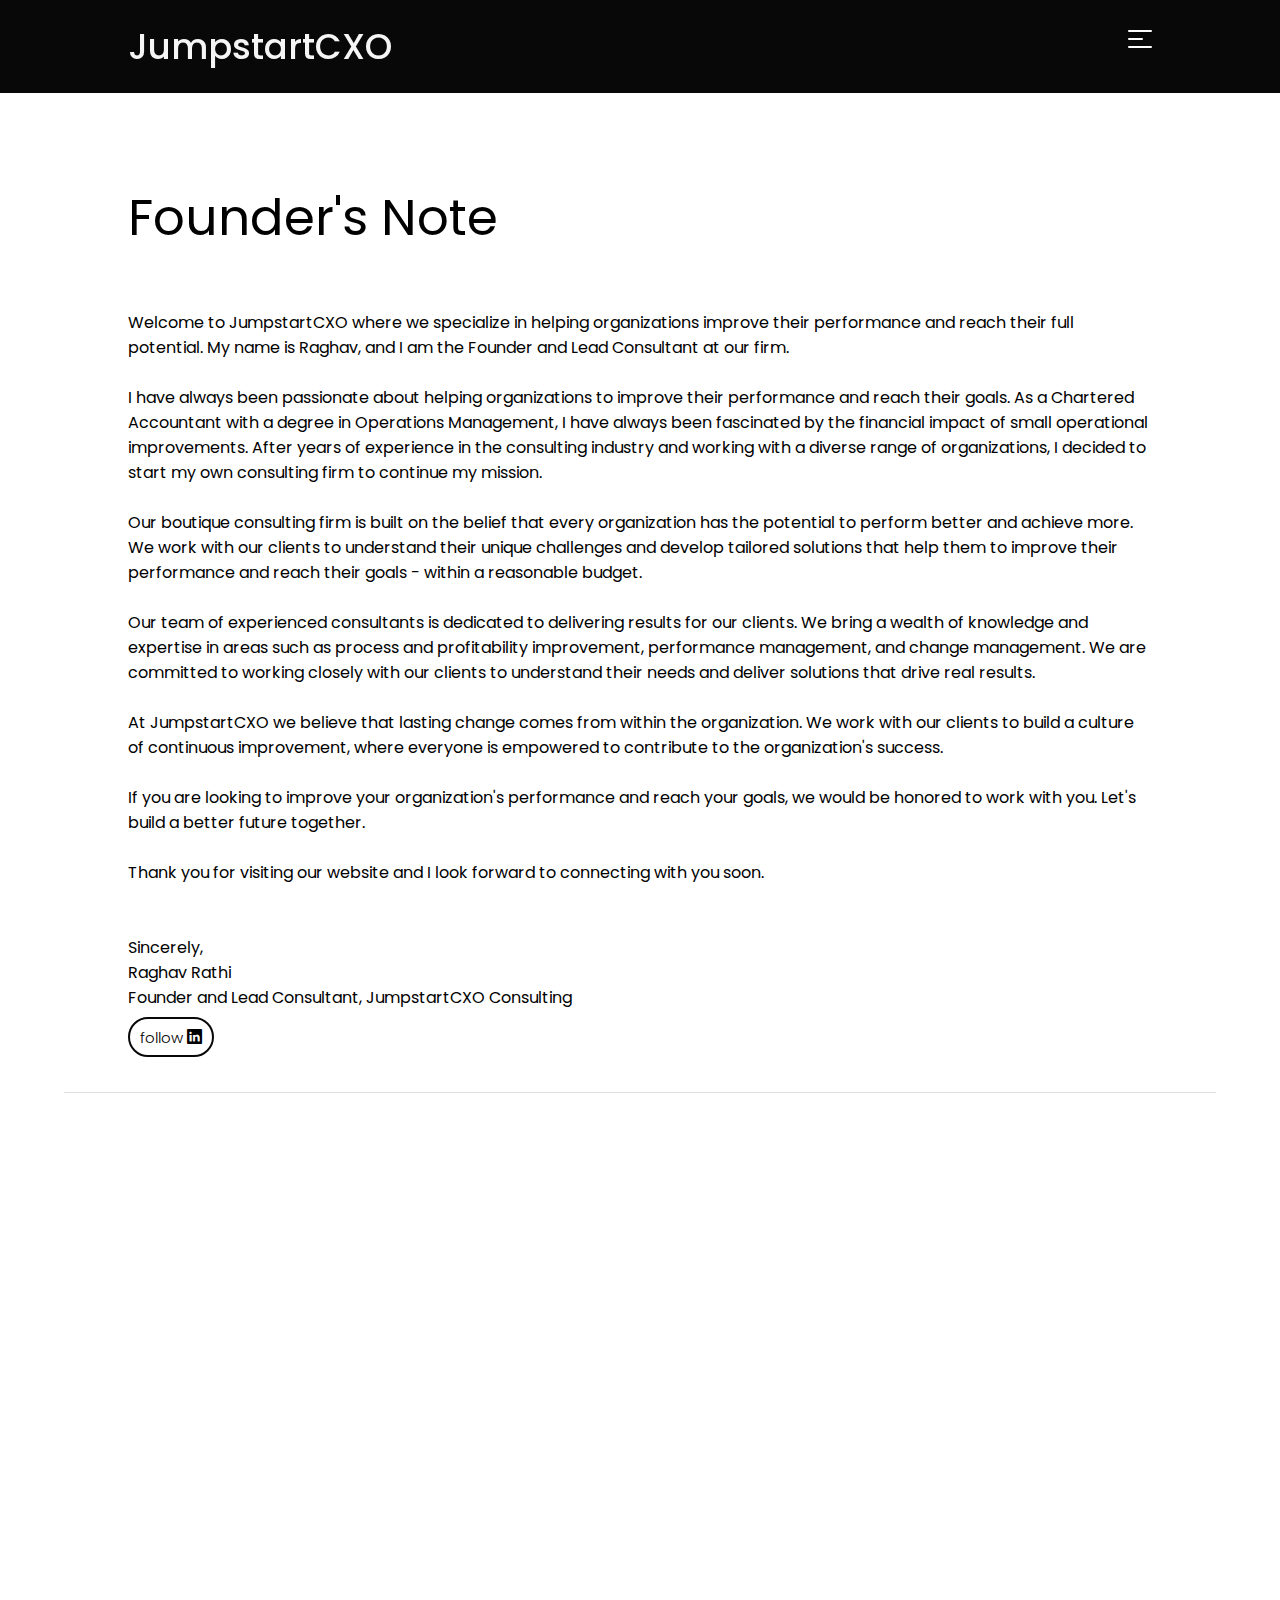
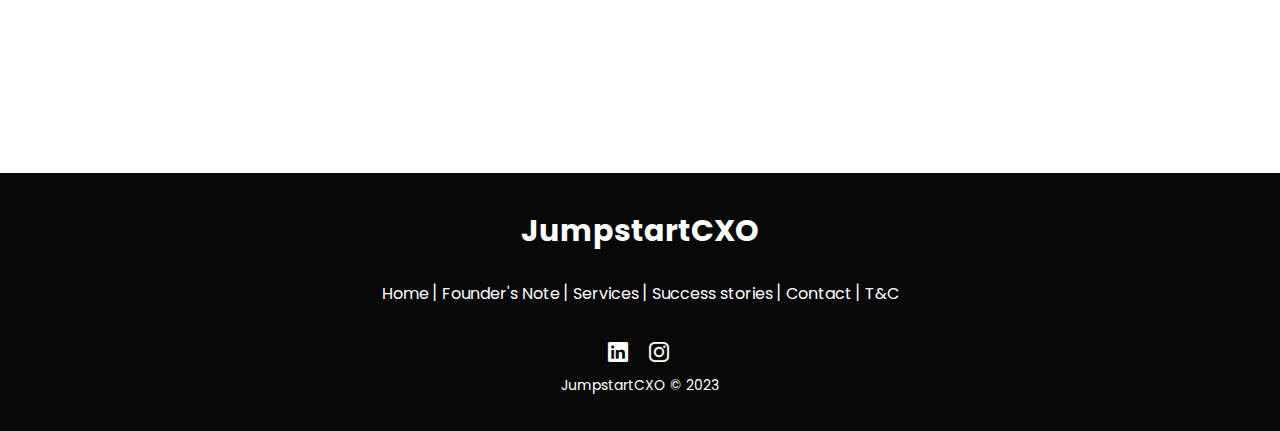
<file: founder-note.html>
<!DOCTYPE html>
<html lang="en">
<head>
    <meta charset="UTF-8">
    <meta name="viewport" content="width=device-width, initial-scale=1.0">
    <meta name="theme-color" content="#080808" />
    <title>Page title</title>
    <link rel="stylesheet" href="css/style.css">
    <link rel="shortcut icon" href="img/favicon.png" type="image/png">
    <link rel="preconnect" href="https://fonts.googleapis.com">
    <link href="https://unpkg.com/aos@2.3.1/dist/aos.css" rel="stylesheet">
    <link rel="preconnect" href="https://fonts.gstatic.com" crossorigin >
<link href="https://fonts.googleapis.com/css2?family=Poppins:ital,wght@0,300;0,400;0,500;0,600;0,700;0,800;1,300;1,400;1,500;1,600;1,700;1,800&display=swap" rel="stylesheet">
<link rel="stylesheet" href="https://cdn.jsdelivr.net/npm/bootstrap-icons@1.10.2/font/bootstrap-icons.css">
</head>
<body>
    <header style="background: #080808;top:0">
           
           <a href="index.html" style="text-decoration: none">
        <div class="logo" data-aos="fade" data-aos-delay="700">
            <h1>JumpstartCXO</h1>
        </div>
       </a>
            <label for="menu-control" class="hamburger" data-aos="fade" data-aos-delay="700">
    <i class="hamburger__icon"></i>
    <i style="width: 15px" class="hamburger__icon"></i>
    <i class="hamburger__icon"></i>
  </label>
  
  <input type="checkbox" id="menu-control" class="menu-control">
  
  <aside class="sidebar">
    
    <nav class="sidebar__menu">
      <a href="index.html">Home</a>
      <a href="founder-note.html">Founder's Note</a>
      <p style="margin-bottom: 20px"><a href="index.html#services">Services</a> <button style="background: transparent;color: whitesmoke;font-size: 32px;border:none" id="overr"><i class="bi bi-arrow-down"></i></button></p> <div id="over" class="over">
      <p style="font-size: 14px;"><a href="services/pi.html" >Profitability Improvement</p></a><br>
      <p style="font-size: 14px;margin-top: -25px"><a href="services/pm.html" style="">Performance Management</a></p><br>
      <p style="font-size: 14px;margin-top: -25px"><a href="services/pii.html" style="">Process Improvement</a></p></div>
      
      <a href="index.html#case-studies">Success stories</a>
      <a href="#contact">Contact</a>
    </nav>
    
    <label for="menu-control" class="sidebar__close"></label>
    
    <ul class="sidebar__social">
      <li>
       <a href="">
        <i class="bi bi-linkedin"></i>
        </a>
      </li>
      <li>
        <a href="">
         
        <i class="bi bi-instagram"></i>
        
        </a>
      </li>
    </ul>
  </aside>
  
       
    </header>
    <main style="margin-top: 70px">
     <h1 class="heading all" style="margin:20vh 10vw 6vh 10vw">Founder's Note</h1>
     <p style="margin:1vh 10vw 2vh 10vw">Welcome to JumpstartCXO  where we specialize in helping organizations improve their performance and reach their full potential. My name is Raghav, and I am the Founder and Lead Consultant at our firm.
<br>
<br>
 I have always been passionate about helping organizations to improve their performance and reach their goals. As a Chartered Accountant with a degree in Operations Management, I have always been fascinated by the financial impact of small operational improvements. After years of experience in the consulting industry and working with a diverse range of organizations, I decided to start my own consulting firm to continue my mission.

<br>
<br>
 Our boutique consulting firm is built on the belief that every organization has the potential to perform better and achieve more. We work with our clients to understand their unique challenges and develop tailored solutions that help them to improve their performance and reach their goals - within a reasonable budget.

<br>
<br>
 Our team of experienced consultants is dedicated to delivering results for our clients. We bring a wealth of knowledge and expertise in areas such as process and profitability improvement, performance management, and change management. We are committed to working closely with our clients to understand their needs and deliver solutions that drive real results.

<br>
<br>
 At JumpstartCXO  we believe that lasting change comes from within the organization. We work with our clients to build a culture of continuous improvement, where everyone is empowered to contribute to the organization's success.

<br>
<br>
 If you are looking to improve your organization's performance and reach your goals, we would be honored to work with you. Let's build a better future together.

<br>
<br>
 Thank you for visiting our website and I look forward to connecting with you soon.
<br>
<br>
<br>
Sincerely,<br>
Raghav Rathi<br>
Founder and Lead Consultant, JumpstartCXO Consulting
<br>
<button class="form-button" style="height: 40px; font-size: 15px;padding: 4px 10px; margin-left: 0;margin-top: 7px" style="margin-left: 0;">follow <i class="bi bi-linkedin"></i></button>

</p>
    <hr style="width: 90%; margin: auto; margin-top: 35px">
        
    <section class="contact" id="contact">
        <h1 class="heading" data-aos="fade-up">Let's talk</h1>
        <br>
        <p data-aos="fade-up">Don't let underperformance hold your business back any longer. Contact us today to schedule a consultation and discover how our performance measurement services can help your business achieve its goals.</p>
        <div class="form" data-aos="fade-up">
            <form>
            <div class="form-left">
             <i class="bi bi-person-circle" style="font-size: 20px"></i><input class="form-input" placeholder="Your Name" name="name" type="text"><br>
                <i class="bi bi-envelope-fill" style="font-size: 20px"></i><input class="form-input" placeholder="Your Email" name="email"  type="email"><br>
                <i class="bi bi-phone-fill" style="font-size: 20px"></i></i><input class="form-input" placeholder="Your Phone Number" name="phone" type="text"><br>
            </div>
            <div class="form-right">
                <i class="bi bi-chat-square-text-fill" style="font-size: 20px; position: absolute;margin-top: 10px"></i><textarea class="form-textarea" name="message" placeholder="Tell us about your project"></textarea><br>
                <input type="checkbox" name="t&c" id="t&c" required > <label>agree to all <a href="t-and-c.html" style="color: black; border-color: black"> T&Cs</a></label>
                <button type="submit" class="form-button">Send <i class="bi bi-arrow-right" style="font-size: 20px"></i></button>
            </div>
            </form>
        </div>
    </section>
   </main>
<footer class="footer-distributed">

			

				<h3 style="font-size: 30px">JumpstartCXO</h3>

				<p class="footer-links">
					<a href="index.html" class="link-1">Home</a>
					
					<a href="founder-note.html">Founder's Note</a>
				
					<a href="index.html#services">Services</a>
				
					<a href="index.html#case-studies">Success stories</a>
					
					<a href="index.html#contact">Contact</a>
					<a href="t-and-c.html">T&C</a>
				</p>

				
			

			

				<div class="footer-icons">

					<a href="#"><i class="bi bi-linkedin"></i></a>
					<a href="#"><i class="bi bi-instagram"></i></a>

				</div>


			

			

				<p class="footer-company-name">JumpstartCXO  © 2023</p>

				
			

		</footer>
    
    <script src="https://unpkg.com/aos@2.3.1/dist/aos.js"></script> 

<script> 
    AOS.init({
    duration: 700,
    }); 
    
    const overr =document.querySelector("#overr")
       const over = document.querySelector("#over")
       overr.onclick = function() { over.classList.toggle('tick'); }
</script>
</body>
</html>
</file>
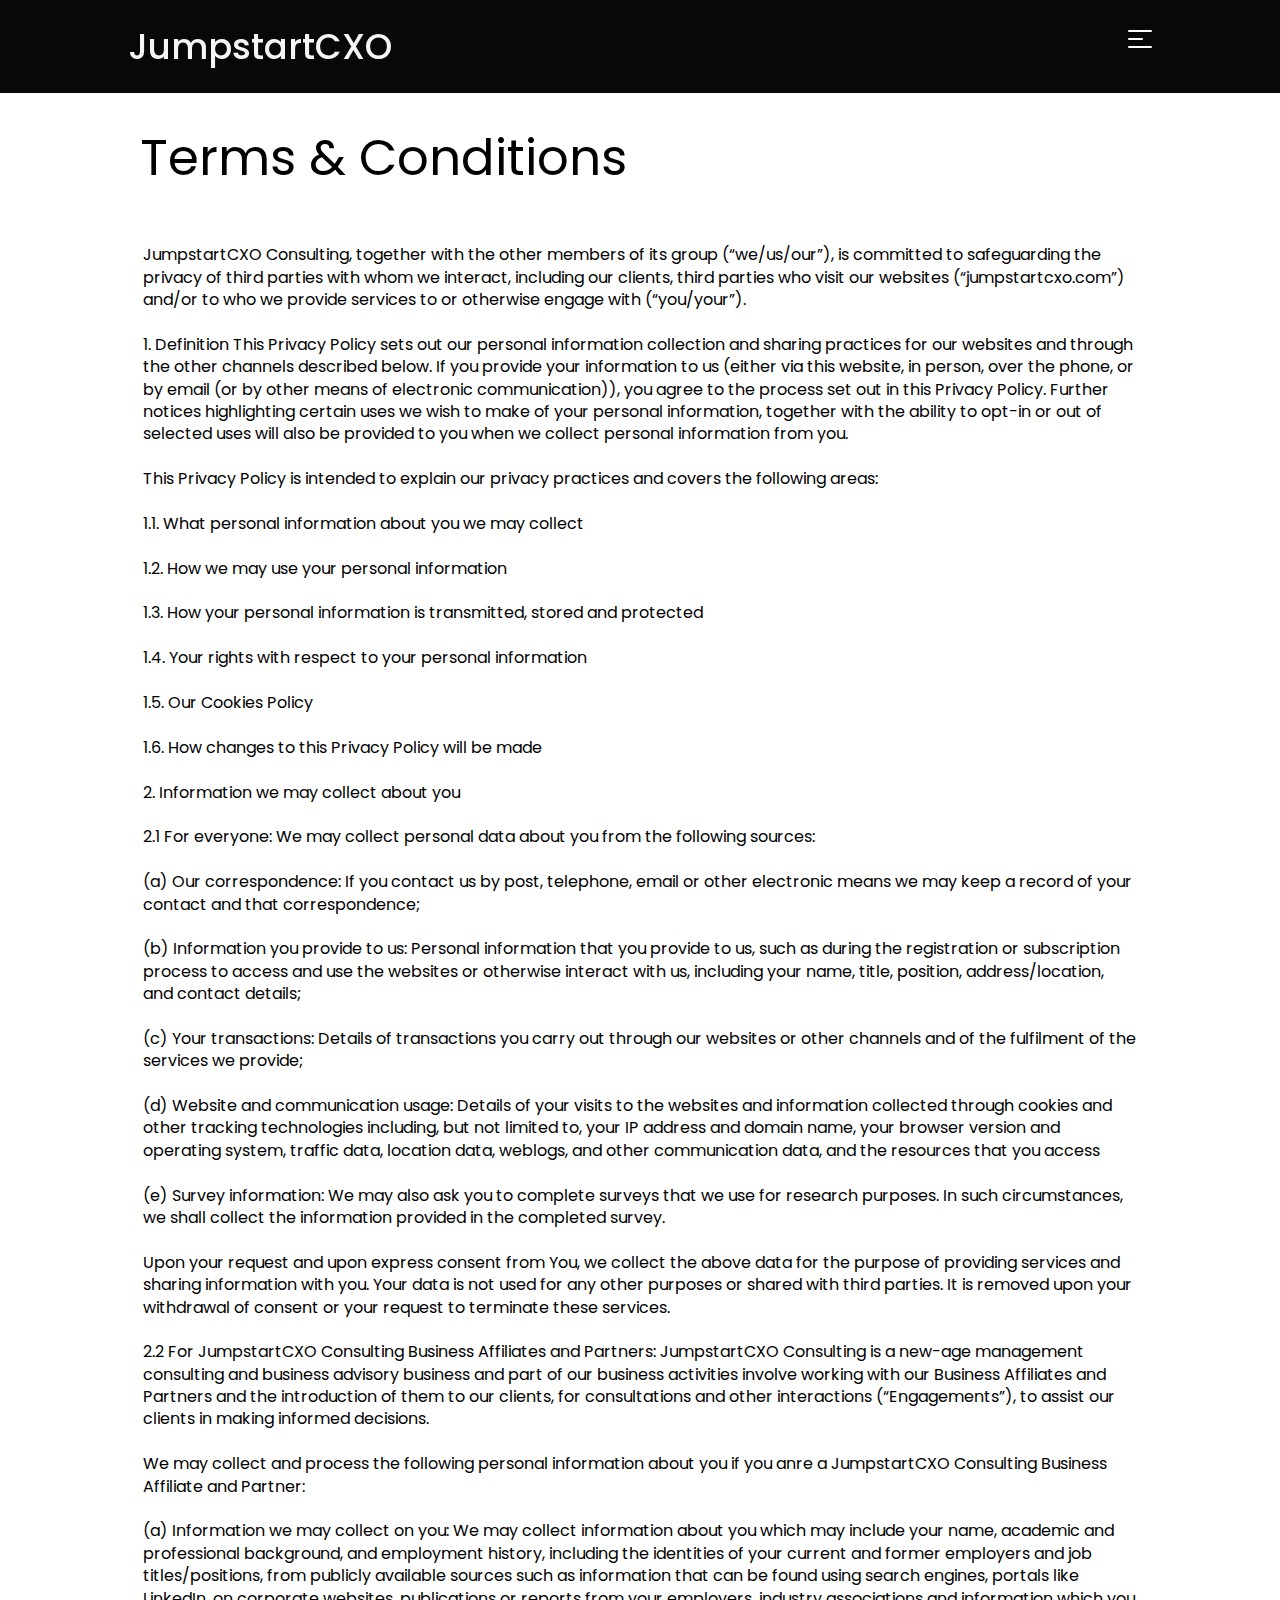
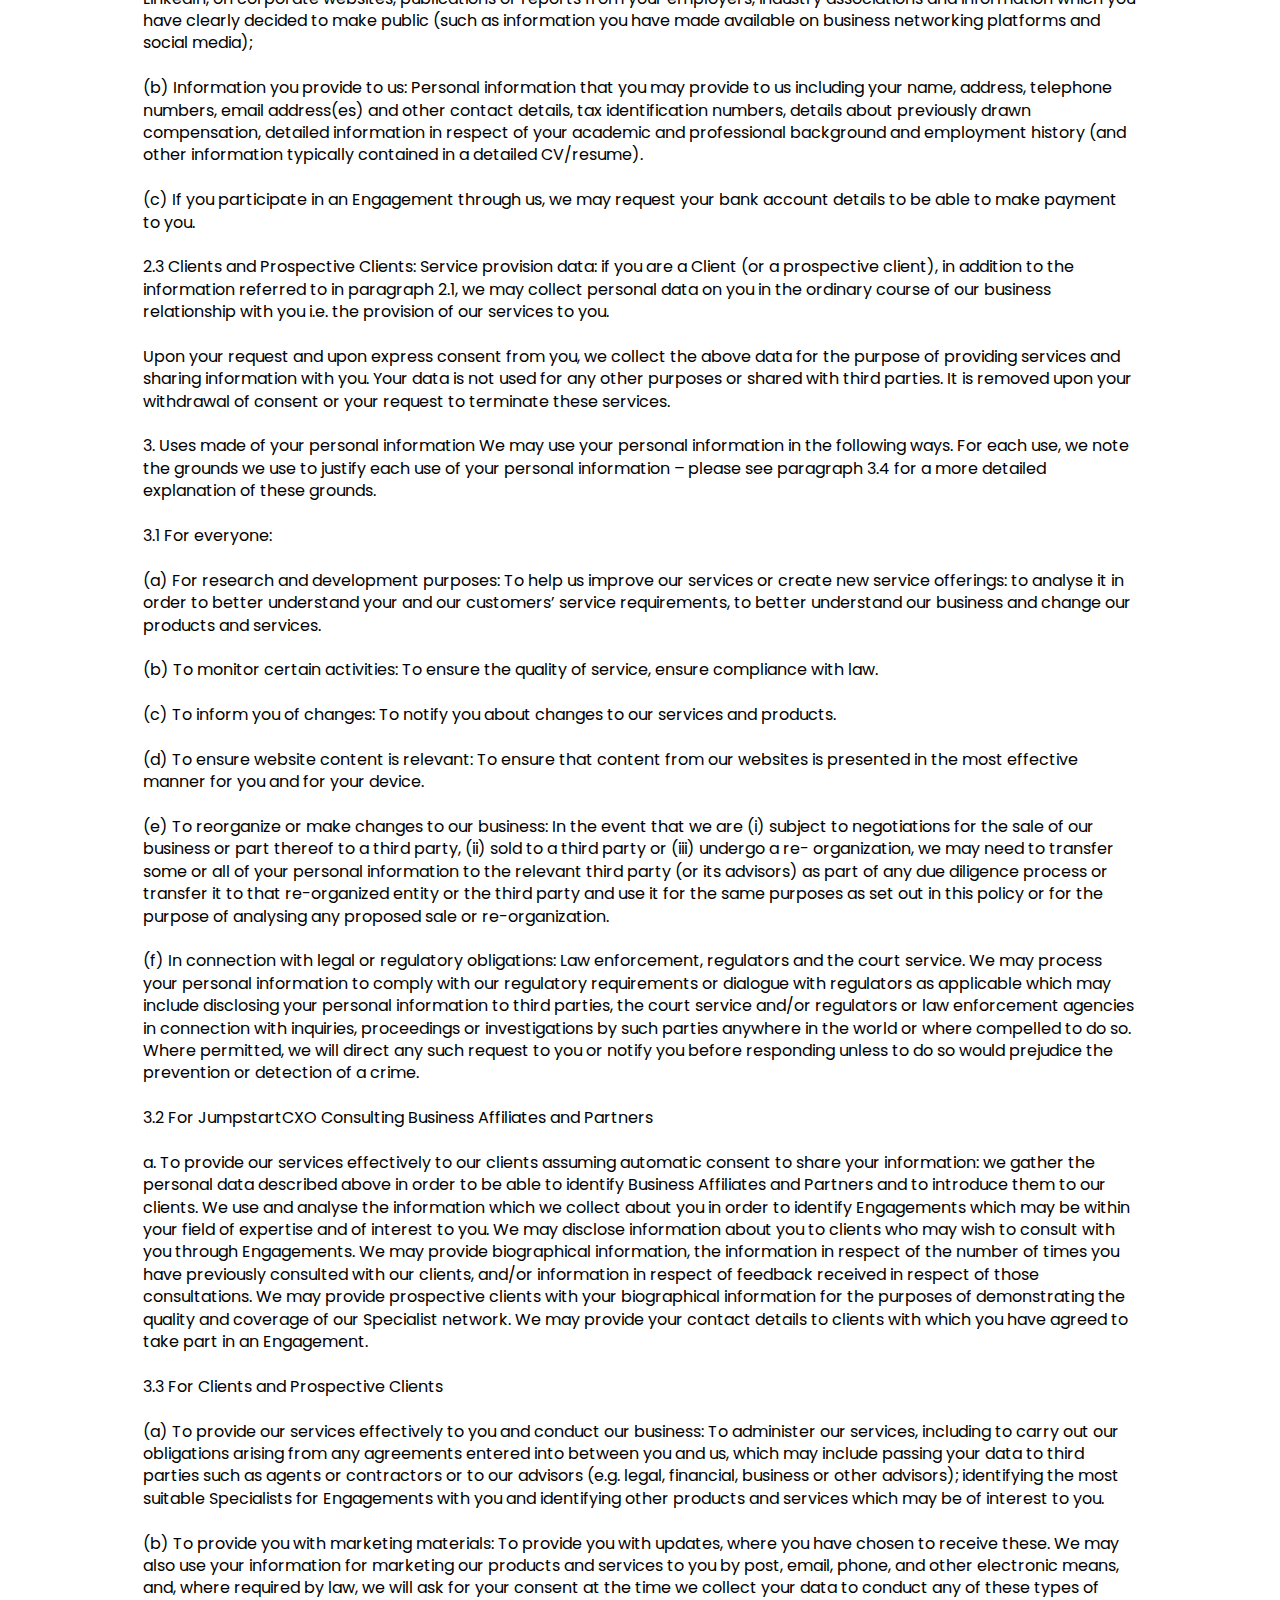
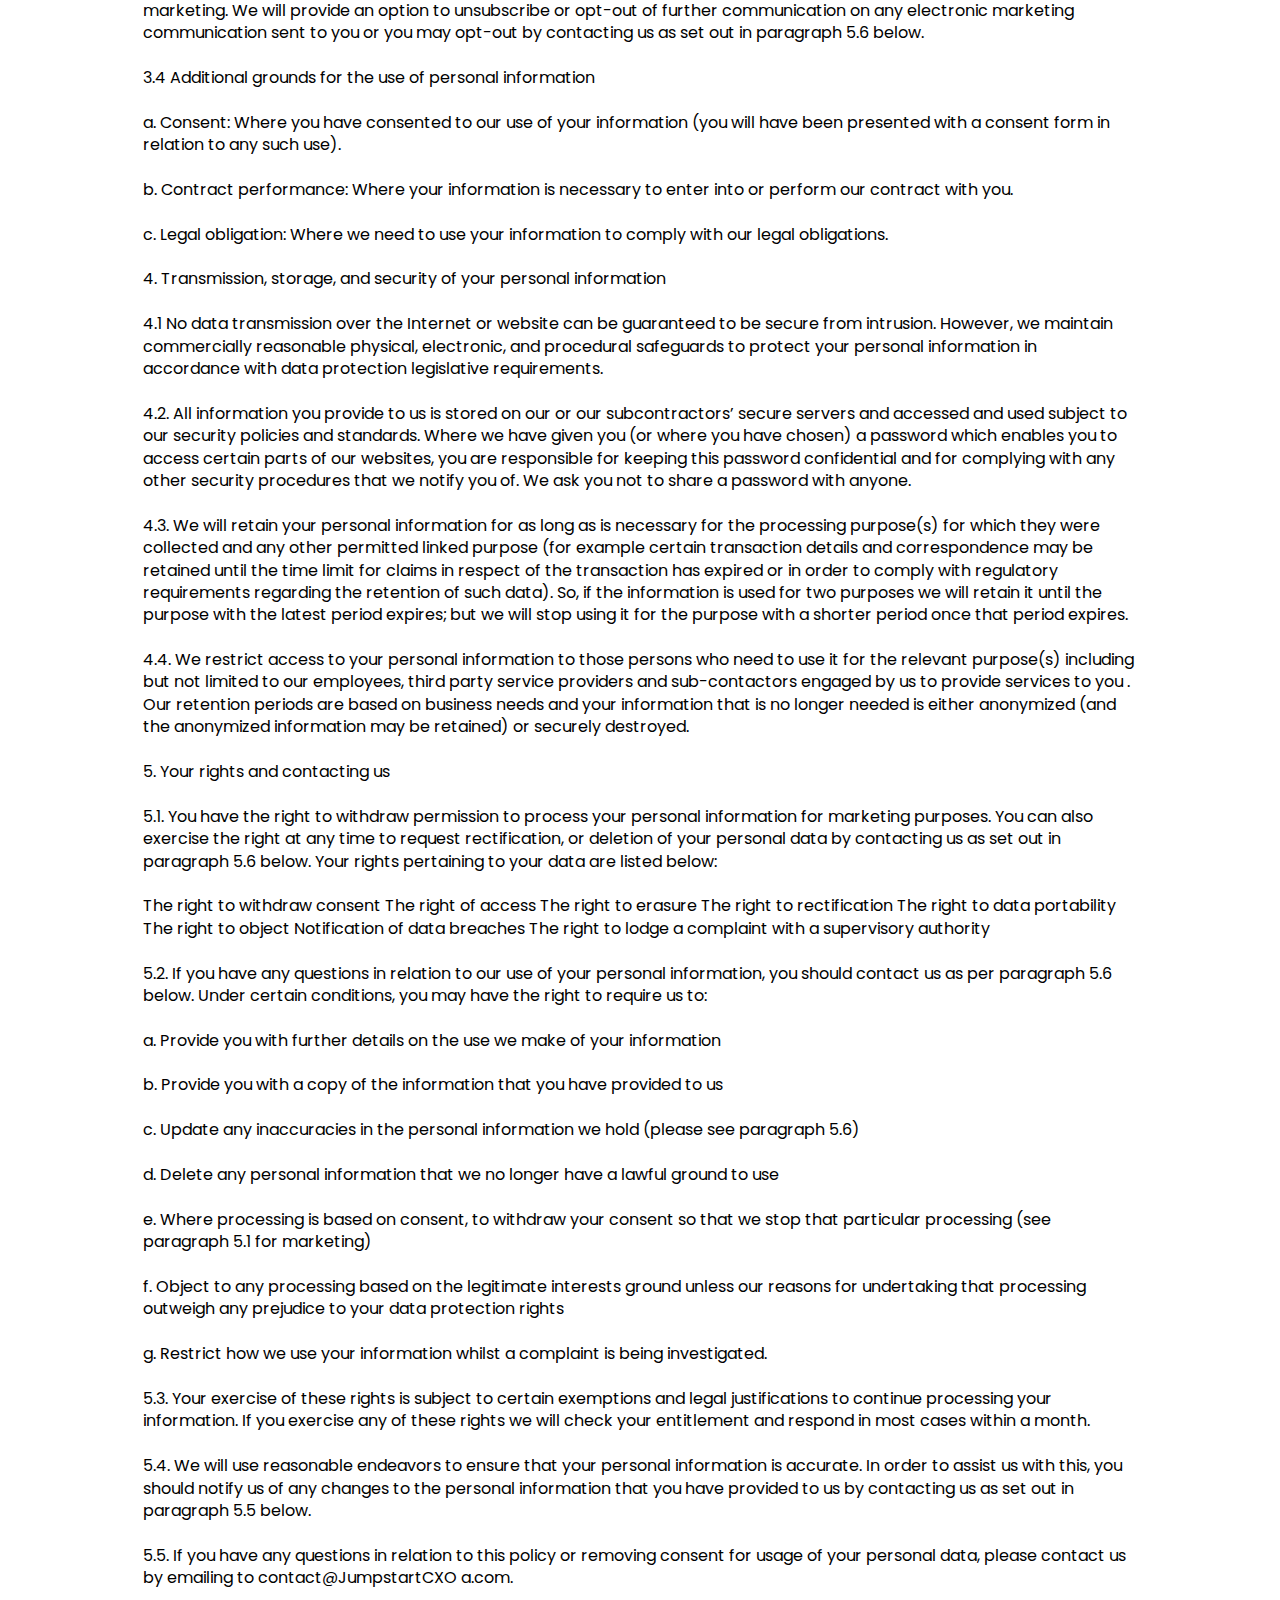
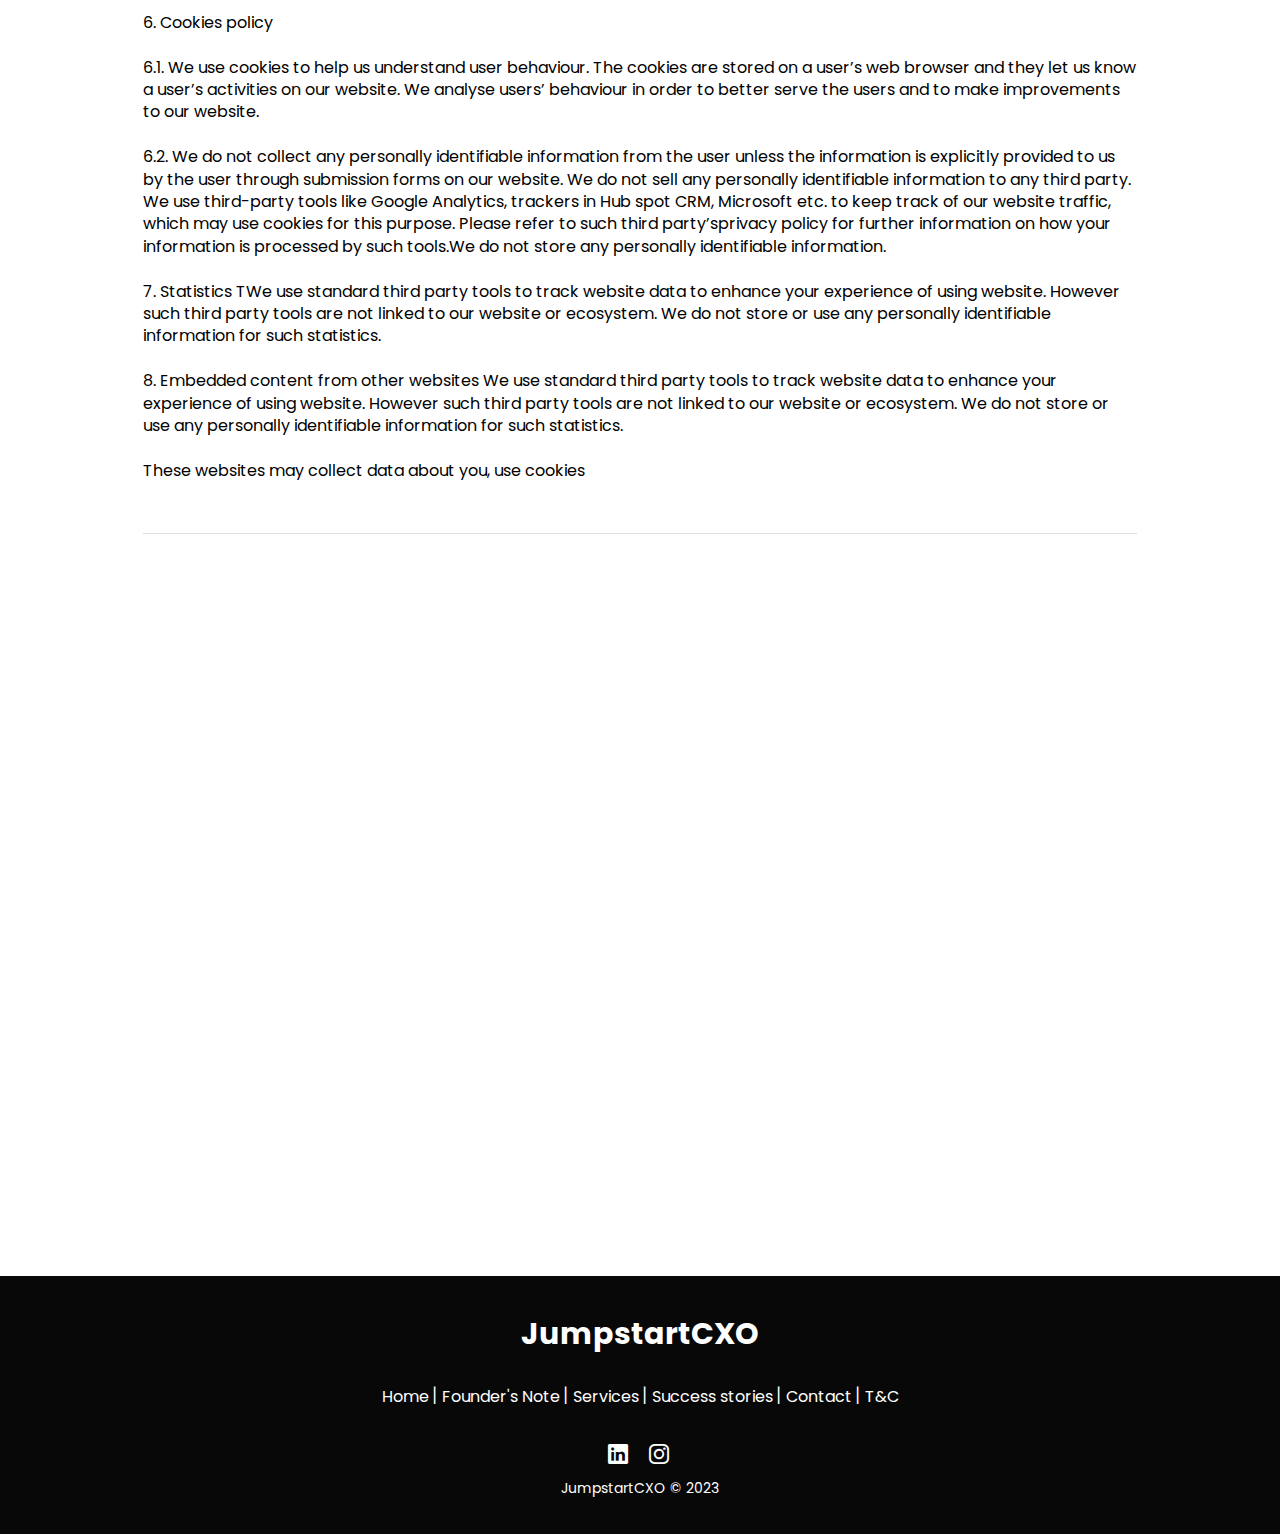
<file: t-and-c.html>
<!DOCTYPE html>
<html lang="en">
<head>
    <meta charset="UTF-8">
    <meta name="viewport" content="width=device-width, initial-scale=1.0">
    <meta name="theme-color" content="#080808" />
    <title>Page title</title>
    <link rel="stylesheet" href="css/style.css">
    <link rel="shortcut icon" href="img/favicon.png" type="image/png">
    <link rel="preconnect" href="https://fonts.googleapis.com">
    <link href="https://unpkg.com/aos@2.3.1/dist/aos.css" rel="stylesheet">
    <link rel="preconnect" href="https://fonts.gstatic.com" crossorigin >
<link href="https://fonts.googleapis.com/css2?family=Poppins:ital,wght@0,300;0,400;0,500;0,600;0,700;0,800;1,300;1,400;1,500;1,600;1,700;1,800&display=swap" rel="stylesheet">
<link rel="stylesheet" href="https://cdn.jsdelivr.net/npm/bootstrap-icons@1.10.2/font/bootstrap-icons.css">
</head>
<body>
    <header style="background: #080808">
           
           <a href="index.html" style="text-decoration: none">
        <div class="logo" data-aos="fade" data-aos-delay="700">
            <h1>JumpstartCXO</h1>
        </div>
       </a>
            <label for="menu-control" class="hamburger" data-aos="fade" data-aos-delay="700">
    <i class="hamburger__icon"></i>
    <i style="width: 15px" class="hamburger__icon"></i>
    <i class="hamburger__icon"></i>
  </label>
  
  <input type="checkbox" id="menu-control" class="menu-control">
  
  <aside class="sidebar">
    
    <nav class="sidebar__menu">
      <a href="index.html">Home</a>
      <a href="founder-note.html">Founder's Note</a>
      <p style="margin-bottom: 20px"><a href="index.html#services">Services</a> <button style="background: transparent;color: whitesmoke;font-size: 32px;border:none" id="overr"><i class="bi bi-arrow-down"></i></button></p> <div id="over" class="over">
      <p style="font-size: 14px;"><a href="services/pi.html" >Profitability Improvement</p></a><br>
      <p style="font-size: 14px;margin-top: -25px"><a href="services/pm.html" style="">Performance Management</a></p><br>
      <p style="font-size: 14px;margin-top: -25px"><a href="services/pii.html" style="">Process Improvement</a></p></div>
      
      <a href="index.html#case-studies">Success stories</a>
      <a href="#contact">Contact</a>
    </nav>
    
    <label for="menu-control" class="sidebar__close"></label>
    
    <ul class="sidebar__social">
      <li>
       <a href="">
        <i class="bi bi-linkedin"></i>
        </a>
      </li>
      <li>
        <a href="">
         
        <i class="bi bi-instagram"></i>
        
        </a>
      </li>
    </ul>
  </aside>
  
       
    </header>
    
    
    <main>
        <section class="main-content" >
            <div class="" style="height: 70px">
            </div>
            
            <div class="start-con" data-aos="fade">
                
                <br>
                <br>
            <h1 class="heading" style="max-width: 1000px;margin: auto;width: 100%;margin-bottom: 20px;">Terms & Conditions</h1>
            
            
            </div>
            
            <div class="real-con" style="margin-top: -100px">
               
                <br>
               
<p>
<br>
<br>
<br>JumpstartCXO Consulting, together with the other members of its group (“we/us/our”), is committed to safeguarding the privacy of third parties with whom we interact, including our clients, third parties who visit our websites (“jumpstartcxo.com”) and/or to who we provide services to or otherwise engage with (“you/your”).
                <br><br>
1. Definition
This Privacy Policy sets out our personal information collection and sharing practices for our websites and through the other channels described below. If you provide your information to us (either via this website, in person, over the phone, or by email (or by other means of electronic communication)), you agree to the process set out in this Privacy Policy. Further notices highlighting certain uses we wish to make of your personal information, together with the ability to opt-in or out of selected uses will also be provided to you when we collect personal information from you.
<br>
                <br>
This Privacy Policy is intended to explain our privacy practices and covers the following areas:
<br>
                <br>
1.1. What personal information about you we may collect
<br>
                <br>
1.2. How we may use your personal information
<br>
                <br>
1.3. How your personal information is transmitted, stored and protected
<br>
                <br>
1.4. Your rights with respect to your personal information
<br>
                <br>
1.5. Our Cookies Policy
<br>
                <br>
1.6. How changes to this Privacy Policy will be made
<br>
                <br>
2. Information we may collect about you
<br>
                <br>
2.1 For everyone: We may collect personal data about you from the following sources:
<br>
                <br>
(a) Our correspondence: If you contact us by post, telephone, email or other electronic means we may keep a record of your contact and that correspondence;
<br>
                <br>
(b) Information you provide to us: Personal information that you provide to us, such as during the registration or subscription process to access and use the websites or otherwise interact with us, including your name, title, position, address/location, and contact details;
<br>
                <br>
(c) Your transactions: Details of transactions you carry out through our websites or other channels and of the fulfilment of the services we provide;
<br>
                <br>
(d) Website and communication usage: Details of your visits to the websites and information collected through cookies and other tracking technologies including, but not limited to, your IP address and domain name, your browser version and operating system, traffic data, location data, weblogs, and other communication data, and the resources that you access
<br>
                <br>
(e) Survey information: We may also ask you to complete surveys that we use for research purposes. In such circumstances, we shall collect the information provided in the completed survey.
<br>
                <br>
Upon your request and upon express consent from You, we collect the above data for the purpose of providing services and sharing information with you. Your data is not used for any other purposes or shared with third parties. It is removed upon your withdrawal of consent or your request to terminate these services.

<br>
                <br>
2.2 For JumpstartCXO Consulting Business Affiliates and Partners: JumpstartCXO Consulting is a new-age management consulting and business advisory business and part of our business activities involve working with our Business Affiliates and Partners and the introduction of them to our clients, for consultations and other interactions (“Engagements”), to assist our clients in making informed decisions.
<br>
                <br>
We may collect and process the following personal information about you if you anre a JumpstartCXO Consulting Business Affiliate and Partner:
<br>
                <br>
(a) Information we may collect on you: We may collect information about you which may include your name, academic and professional background, and employment history, including the identities of your current and former employers and job titles/positions, from publicly available sources such as information that can be found using search engines, portals like LinkedIn, on corporate websites, publications or reports from your employers, industry associations and information which you have clearly decided to make public (such as information you have made available on business networking platforms and social media);
<br>
                <br>
(b) Information you provide to us: Personal information that you may provide to us including your name, address, telephone numbers, email address(es) and other contact details, tax identification numbers, details about previously drawn compensation, detailed information in respect of your academic and professional background and employment history (and other information typically contained in a detailed CV/resume).
<br>
                <br>
(c) If you participate in an Engagement through us, we may request your bank account details to be able to make payment to you.
<br>
                <br>
2.3 Clients and Prospective Clients: Service provision data: if you are a Client (or a prospective client), in addition to the information referred to in paragraph 2.1, we may collect personal data on you in the ordinary course of our business relationship with you i.e. the provision of our services to you.
<br>
                <br>
Upon your request and upon express consent from you, we collect the above data for the purpose of providing services and sharing information with you. Your data is not used for any other purposes or shared with third parties. It is removed upon your withdrawal of consent or your request to terminate these services.
<br><br>

3. Uses made of your personal information
We may use your personal information in the following ways. For each use, we note the grounds we use to justify each use of your personal information – please see paragraph 3.4 for a more detailed explanation of these grounds.
<br><br>
3.1 For everyone:
<br><br>
(a) For research and development purposes: To help us improve our services or create new service offerings: to analyse it in order to better understand your and our customers’ service requirements, to better understand our business and change our products and services.
<br><br>
(b) To monitor certain activities: To ensure the quality of service, ensure compliance with law.
<br><br>
(c) To inform you of changes: To notify you about changes to our services and products.
<br><br>
(d) To ensure website content is relevant: To ensure that content from our websites is presented in the most effective manner for you and for your device.
<br><br>
(e) To reorganize or make changes to our business: In the event that we are (i) subject to negotiations for the sale of our business or part thereof to a third party, (ii) sold to a third party or (iii) undergo a re- organization, we may need to transfer some or all of your personal information to the relevant third party (or its advisors) as part of any due diligence process or transfer it to that re-organized entity or the third party and use it for the same purposes as set out in this policy or for the purpose of analysing any proposed sale or re-organization.
<br><br>
(f) In connection with legal or regulatory obligations: Law enforcement, regulators and the court service. We may process your personal information to comply with our regulatory requirements or dialogue with regulators as applicable which may include disclosing your personal information to third parties, the court service and/or regulators or law enforcement agencies in connection with inquiries, proceedings or investigations by such parties anywhere in the world or where compelled to do so. Where permitted, we will direct any such request to you or notify you before responding unless to do so would prejudice the prevention or detection of a crime.
<br><br>
3.2 For JumpstartCXO Consulting Business Affiliates and Partners
<br><br>
a. To provide our services effectively to our clients assuming automatic consent to share your information: we gather the personal data described above in order to be able to identify Business Affiliates and Partners and to introduce them to our clients. We use and analyse the information which we collect about you in order to identify Engagements which may be within your field of expertise and of interest to you. We may disclose information about you to clients who may wish to consult with you through Engagements. We may provide biographical information, the information in respect of the number of times you have previously consulted with our clients, and/or information in respect of feedback received in respect of those consultations. We may provide prospective clients with your biographical information for the purposes of demonstrating the quality and coverage of our Specialist network. We may provide your contact details to clients with which you have agreed to take part in an Engagement.
<br><br>
3.3 For Clients and Prospective Clients
<br><br>
(a) To provide our services effectively to you and conduct our business: To administer our services, including to carry out our obligations arising from any agreements entered into between you and us, which may include passing your data to third parties such as agents or contractors or to our advisors (e.g. legal, financial, business or other advisors); identifying the most suitable Specialists for Engagements with you and identifying other products and services which may be of interest to you.
<br><br>
(b) To provide you with marketing materials: To provide you with updates, where you have chosen to receive these. We may also use your information for marketing our products and services to you by post, email, phone, and other electronic means, and, where required by law, we will ask for your consent at the time we collect your data to conduct any of these types of marketing. We will provide an option to unsubscribe or opt-out of further communication on any electronic marketing communication sent to you or you may opt-out by contacting us as set out in paragraph 5.6 below.
<br><br>
3.4 Additional grounds for the use of personal information
<br><br>
a. Consent: Where you have consented to our use of your information (you will have been presented with a consent form in relation to any such use).
<br><br>
b. Contract performance: Where your information is necessary to enter into or perform our contract with you.
<br><br>
c. Legal obligation: Where we need to use your information to comply with our legal obligations.
<br><br>
4. Transmission, storage, and security of your personal information
<br><br>
4.1 No data transmission over the Internet or website can be guaranteed to be secure from intrusion. However, we maintain commercially reasonable physical, electronic, and procedural safeguards to protect your personal information in accordance with data protection legislative requirements.
<br><br>
4.2. All information you provide to us is stored on our or our subcontractors’ secure servers and accessed and used subject to our security policies and standards. Where we have given you (or where you have chosen) a password which enables you to access certain parts of our websites, you are responsible for keeping this password confidential and for complying with any other security procedures that we notify you of. We ask you not to share a password with anyone.
<br><br>
4.3. We will retain your personal information for as long as is necessary for the processing purpose(s) for which they were collected and any other permitted linked purpose (for example certain transaction details and correspondence may be retained until the time limit for claims in respect of the transaction has expired or in order to comply with regulatory requirements regarding the retention of such data). So, if the information is used for two purposes we will retain it until the purpose with the latest period expires; but we will stop using it for the purpose with a shorter period once that period expires.
<br><br>
4.4. We restrict access to your personal information to those persons who need to use it for the relevant purpose(s) including but not limited to our employees, third party service providers and sub-contactors engaged by us to provide services to you . Our retention periods are based on business needs and your information that is no longer needed is either anonymized (and the anonymized information may be retained) or securely destroyed.
<br><br>

5. Your rights and contacting us
<br><br>
5.1. You have the right to withdraw permission to process your personal information for marketing purposes. You can also exercise the right at any time to request rectification, or deletion of your personal data by contacting us as set out in paragraph 5.6 below. Your rights pertaining to your data are listed below:
<br><br>
The right to withdraw consent
The right of access
The right to erasure
The right to rectification
The right to data portability
The right to object
Notification of data breaches
The right to lodge a complaint with a supervisory authority
<br><br>
5.2. If you have any questions in relation to our use of your personal information, you should contact us as per paragraph 5.6 below. Under certain conditions, you may have the right to require us to:
<br><br>
a. Provide you with further details on the use we make of your information
<br><br>
b. Provide you with a copy of the information that you have provided to us
<br><br>
c. Update any inaccuracies in the personal information we hold (please see paragraph 5.6)
<br><br>
d. Delete any personal information that we no longer have a lawful ground to use
<br><br>
e. Where processing is based on consent, to withdraw your consent so that we stop that particular processing (see paragraph 5.1 for marketing)
<br><br>
f. Object to any processing based on the legitimate interests ground unless our reasons for undertaking that processing outweigh any prejudice to your data protection rights
<br><br>
g. Restrict how we use your information whilst a complaint is being investigated.
<br><br>
5.3. Your exercise of these rights is subject to certain exemptions and legal justifications to continue processing your information. If you exercise any of these rights we will check your entitlement and respond in most cases within a month.
<br><br>
5.4. We will use reasonable endeavors to ensure that your personal information is accurate. In order to assist us with this, you should notify us of any changes to the personal information that you have provided to us by contacting us as set out in paragraph 5.5 below.
<br><br>
5.5. If you have any questions in relation to this policy or removing consent for usage of your personal data, please contact us by emailing to contact@JumpstartCXO a.com.

<br><br>
6. Cookies policy
<br><br>
6.1. We use cookies to help us understand user behaviour. The cookies are stored on a user’s web browser and they let us know a user’s activities on our website. We analyse users’ behaviour in order to better serve the users and to make improvements to our website.
<br><br>
6.2. We do not collect any personally identifiable information from the user unless the information is explicitly provided to us by the user through submission forms on our website. We do not sell any personally identifiable information to any third party. We use third-party tools like Google Analytics, trackers in Hub spot CRM, Microsoft etc. to keep track of our website traffic, which may use cookies for this purpose. Please refer to such third party’sprivacy policy for further information on how your information is processed by such tools.We do not store any personally identifiable information.
<br><br>

7. Statistics
TWe use standard third party tools to track website data to enhance your experience of using website. However such third party tools are not linked to our website or ecosystem. We do not store or use any personally identifiable information for such statistics.

<br><br>
8. Embedded content from other websites
We use standard third party tools to track website data to enhance your experience of using website. However such third party tools are not linked to our website or ecosystem. We do not store or use any personally identifiable information for such statistics.
<br><br>
These websites may collect data about you, use cookies
                        </p>
<hr>
                    </div>
					
					<section class="contact" id="contact">
        <h1 class="heading" data-aos="fade-up">Let's talk</h1>
        <br>
        <p data-aos="fade-up">Don't let underperformance hold your business back any longer. Contact us today to schedule a consultation and discover how our performance measurement services can help your business achieve its goals.</p>
        <div class="form" data-aos="fade-up">
            <form>
            <div class="form-left">
             <i class="bi bi-person-circle" style="font-size: 20px"></i><input class="form-input" placeholder="Your Name" name="name" type="text"><br>
                <i class="bi bi-envelope-fill" style="font-size: 20px"></i><input class="form-input" placeholder="Your Email" name="email"  type="email"><br>
                <i class="bi bi-phone-fill" style="font-size: 20px"></i></i><input class="form-input" placeholder="Your Phone Number" name="phone" type="text"><br>
            </div>
            <div class="form-right">
                <i class="bi bi-chat-square-text-fill" style="font-size: 20px; position: absolute;margin-top: 10px"></i><textarea class="form-textarea" name="message" placeholder="Tell us about your project"></textarea><br>
                <input type="checkbox" name="t&c" id="t&c" required > <label>agree to all <a href="t-and-c.html" style="color: black; border-color: black"> T&Cs</a></label>
                <button type="submit" class="form-button">Send <i class="bi bi-arrow-right" style="font-size: 20px"></i></button>
            </div>
            </form>
        </div>
    </section>
   </main>
<footer class="footer-distributed">

			

				<h3 style="font-size: 30px">JumpstartCXO</h3>

				<p class="footer-links">
					<a href="index.html" class="link-1">Home</a>
					
					<a href="founder-note.html">Founder's Note</a>
				
					<a href="index.html#services">Services</a>
				
					<a href="index.html#case-studies">Success stories</a>
					
					<a href="index.html#contact">Contact</a>
					<a href="t-and-c.html">T&C</a>
				</p>

				
			

			

				<div class="footer-icons">

					<a href="#"><i class="bi bi-linkedin"></i></a>
					<a href="#"><i class="bi bi-instagram"></i></a>

				</div>


			

			

				<p class="footer-company-name">JumpstartCXO  © 2023</p>

				
			

		</footer>
    
<script src="https://unpkg.com/swiper/swiper-bundle.min.js"></script>    
<script src="https://unpkg.com/aos@2.3.1/dist/aos.js"></script> 

<script> 
    AOS.init({
    duration: 700,
    }); 
    
    const overr =document.querySelector("#overr")
       const over = document.querySelector("#over")
       overr.onclick = function() { over.classList.toggle('tick'); }
</script>    

  
</body>
</html>
</file>
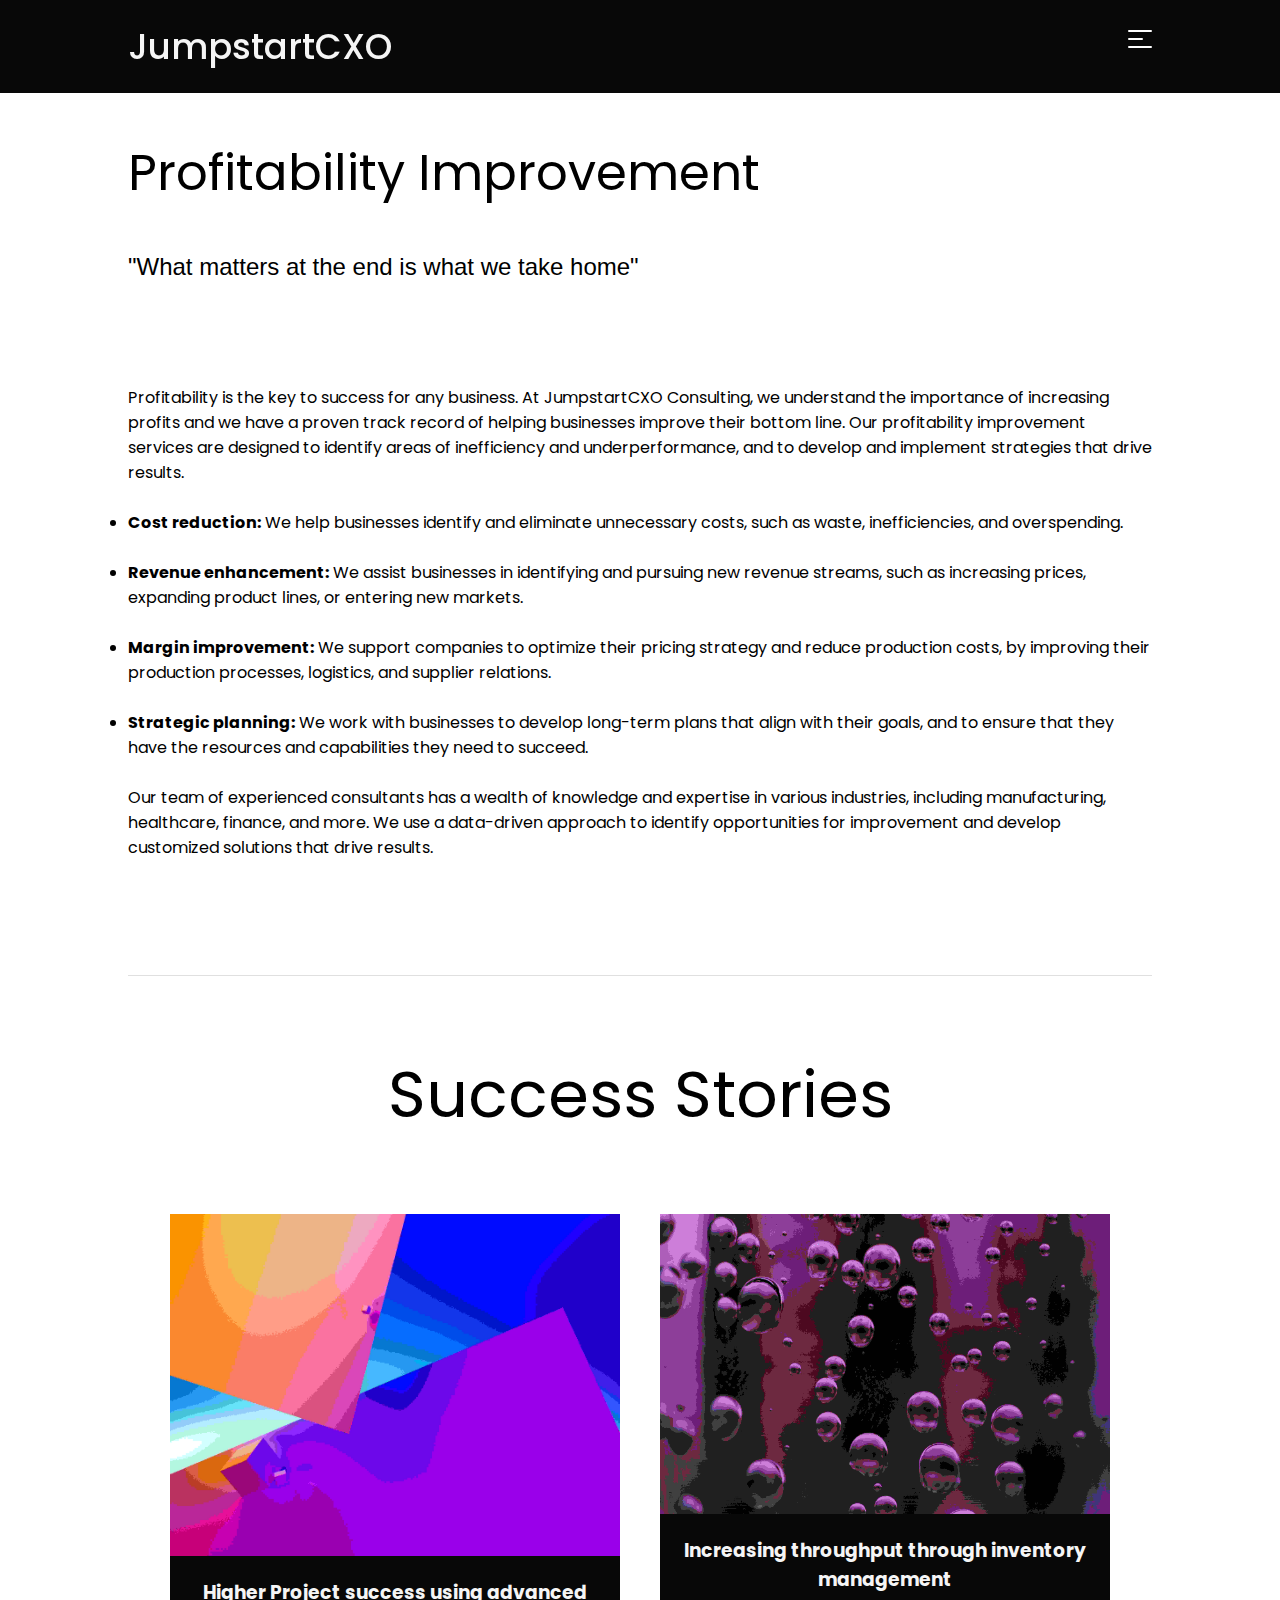
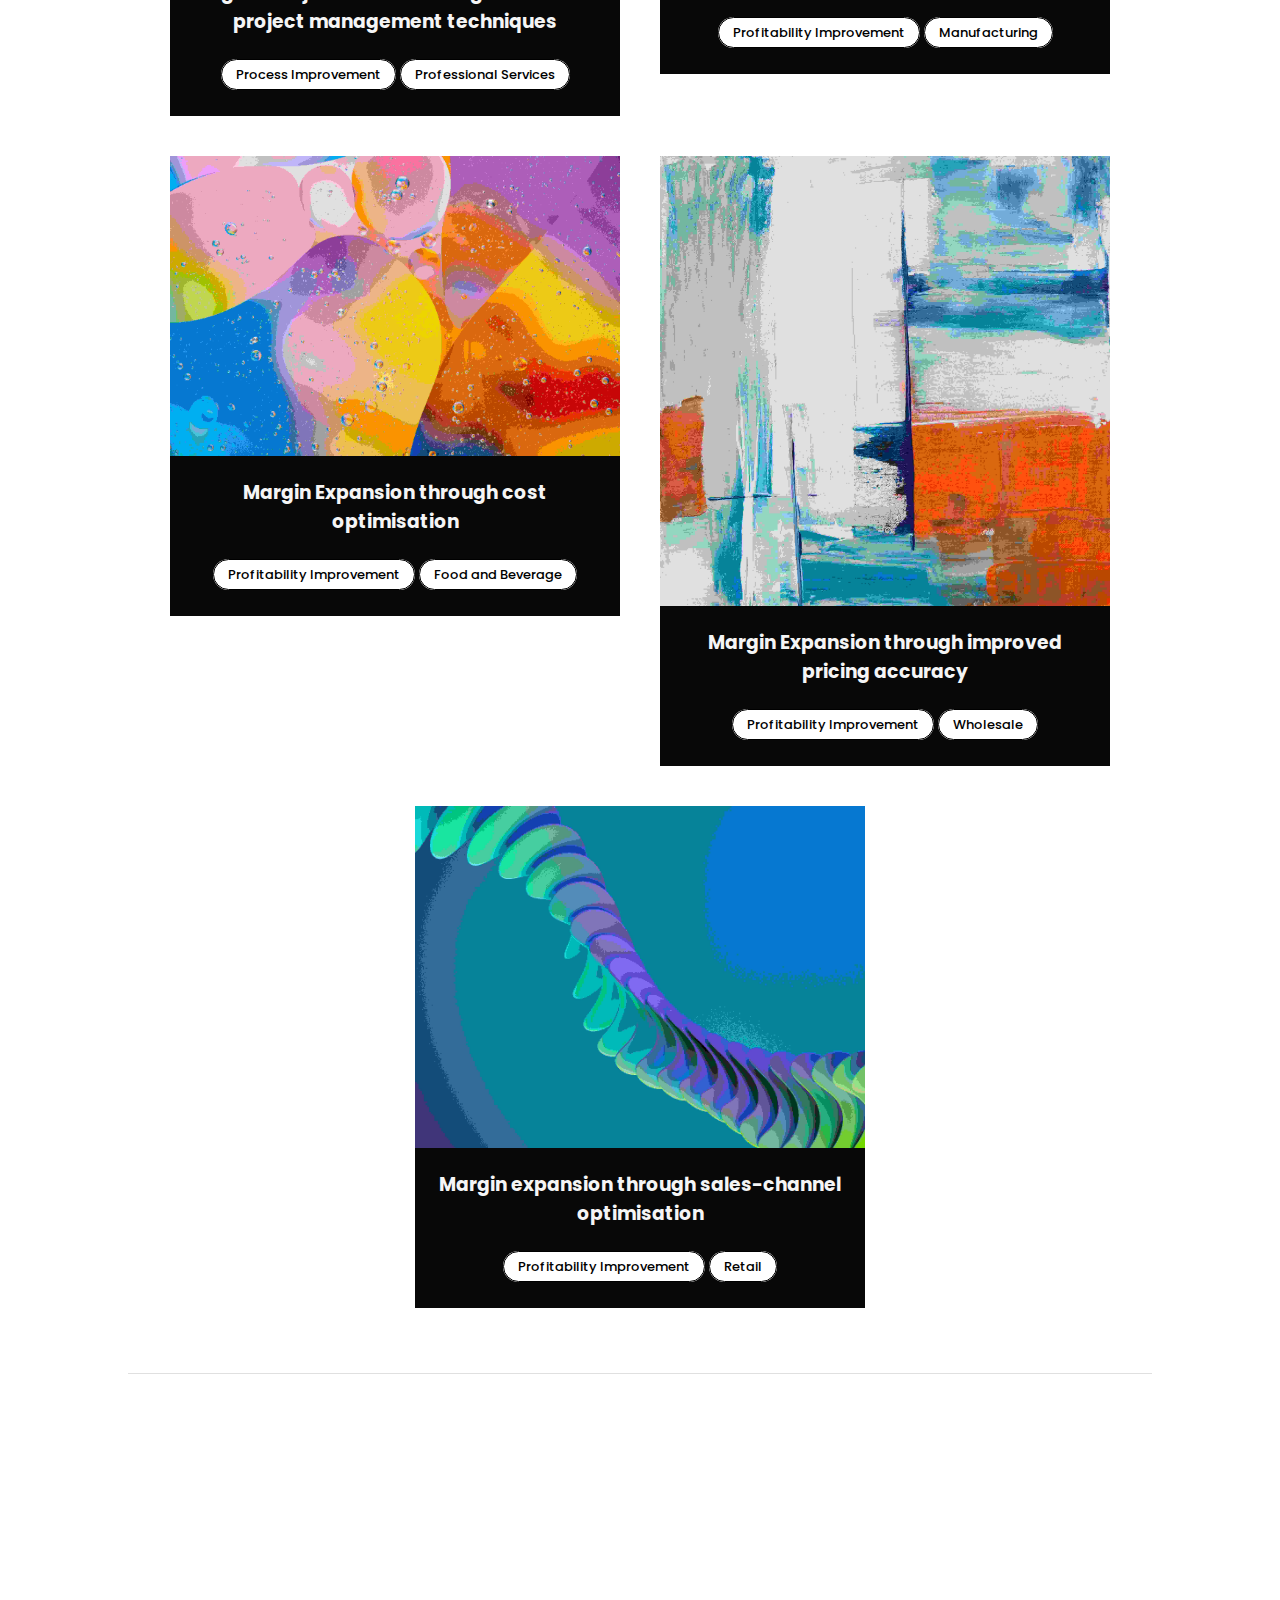
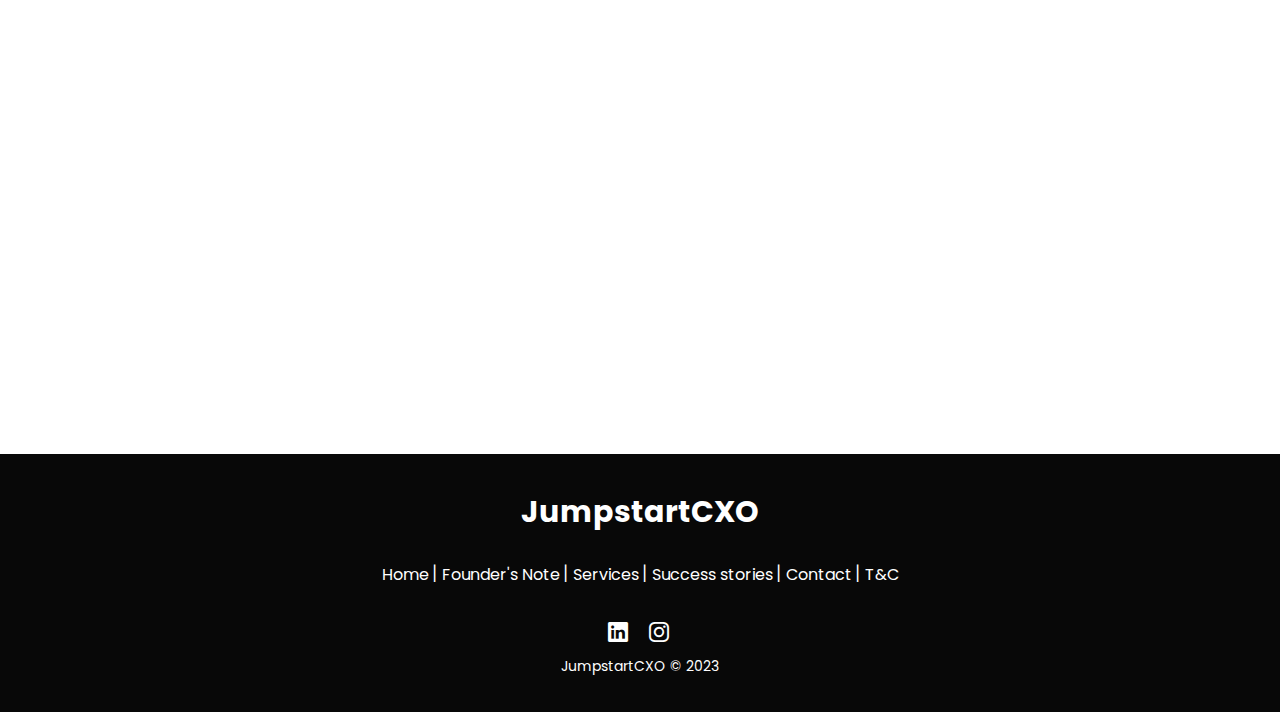
<file: services/pi.html>
<!DOCTYPE html>
<html lang="en">
<head>
    <meta charset="UTF-8">
    <meta name="viewport" content="width=device-width, initial-scale=1.0">
    <title>Page title</title>
    <meta name="theme-color" content="#080808" />
    <link rel="stylesheet" href="../css/style.css">
    <link rel="shortcut icon" href="../img/favicon.png" type="image/png">
    <link rel="preconnect" href="https://fonts.googleapis.com">
    <link href="https://unpkg.com/aos@2.3.1/dist/aos.css" rel="stylesheet">
    <link rel="preconnect" href="https://fonts.gstatic.com" crossorigin >
<link href="https://fonts.googleapis.com/css2?family=Poppins:ital,wght@0,300;0,400;0,500;0,600;0,700;0,800;1,300;1,400;1,500;1,600;1,700;1,800&display=swap" rel="stylesheet">
<link rel="stylesheet" href="https://cdn.jsdelivr.net/npm/bootstrap-icons@1.10.2/font/bootstrap-icons.css">
</head>
<body>
    <header style="background: #080808;top:0">
           
           <a href="../index.html" style="text-decoration: none">
        <div class="logo" data-aos="fade" data-aos-delay="800">
            <h1>JumpstartCXO </h1>
        </div>
       </a>
            <label for="menu-control" class="hamburger" data-aos="fade" data-aos-delay="800">
    <i class="hamburger__icon"></i>
    <i style="width: 15px" class="hamburger__icon"></i>
    <i class="hamburger__icon"></i>
  </label>
  
  <input type="checkbox" id="menu-control" class="menu-control">
  
  <aside class="sidebar">
    
    <nav class="sidebar__menu">
      <a href="../index.html">Home</a>
      <a href="../founder-note.html">Founder's Note</a>
      <p style="margin-bottom: 20px"><a href="../index.html#services">Services</a> <button style="background: transparent;color: whitesmoke;font-size: 32px;border:none" id="overr"><i class="bi bi-arrow-down"></i></button></p> <div id="over" class="over">
      <p style="font-size: 14px;"><a href="../services/pi.html" >Profitability Improvement</p></a><br>
      <p style="font-size: 14px;margin-top: -25px"><a href="../services/pm.html" style="">Performance Management</a></p><br>
      <p style="font-size: 14px;margin-top: -25px"><a href="../services/pii.html" style="">Process Improvement</a></p></div>
      
      <a href="../index.html#case-studies">Success stories</a>
      <a href="#contact">Contact</a>
    </nav>
    
    <label for="menu-control" class="sidebar__close"></label>
    
    <ul class="sidebar__social">
      <li>
       <a href="">
        <i class="bi bi-linkedin"></i>
        </a>
      </li>
      <li>
        <a href="">
         
        <i class="bi bi-instagram"></i>
        
        </a>
      </li>
    </ul>
  </aside>
  
       
    </header>
    
     <h1 class="heading all" style="margin:15vh 10vw 4vh 10vw">Profitability Improvement</h1>
     <p class="lead" style="margin:1vh 10vw 1vh 10vw">"What matters at the end is what we take home"
</p>
    <section class="detail-service">
        <div class="detail">
            <p>Profitability is the key to success for any business. At JumpstartCXO Consulting, we understand the importance of increasing profits and we have a proven track record of helping businesses improve their bottom line. Our profitability improvement services are designed to identify areas of inefficiency and underperformance, and to develop and implement strategies that drive results.
</p>

<br>
   </div>
        <div class="detail-list">
            <ul>
                
<li> <b>Cost reduction:</b> We help businesses identify and eliminate unnecessary costs, such as waste, inefficiencies, and overspending.
</li>
<br>
<li>


     <b>Revenue enhancement:</b> We assist businesses in identifying and pursuing new revenue streams, such as increasing prices, expanding product lines, or entering new markets.

</li>
<br>
<li>
     <b>Margin improvement:</b> We support companies to optimize their pricing strategy and reduce production costs, by improving their production processes, logistics, and supplier relations.

</li>
<br>
<li>
     <b>Strategic planning:</b> We work with businesses to develop long-term plans that align with their goals, and to ensure that they have the resources and capabilities they need to succeed.

</li>

            </ul>
        </div>
        <br>
        <p>Our team of experienced consultants has a wealth of knowledge and expertise in various industries, including manufacturing, healthcare, finance, and more. We use a data-driven approach to identify opportunities for improvement and develop customized solutions that drive results.
</p>
     
     
     
     </section>
     <br>
     <hr style="width: 80%;margin: auto">
     <br>
     
     <section style="width: 100%;padding:5vh 6vw;text-align: center">
         <h1 class="heading">Success Stories</h1>
         <br>
         <br>
         <div style="display: flex;width: 100%;flex-direction: row; justify-content: center;flex-wrap: wrap">
             <a href="../success-stories/higher-project-success-using-advanced-project-management-techniques.html" style="text-decoration: none">
             <div class="ccc" style="margin: 20px">
                 <img src="../img/2.jpg" style="width: 100%">
                 <div class="ppp" style="background: #080808;color: whitesmoke;margin-top: -15px">
                     <h3>Higher Project success using advanced project management techniques</h3><br>
                     <span class="tag" style="width: 200px;">Process Improvement</span> <span class="tag" style="width: 120px;">Professional Services</span>
                 </div>
             </div>
             </a>
             <a href="../success-stories/increasing-throughput-through-inventory-management.html" style="text-decoration: none">
             <div class="ccc" style="margin: 20px">
                 <img src="../img/1.jpg" style="width: 100%">
                 <div class="ppp" style="background: #080808;color: whitesmoke;margin-top: -15px">
                     <h3>Increasing throughput through inventory management</h3><br>
                     <span class="tag" style="width: 200px;">Profitability Improvement</span> <span class="tag" style="width: 120px;">Manufacturing</span>
                 </div>
             </div>
             </a>
             <a href="../success-stories/margin-expansion-through-cost-optimisation.html" style="text-decoration: none">
             <div class="ccc" style="margin: 20px">
                 <img src="../img/6.jpg" style="width: 100%">
                 <div class="ppp" style="background: #080808;color: whitesmoke;margin-top: -15px">
                     <h3>Margin Expansion through cost optimisation</h3><br>
                     <span class="tag" style="width: 200px;">Profitability Improvement</span> <span class="tag" style="width: 160px;">Food and Beverage</span>
                 </div>
             </div>
             </a>
             <a href="../success-stories/margin-expansion-through-improved-pricing-accuracy.html" style="text-decoration: none">
             <div class="ccc" style="margin: 20px">
                 <img src="../img/4.jpg" style="width: 100%">
                 <div class="ppp" style="background: #080808;color: whitesmoke;margin-top: -15px">
                     <h3>Margin Expansion through improved pricing accuracy</h3><br>
                     <span class="tag" style="width: 200px;">Profitability Improvement</span> <span class="tag" style="width: 120px;">Wholesale</span>
                 </div>
             </div>
             </a>
             <a href="../success-stories/margin-expansion-through-sales-channel-optimisation.html" style="text-decoration: none">
             <div class="ccc" style="margin: 20px">
                 <img src="../img/9.jpg" style="width: 100%">
                 <div class="ppp" style="background: #080808;color: whitesmoke;margin-top: -15px">
                     <h3>Margin expansion through sales-channel optimisation</h3><br>
                     <span class="tag" style="width: 200px;">Profitability Improvement</span> <span class="tag" style="width: 80px;">Retail</span>
                 </div>
             </div>
             </a>
         </div>
     </section>
     
     
     
     
    
    <hr style="width: 80%;margin: auto">
    <section class="contact" id="contact">
        <h1 class="heading" data-aos="fade-up">Let's talk</h1>
        <br>
        <p data-aos="fade-up">Don't let underperformance hold your business back any longer. Contact us today to schedule a consultation and discover how our performance measurement services can help your business achieve its goals.</p>
        <div class="form" data-aos="fade-up">
            <form>
            <div class="form-left">
             <i class="bi bi-person-circle" style="font-size: 20px"></i><input class="form-input" placeholder="Your Name" name="name" type="text"><br>
                <i class="bi bi-envelope-fill" style="font-size: 20px"></i><input class="form-input" placeholder="Your Email" name="email"  type="email"><br>
                <i class="bi bi-phone-fill" style="font-size: 20px"></i></i><input class="form-input" placeholder="Your Phone Number" name="phone" type="text"><br>
            </div>
            <div class="form-right">
                <i class="bi bi-chat-square-text-fill" style="font-size: 20px; position: absolute;margin-top: 10px"></i><textarea class="form-textarea" name="message" placeholder="Tell us about your project"></textarea><br>
                <input type="checkbox" name="t&c" id="t&c" required > <label>agree to all <a href="t-and-c.html" style="color: black; border-color: black"> T&Cs</a></label>
                <button type="submit" class="form-button">Send <i class="bi bi-arrow-right" style="font-size: 20px"></i></button>
            </div>
            </form>
        </div>
    </section>
   </main>
<footer class="footer-distributed">

			

				<h3 style="font-size: 30px">JumpstartCXO</h3>

				<p class="footer-links">
					<a href="../index.html" class="link-1">Home</a>
					
					<a href="../founder-note.html">Founder's Note</a>
				
					<a href="../index.html#services">Services</a>
				
					<a href="../index.html#case-studies">Success stories</a>
					
					<a href="#contact">Contact</a>
					<a href="../t-and-c.html">T&C</a>
				</p>

				
			

			

				<div class="footer-icons">

					<a href="#"><i class="bi bi-linkedin"></i></a>
					<a href="#"><i class="bi bi-instagram"></i></a>

				</div>


			

			

				<p class="footer-company-name">JumpstartCXO  © 2023</p>

				
			

		</footer>
    <script src="https://unpkg.com/aos@2.3.1/dist/aos.js"></script> 

<script> 
    AOS.init({
    duration: 700,
    }); 
    
    const overr =document.querySelector("#overr")
       const over = document.querySelector("#over")
       overr.onclick = function() { over.classList.toggle('tick'); }
</script>
</body>
</html>
</file>
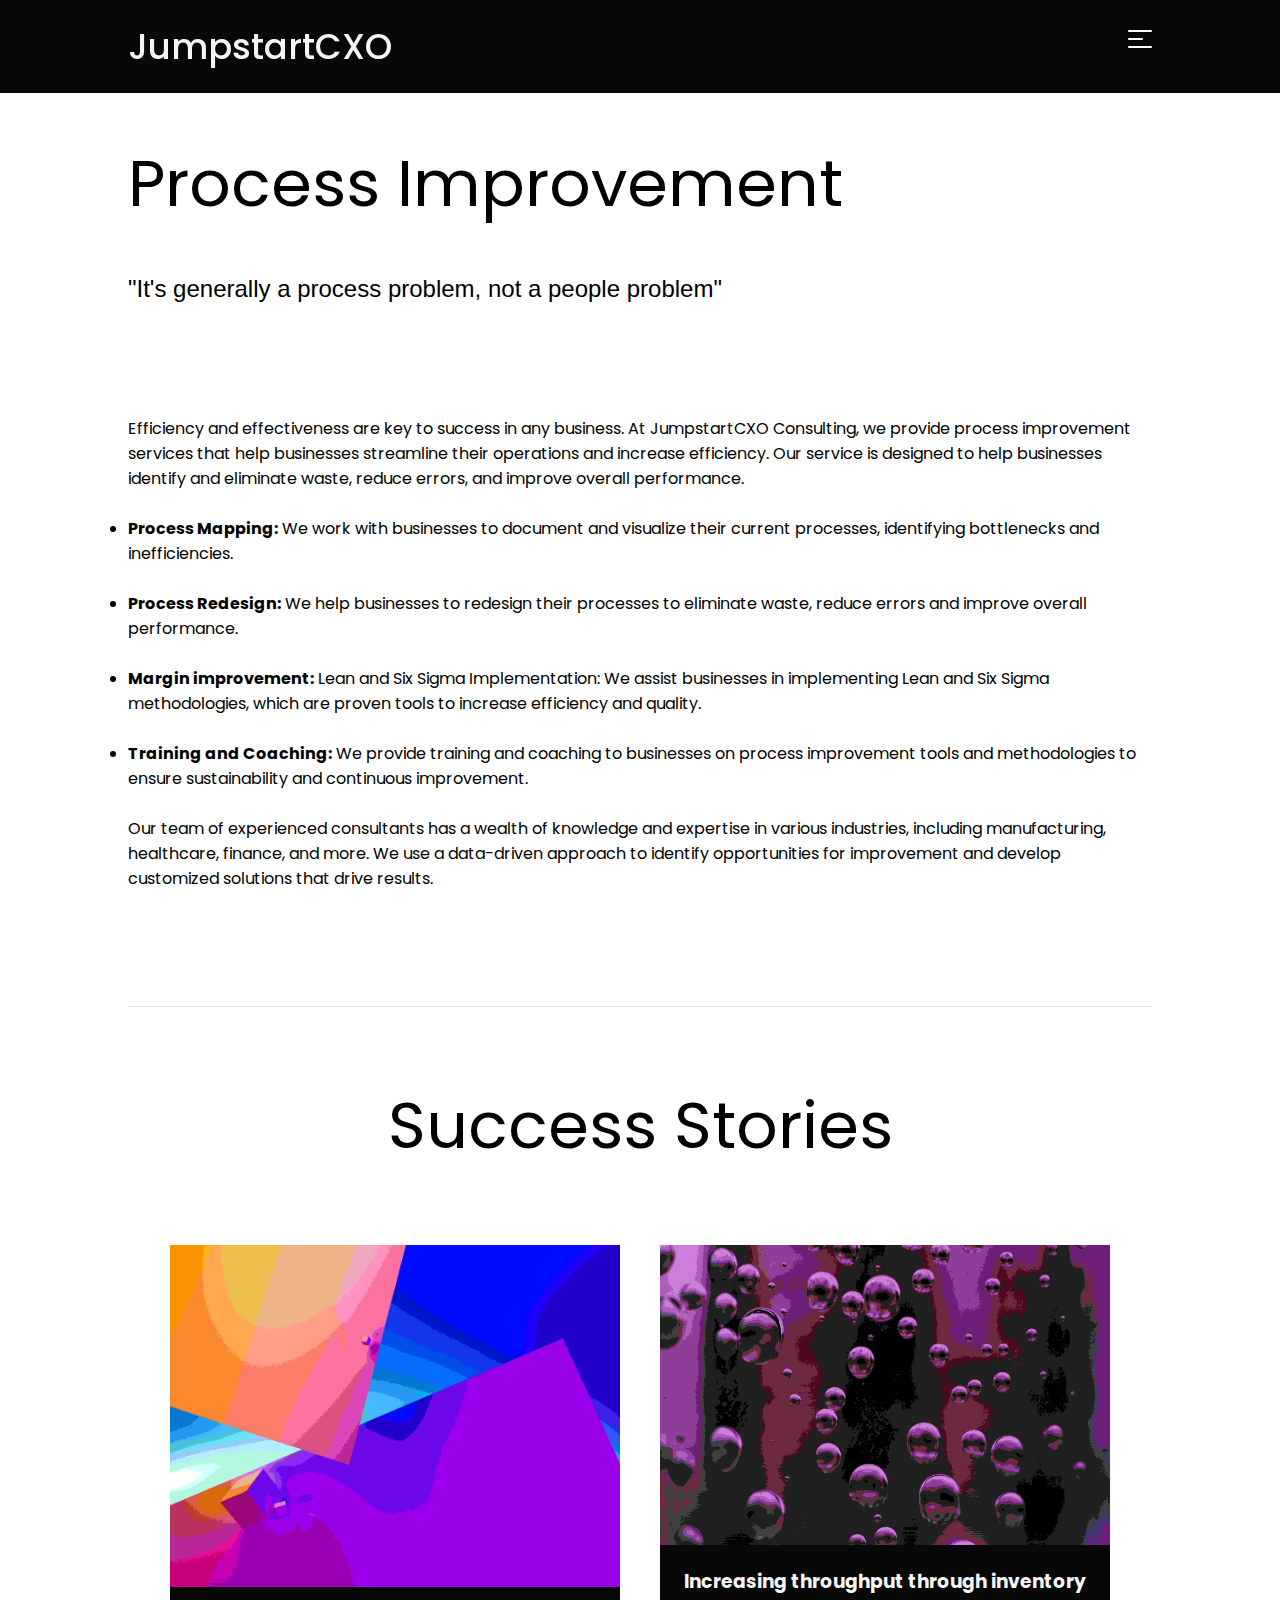
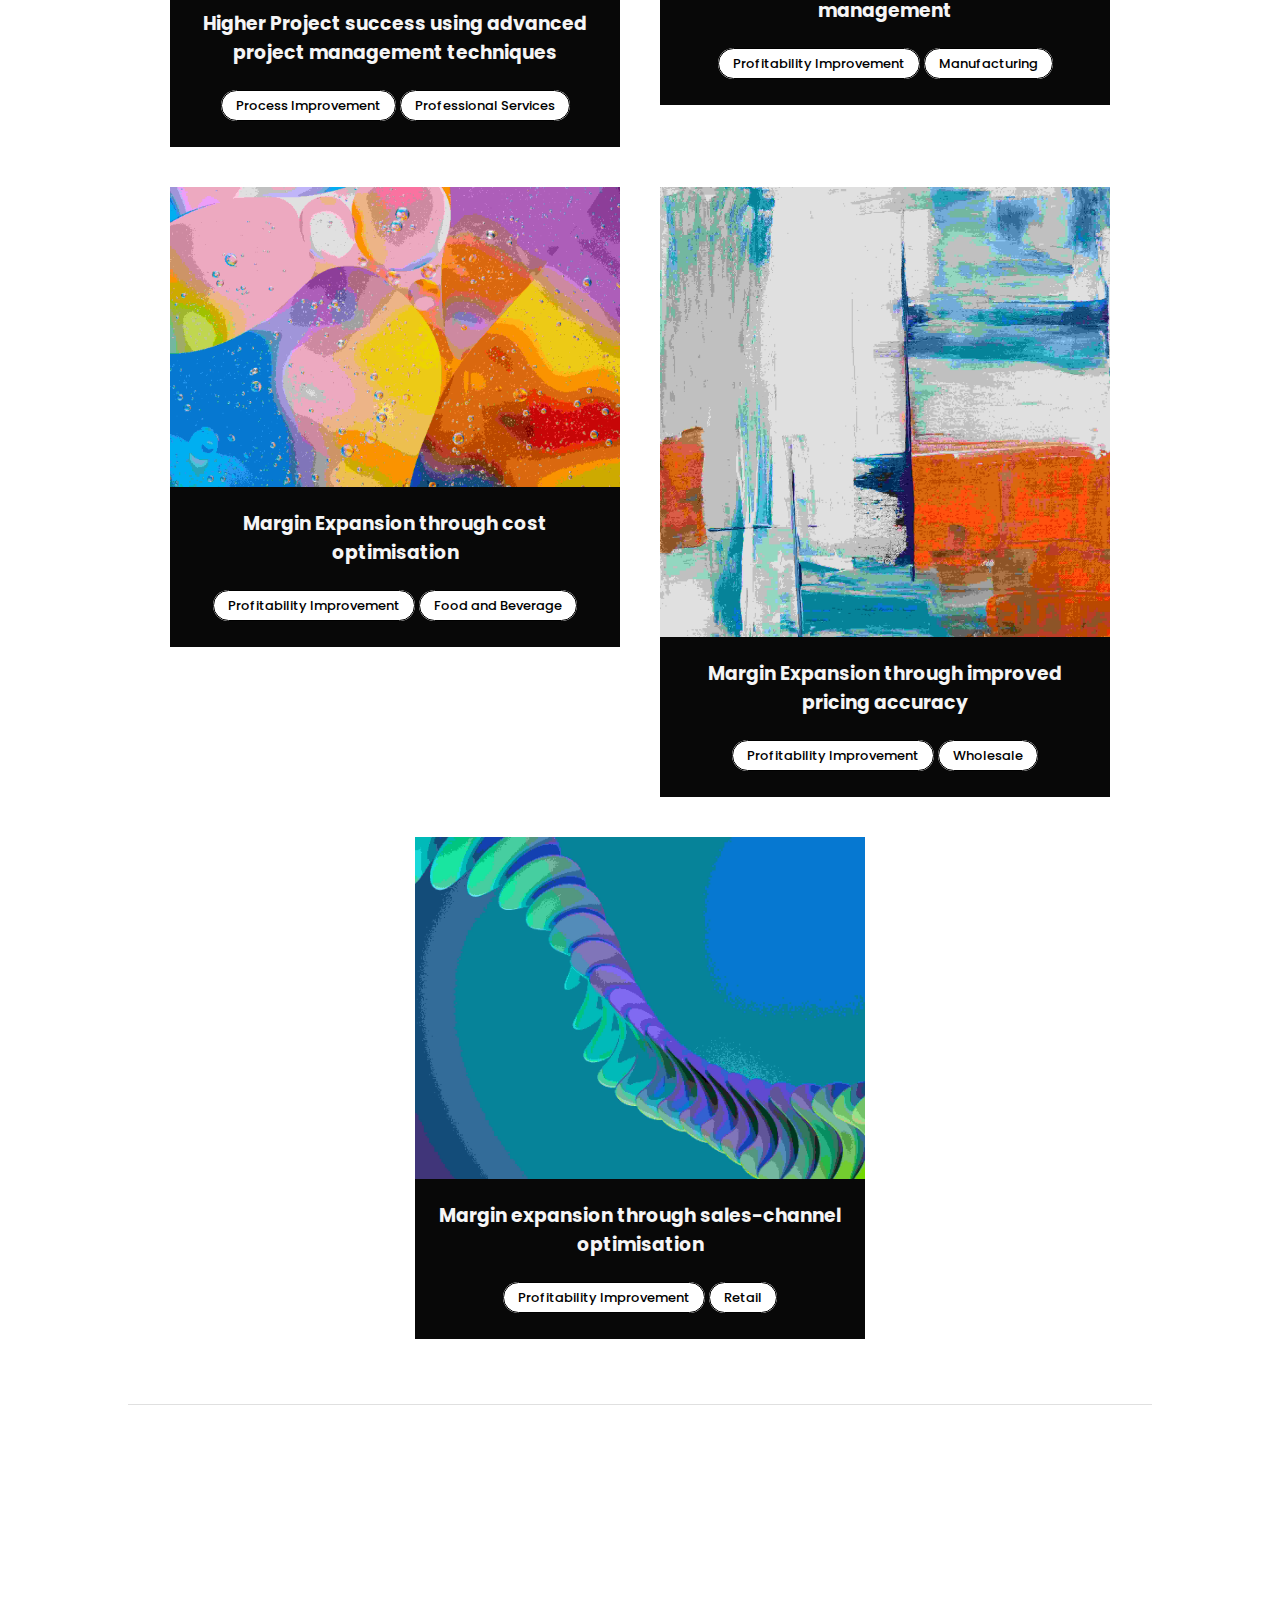
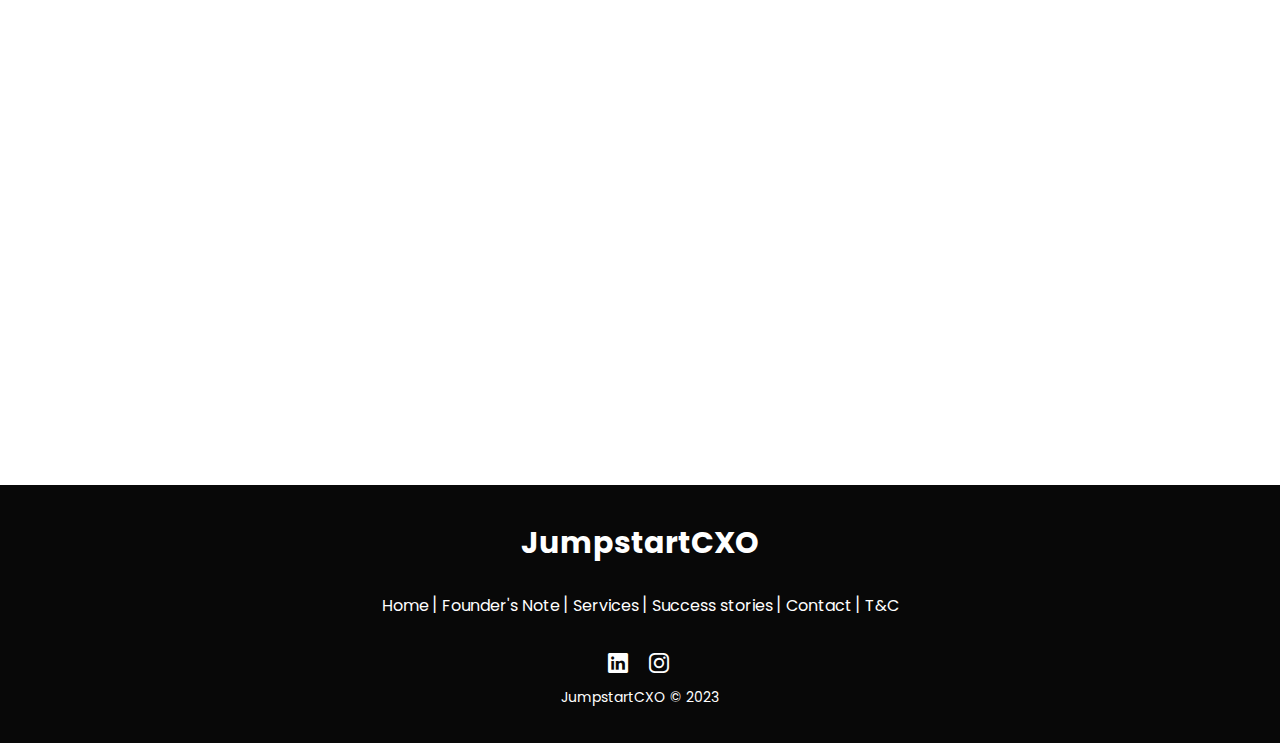
<file: services/pii.html>
<!DOCTYPE html>
<html lang="en">
<head>
    <meta charset="UTF-8">
    <meta name="viewport" content="width=device-width, initial-scale=1.0">
    <meta name="theme-color" content="#080808" />
    <title>Page title</title>
    <link rel="stylesheet" href="../css/style.css">
    <link rel="shortcut icon" href="../img/favicon.png" type="image/png">
    <link rel="preconnect" href="https://fonts.googleapis.com">
    <link href="https://unpkg.com/aos@2.3.1/dist/aos.css" rel="stylesheet">
    <link rel="preconnect" href="https://fonts.gstatic.com" crossorigin >
<link href="https://fonts.googleapis.com/css2?family=Poppins:ital,wght@0,300;0,400;0,500;0,600;0,700;0,800;1,300;1,400;1,500;1,600;1,700;1,800&display=swap" rel="stylesheet">
<link rel="stylesheet" href="https://cdn.jsdelivr.net/npm/bootstrap-icons@1.10.2/font/bootstrap-icons.css">
</head>
<body>
    <header style="background: #080808;top:0">
           
           <a href="../index.html" style="text-decoration: none">
        <div class="logo" data-aos="fade" data-aos-delay="800">
            <h1>JumpstartCXO </h1>
        </div>
       </a>
            <label for="menu-control" class="hamburger" data-aos="fade" data-aos-delay="800">
    <i class="hamburger__icon"></i>
    <i style="width: 15px" class="hamburger__icon"></i>
    <i class="hamburger__icon"></i>
  </label>
  
  <input type="checkbox" id="menu-control" class="menu-control">
  
  <aside class="sidebar">
    
    <nav class="sidebar__menu">
      <a href="../index.html">Home</a>
      <a href="../founder-note.html">Founder's Note</a>
      <p style="margin-bottom: 20px"><a href="../index.html#services">Services</a> <button style="background: transparent;color: whitesmoke;font-size: 32px;border:none" id="overr"><i class="bi bi-arrow-down"></i></button></p> <div id="over" class="over">
      <p style="font-size: 14px;"><a href="../services/pi.html" >Profitability Improvement</p></a><br>
      <p style="font-size: 14px;margin-top: -25px"><a href="../services/pm.html" style="">Performance Management</a></p><br>
      <p style="font-size: 14px;margin-top: -25px"><a href="../services/pii.html" style="">Process Improvement</a></p></div>
      
      <a href="../index.html#case-studies">Success stories</a>
      <a href="#contact">Contact</a>
    </nav>
    
    <label for="menu-control" class="sidebar__close"></label>
    
    <ul class="sidebar__social">
      <li>
       <a href="">
        <i class="bi bi-linkedin"></i>
        </a>
      </li>
      <li>
        <a href="">
         
        <i class="bi bi-instagram"></i>
        
        </a>
      </li>
    </ul>
  </aside>
  
       
    </header>
    
     <h1 class="heading" style="margin:15vh 10vw 4vh 10vw">Process Improvement</h1>
     <p class="lead" style="margin:1vh 10vw 2vh 10vw">"It's generally a process problem, not a people problem"
</p>
    <section class="detail-service">
        <div class="detail">
            <p>Efficiency and effectiveness are key to success in any business. At JumpstartCXO Consulting, we provide process improvement services that help businesses streamline their operations and increase efficiency. Our service is designed to help businesses identify and eliminate waste, reduce errors, and improve overall performance. 
  </p>

<br>
   </div>
        <div class="detail-list">
            <ul>
                
<li> <b>Process Mapping:</b> We work with businesses to document and visualize their current processes, identifying bottlenecks and inefficiencies. 
</li>
<br>
<li>
     <b>Process Redesign:</b> We help businesses to redesign their processes to eliminate waste, reduce errors and improve overall performance. 
</li>
<br>
<li>
     <b>Margin improvement:</b>  Lean and Six Sigma Implementation: We assist businesses in implementing Lean and Six Sigma methodologies, which are proven tools to increase efficiency and quality.
</li>
<br>
<li>
     <b>Training and Coaching:</b> We provide training and coaching to businesses on process improvement tools and methodologies to ensure sustainability and continuous improvement. 

</li>

            </ul>
        </div>
        <br>
        <p>Our team of experienced consultants has a wealth of knowledge and expertise in various industries, including manufacturing, healthcare, finance, and more. We use a data-driven approach to identify opportunities for improvement and develop customized solutions that drive results. 
</p>
     
    </section>
     <br>
     <hr style="width: 80%;margin: auto">
     <br>
     
     <section style="width: 100%;padding:5vh 6vw;text-align: center">
         <h1 class="heading">Success Stories</h1>
         <br>
         <br>
         <div style="display: flex;width: 100%;flex-direction: row; justify-content: center;flex-wrap: wrap">
             <a href="../success-stories/higher-project-success-using-advanced-project-management-techniques.html" style="text-decoration: none">
             <div class="ccc" style="margin: 20px">
                 <img src="../img/2.jpg" style="width: 100%">
                 <div class="ppp" style="background: #080808;color: whitesmoke;margin-top: -15px">
                     <h3>Higher Project success using advanced project management techniques</h3><br>
                     <span class="tag" style="width: 200px;">Process Improvement</span> <span class="tag" style="width: 120px;">Professional Services</span>
                 </div>
             </div>
             </a>
             <a href="../success-stories/increasing-throughput-through-inventory-management.html" style="text-decoration: none">
             <div class="ccc" style="margin: 20px">
                 <img src="../img/1.jpg" style="width: 100%">
                 <div class="ppp" style="background: #080808;color: whitesmoke;margin-top: -15px">
                     <h3>Increasing throughput through inventory management</h3><br>
                     <span class="tag" style="width: 200px;">Profitability Improvement</span> <span class="tag" style="width: 120px;">Manufacturing</span>
                 </div>
             </div>
             </a>
             <a href="../success-stories/margin-expansion-through-cost-optimisation.html" style="text-decoration: none">
             <div class="ccc" style="margin: 20px">
                 <img src="../img/6.jpg" style="width: 100%">
                 <div class="ppp" style="background: #080808;color: whitesmoke;margin-top: -15px">
                     <h3>Margin Expansion through cost optimisation</h3><br>
                     <span class="tag" style="width: 200px;">Profitability Improvement</span> <span class="tag" style="width: 160px;">Food and Beverage</span>
                 </div>
             </div>
             </a>
             <a href="../success-stories/margin-expansion-through-improved-pricing-accuracy.html" style="text-decoration: none">
             <div class="ccc" style="margin: 20px">
                 <img src="../img/4.jpg" style="width: 100%">
                 <div class="ppp" style="background: #080808;color: whitesmoke;margin-top: -15px">
                     <h3>Margin Expansion through improved pricing accuracy</h3><br>
                     <span class="tag" style="width: 200px;">Profitability Improvement</span> <span class="tag" style="width: 120px;">Wholesale</span>
                 </div>
             </div>
             </a>
             <a href="../success-stories/margin-expansion-through-sales-channel-optimisation.html" style="text-decoration: none">
             <div class="ccc" style="margin: 20px">
                 <img src="../img/9.jpg" style="width: 100%">
                 <div class="ppp" style="background: #080808;color: whitesmoke;margin-top: -15px">
                     <h3>Margin expansion through sales-channel optimisation</h3><br>
                     <span class="tag" style="width: 200px;">Profitability Improvement</span> <span class="tag" style="width: 80px;">Retail</span>
                 </div>
             </div>
             </a>
         </div>
     </section>
     
    
    <hr style="width: 80%;margin: auto">
    <section class="contact" id="contact">
        <h1 class="heading" data-aos="fade-up">Let's talk</h1>
        <br>
        <p data-aos="fade-up">Don't let underperformance hold your business back any longer. Contact us today to schedule a consultation and discover how our performance measurement services can help your business achieve its goals.</p>
        <div class="form" data-aos="fade-up">
            <form>
            <div class="form-left">
             <i class="bi bi-person-circle" style="font-size: 20px"></i><input class="form-input" placeholder="Your Name" name="name" type="text"><br>
                <i class="bi bi-envelope-fill" style="font-size: 20px"></i><input class="form-input" placeholder="Your Email" name="email"  type="email"><br>
                <i class="bi bi-phone-fill" style="font-size: 20px"></i></i><input class="form-input" placeholder="Your Phone Number" name="phone" type="text"><br>
            </div>
            <div class="form-right">
                <i class="bi bi-chat-square-text-fill" style="font-size: 20px; position: absolute;margin-top: 10px"></i><textarea class="form-textarea" name="message" placeholder="Tell us about your project"></textarea><br>
                <input type="checkbox" name="t&c" id="t&c" required > <label>agree to all <a href="t-and-c.html" style="color: black; border-color: black"> T&Cs</a></label>
                <button type="submit" class="form-button">Send <i class="bi bi-arrow-right" style="font-size: 20px"></i></button>
            </div>
            </form>
        </div>
    </section>
   </main>
<footer class="footer-distributed">

			

				<h3 style="font-size: 30px">JumpstartCXO</h3>

				<p class="footer-links">
					<a href="../index.html" class="link-1">Home</a>
					
					<a href="../founder-note.html">Founder's Note</a>
				
					<a href="../index.html#services">Services</a>
				
					<a href="../index.html#case-studies">Success stories</a>
					
					<a href="#contact">Contact</a>
					<a href="../t-and-c.html">T&C</a>
				</p>

				
			

			

				<div class="footer-icons">

					<a href="#"><i class="bi bi-linkedin"></i></a>
					<a href="#"><i class="bi bi-instagram"></i></a>

				</div>


			

			

				<p class="footer-company-name">JumpstartCXO  © 2023</p>

				
			

		</footer>
    <script src="https://unpkg.com/aos@2.3.1/dist/aos.js"></script> 

<script> 
    AOS.init({
    duration: 700,
    }); 
    const overr =document.querySelector("#overr")
       const over = document.querySelector("#over")
       overr.onclick = function() { over.classList.toggle('tick'); }
</script>
</body>
</html>
</file>
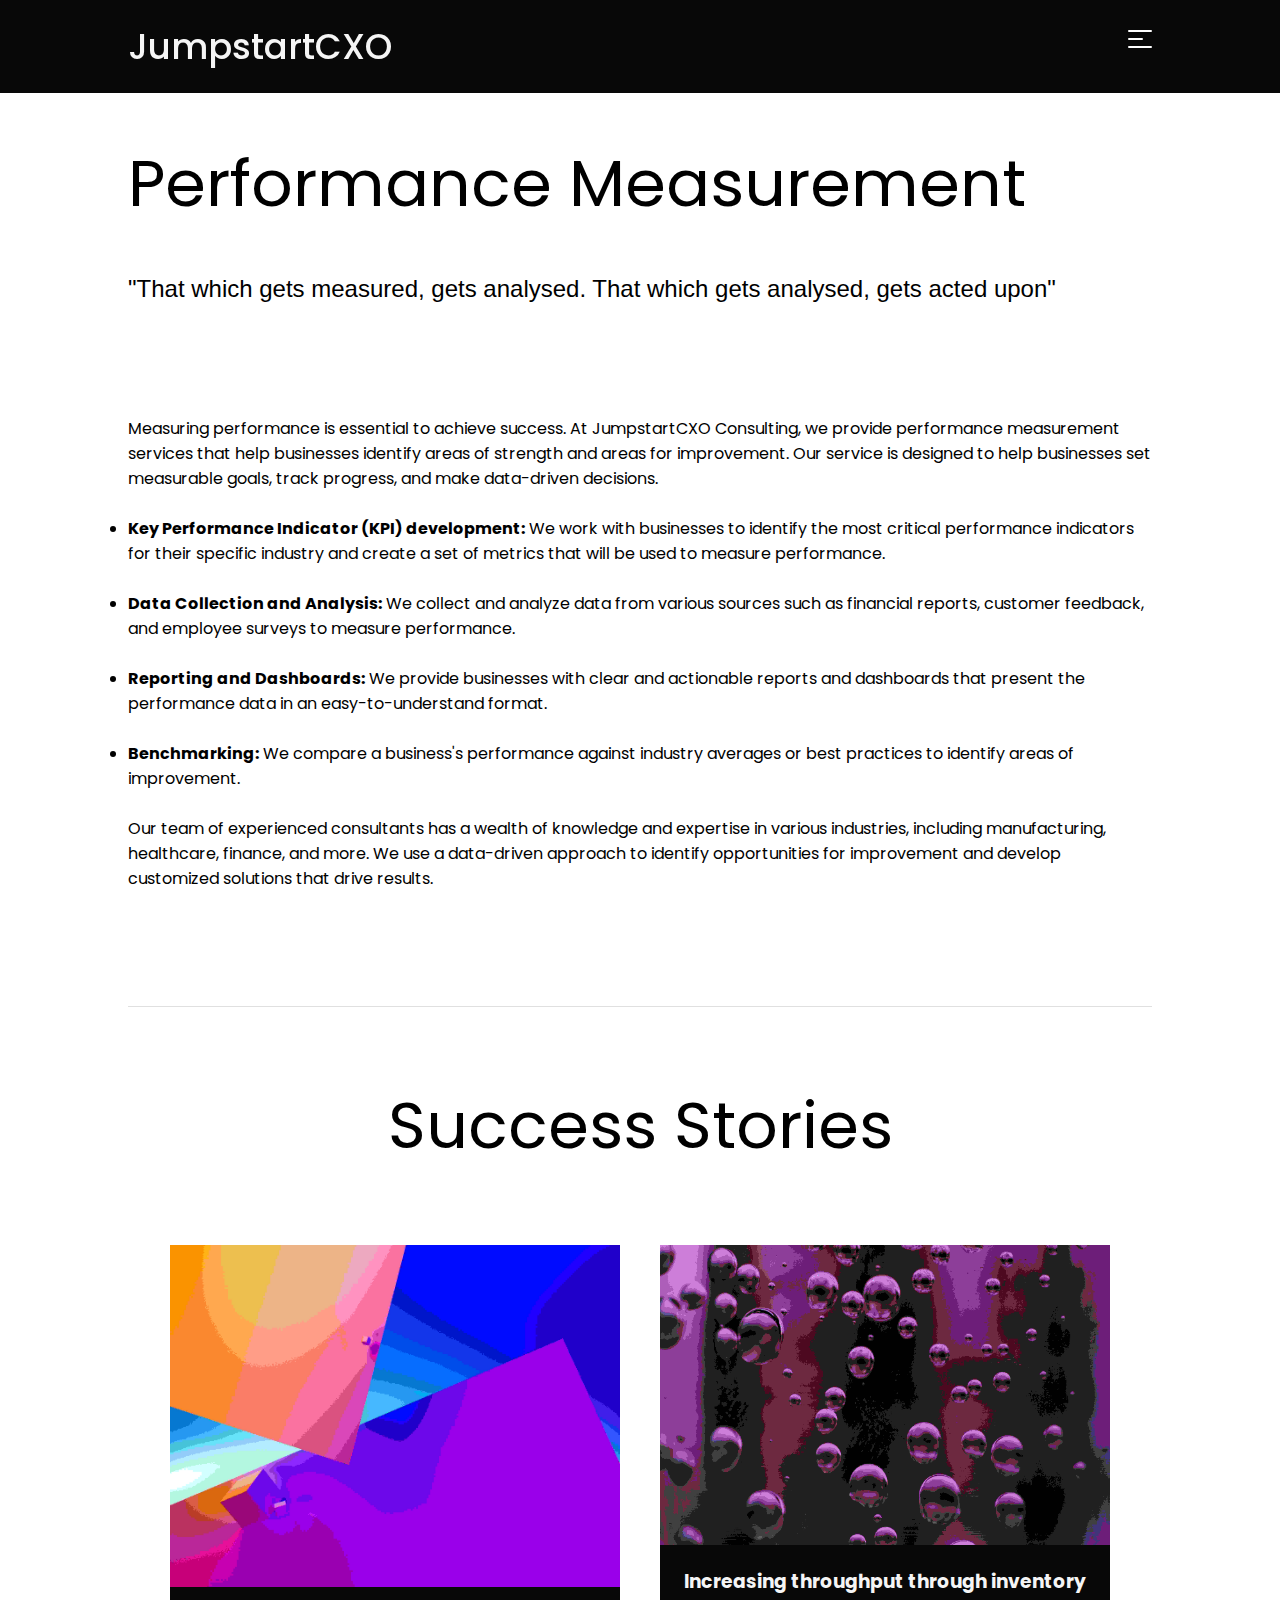
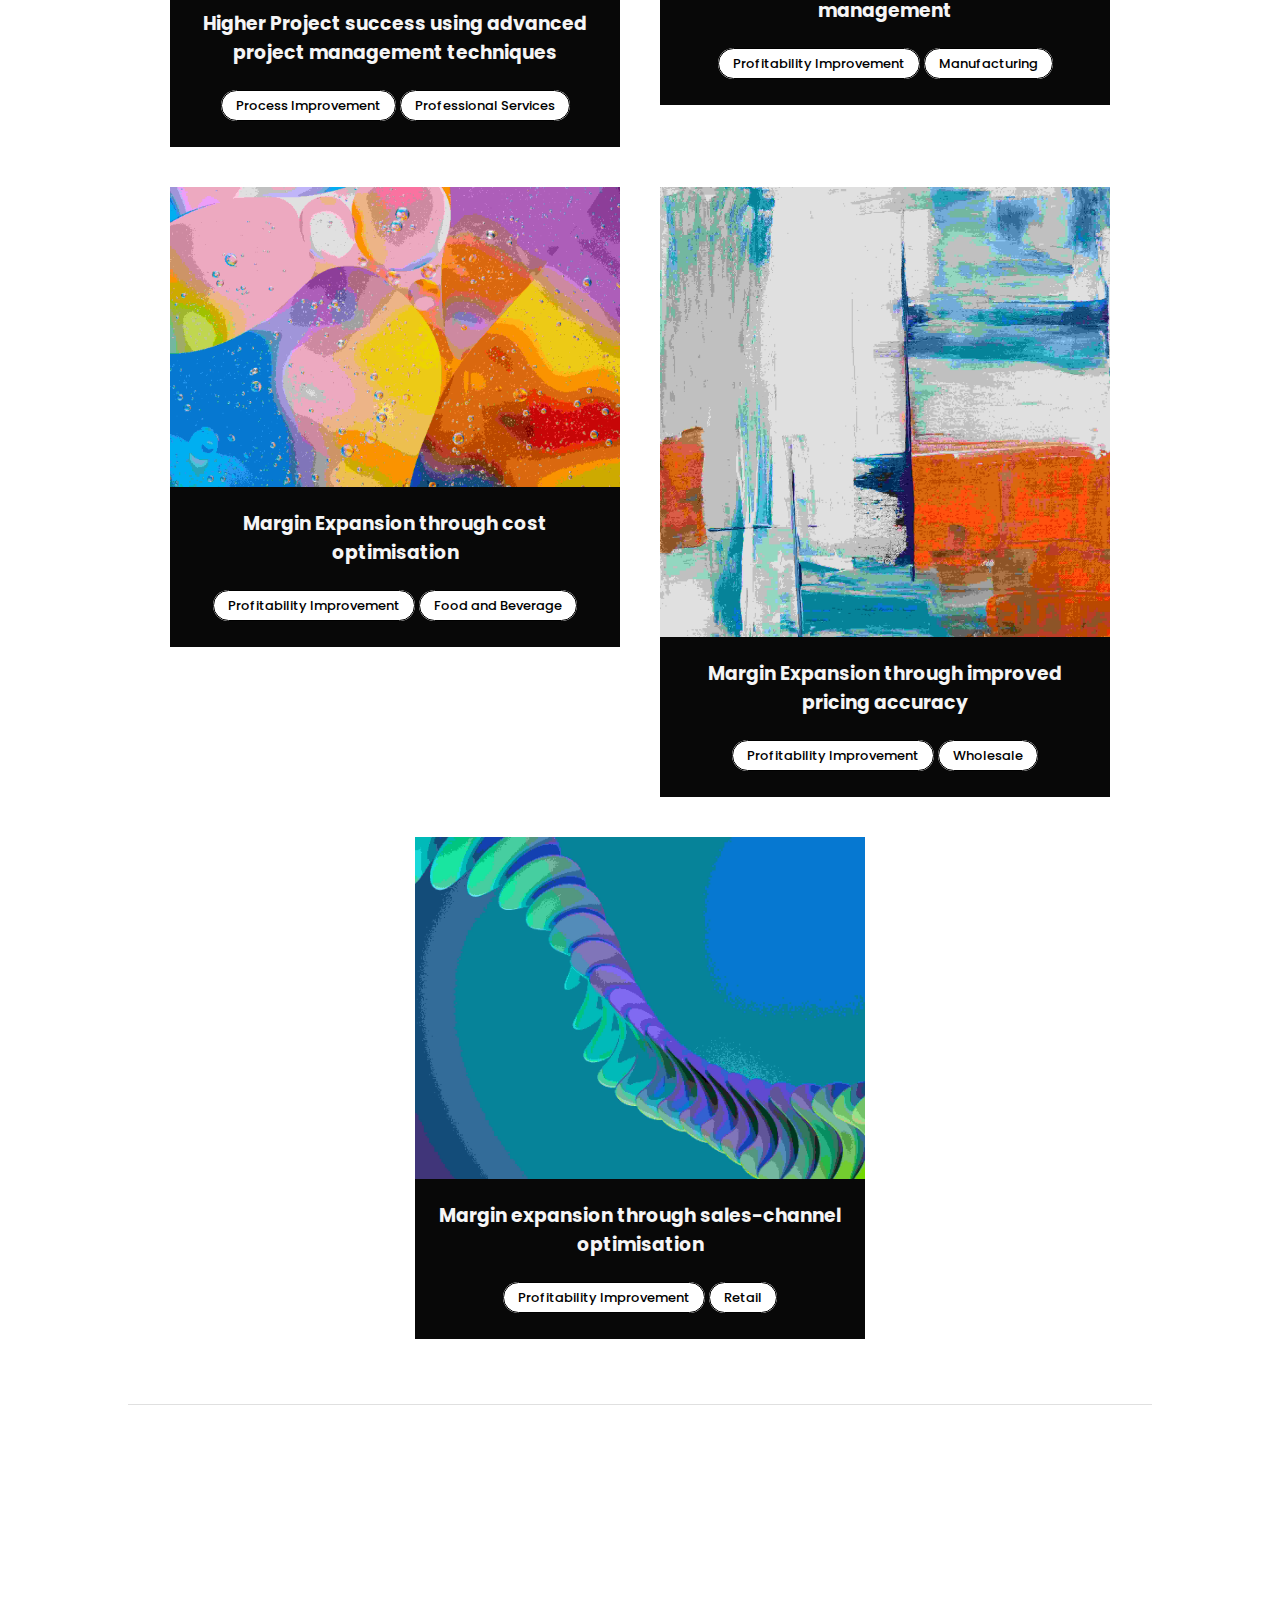
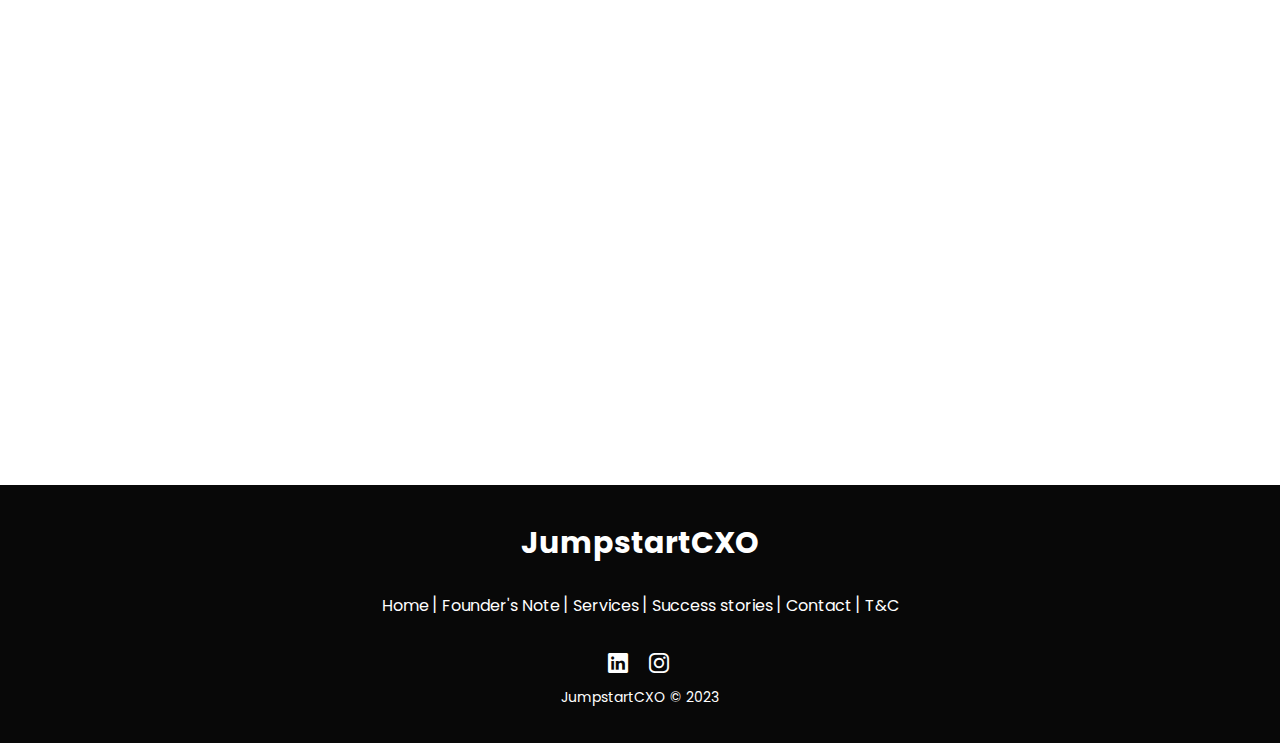
<file: services/pm.html>
<!DOCTYPE html>
<html lang="en">
<head>
    <meta charset="UTF-8">
    <meta name="viewport" content="width=device-width, initial-scale=1.0">
    <meta name="theme-color" content="#080808" />
    <title>Page title</title>
    <link rel="stylesheet" href="../css/style.css">
    <link rel="shortcut icon" href="../img/favicon.png" type="image/png">
    <link rel="preconnect" href="https://fonts.googleapis.com">
    <link href="https://unpkg.com/aos@2.3.1/dist/aos.css" rel="stylesheet">
    <link rel="preconnect" href="https://fonts.gstatic.com" crossorigin >
<link href="https://fonts.googleapis.com/css2?family=Poppins:ital,wght@0,300;0,400;0,500;0,600;0,700;0,800;1,300;1,400;1,500;1,600;1,700;1,800&display=swap" rel="stylesheet">
<link rel="stylesheet" href="https://cdn.jsdelivr.net/npm/bootstrap-icons@1.10.2/font/bootstrap-icons.css">
</head>
<body>
    <header style="background: #080808;top:0">
     
           <a href="../index.html" style="text-decoration: none">
        <div class="logo" data-aos="fade" data-aos-delay="800">
            <h1>JumpstartCXO </h1>
        </div>
       </a>
            <label for="menu-control" class="hamburger" data-aos="fade" data-aos-delay="800">
    <i class="hamburger__icon"></i>
    <i style="width: 15px" class="hamburger__icon"></i>
    <i class="hamburger__icon"></i>
  </label>
  
  <input type="checkbox" id="menu-control" class="menu-control">
  
  <aside class="sidebar">
    
    <nav class="sidebar__menu">
      <a href="../index.html">Home</a>
      <a href="../founder-note.html">Founder's Note</a>
      <p style="margin-bottom: 20px"><a href="../index.html#services">Services</a> <button style="background: transparent;color: whitesmoke;font-size: 32px;border:none" id="overr"><i class="bi bi-arrow-down"></i></button></p> <div id="over" class="over">
      <p style="font-size: 14px;"><a href="../services/pi.html" >Profitability Improvement</p></a><br>
      <p style="font-size: 14px;margin-top: -25px"><a href="../services/pm.html" style="">Performance Management</a></p><br>
      <p style="font-size: 14px;margin-top: -25px"><a href="../services/pii.html" style="">Process Improvement</a></p></div>
      
      <a href="../index.html#case-studies">Success stories</a>
      <a href="#contact">Contact</a>
    </nav>
    
    <label for="menu-control" class="sidebar__close"></label>
    
    <ul class="sidebar__social">
      <li>
       <a href="">
        <i class="bi bi-linkedin"></i>
        </a>
      </li>
      <li>
        <a href="">
         
        <i class="bi bi-instagram"></i>
        
        </a>
      </li>
    </ul>
  </aside>
  
       
    </header>
    
     <h1 class="heading" style="margin:15vh 10vw 4vh 10vw">Performance Measurement</h1>
     <p class="lead" style="margin:1vh 10vw 2vh 10vw">"That which gets measured, gets analysed. That which gets analysed, gets acted upon"
</p>
    <section class="detail-service">
        <div class="detail">
            <p>Measuring performance is essential to achieve success. At JumpstartCXO Consulting, we provide performance measurement services that help businesses identify areas of strength and areas for improvement. Our service is designed to help businesses set measurable goals, track progress, and make data-driven decisions.

  </p>

<br>
   </div>
        <div class="detail-list">
            <ul>
                
<li> <b>Key Performance Indicator (KPI) development:</b> We work with businesses to identify the most critical performance indicators for their specific industry and create a set of metrics that will be used to measure performance.
</li>
<br>
<li>
     <b>Data Collection and Analysis:</b> We collect and analyze data from various sources such as financial reports, customer feedback, and employee surveys to measure performance.
</li>
<br>
<li>
     <b>Reporting and Dashboards:</b>  We provide businesses with clear and actionable reports and dashboards that present the performance data in an easy-to-understand format.
</li>
<br>
<li>
     <b>Benchmarking:</b> We compare a business's performance against industry averages or best practices to identify areas of improvement. 

</li>

            </ul>
        </div>
        <br>
        <p>Our team of experienced consultants has a wealth of knowledge and expertise in various industries, including manufacturing, healthcare, finance, and more. We use a data-driven approach to identify opportunities for improvement and develop customized solutions that drive results.
 
</p>
     
    </section>
     <br>
     <hr style="width: 80%;margin: auto">
     <br>
     
     <section style="width: 100%;padding:5vh 6vw;text-align: center">
         <h1 class="heading">Success Stories</h1>
         <br>
         <br>
         <div style="display: flex;width: 100%;flex-direction: row; justify-content: center;flex-wrap: wrap">
             <a href="../success-stories/higher-project-success-using-advanced-project-management-techniques.html" style="text-decoration: none">
             <div class="ccc" style="margin: 20px">
                 <img src="../img/2.jpg" style="width: 100%">
                 <div class="ppp" style="background: #080808;color: whitesmoke;margin-top: -15px">
                     <h3>Higher Project success using advanced project management techniques</h3><br>
                     <span class="tag" style="width: 200px;">Process Improvement</span> <span class="tag" style="width: 120px;">Professional Services</span>
                 </div>
             </div>
             </a>
             <a href="../success-stories/increasing-throughput-through-inventory-management.html" style="text-decoration: none">
             <div class="ccc" style="margin: 20px">
                 <img src="../img/1.jpg" style="width: 100%">
                 <div class="ppp" style="background: #080808;color: whitesmoke;margin-top: -15px">
                     <h3>Increasing throughput through inventory management</h3><br>
                     <span class="tag" style="width: 200px;">Profitability Improvement</span> <span class="tag" style="width: 120px;">Manufacturing</span>
                 </div>
             </div>
             </a>
             <a href="../success-stories/margin-expansion-through-cost-optimisation.html" style="text-decoration: none">
             <div class="ccc" style="margin: 20px">
                 <img src="../img/6.jpg" style="width: 100%">
                 <div class="ppp" style="background: #080808;color: whitesmoke;margin-top: -15px">
                     <h3>Margin Expansion through cost optimisation</h3><br>
                     <span class="tag" style="width: 200px;">Profitability Improvement</span> <span class="tag" style="width: 160px;">Food and Beverage</span>
                 </div>
             </div>
             </a>
             <a href="../success-stories/margin-expansion-through-improved-pricing-accuracy.html" style="text-decoration: none">
             <div class="ccc" style="margin: 20px">
                 <img src="../img/4.jpg" style="width: 100%">
                 <div class="ppp" style="background: #080808;color: whitesmoke;margin-top: -15px">
                     <h3>Margin Expansion through improved pricing accuracy</h3><br>
                     <span class="tag" style="width: 200px;">Profitability Improvement</span> <span class="tag" style="width: 120px;">Wholesale</span>
                 </div>
             </div>
             </a>
             <a href="../success-stories/margin-expansion-through-sales-channel-optimisation.html" style="text-decoration: none">
             <div class="ccc" style="margin: 20px">
                 <img src="../img/9.jpg" style="width: 100%">
                 <div class="ppp" style="background: #080808;color: whitesmoke;margin-top: -15px">
                     <h3>Margin expansion through sales-channel optimisation</h3><br>
                     <span class="tag" style="width: 200px;">Profitability Improvement</span> <span class="tag" style="width: 80px;">Retail</span>
                 </div>
             </div>
             </a>
         </div>
     </section>
     
    
    <hr style="width: 80%;margin: auto">
    <section class="contact" id="contact">
        <h1 class="heading" data-aos="fade-up">Let's talk</h1>
        <br>
        <p data-aos="fade-up">Don't let underperformance hold your business back any longer. Contact us today to schedule a consultation and discover how our performance measurement services can help your business achieve its goals.</p>
        <div class="form" data-aos="fade-up">
            <form>
            <div class="form-left">
             <i class="bi bi-person-circle" style="font-size: 20px"></i><input class="form-input" placeholder="Your Name" name="name" type="text"><br>
                <i class="bi bi-envelope-fill" style="font-size: 20px"></i><input class="form-input" placeholder="Your Email" name="email"  type="email"><br>
                <i class="bi bi-phone-fill" style="font-size: 20px"></i></i><input class="form-input" placeholder="Your Phone Number" name="phone" type="text"><br>
            </div>
            <div class="form-right">
                <i class="bi bi-chat-square-text-fill" style="font-size: 20px; position: absolute;margin-top: 10px"></i><textarea class="form-textarea" name="message" placeholder="Tell us about your project"></textarea><br>
                <input type="checkbox" name="t&c" id="t&c" required > <label>agree to all <a href="t-and-c.html" style="color: black; border-color: black"> T&Cs</a></label>
                <button type="submit" class="form-button">Send <i class="bi bi-arrow-right" style="font-size: 20px"></i></button>
            </div>
            </form>
        </div>
    </section>
   </main>
<footer class="footer-distributed">

			

				<h3 style="font-size: 30px">JumpstartCXO</h3>

				<p class="footer-links">
					<a href="../index.html" class="link-1">Home</a>
					
					<a href="../founder-note.html">Founder's Note</a>
				
					<a href="../index.html#services">Services</a>
				
					<a href="../index.html#case-studies">Success stories</a>
					
					<a href="#contact">Contact</a>
					<a href="../t-and-c.html">T&C</a>
				</p>

				
			

			

				<div class="footer-icons">

					<a href="#"><i class="bi bi-linkedin"></i></a>
					<a href="#"><i class="bi bi-instagram"></i></a>

				</div>


			

			

				<p class="footer-company-name">JumpstartCXO  © 2023</p>

				
			

		</footer>
    <script src="https://unpkg.com/aos@2.3.1/dist/aos.js"></script> 

<script> 
    AOS.init({
    duration: 700,
    }); 
    const overr =document.querySelector("#overr")
       const over = document.querySelector("#over")
       overr.onclick = function() { over.classList.toggle('tick'); }
</script>
</body>
</html>
</file>
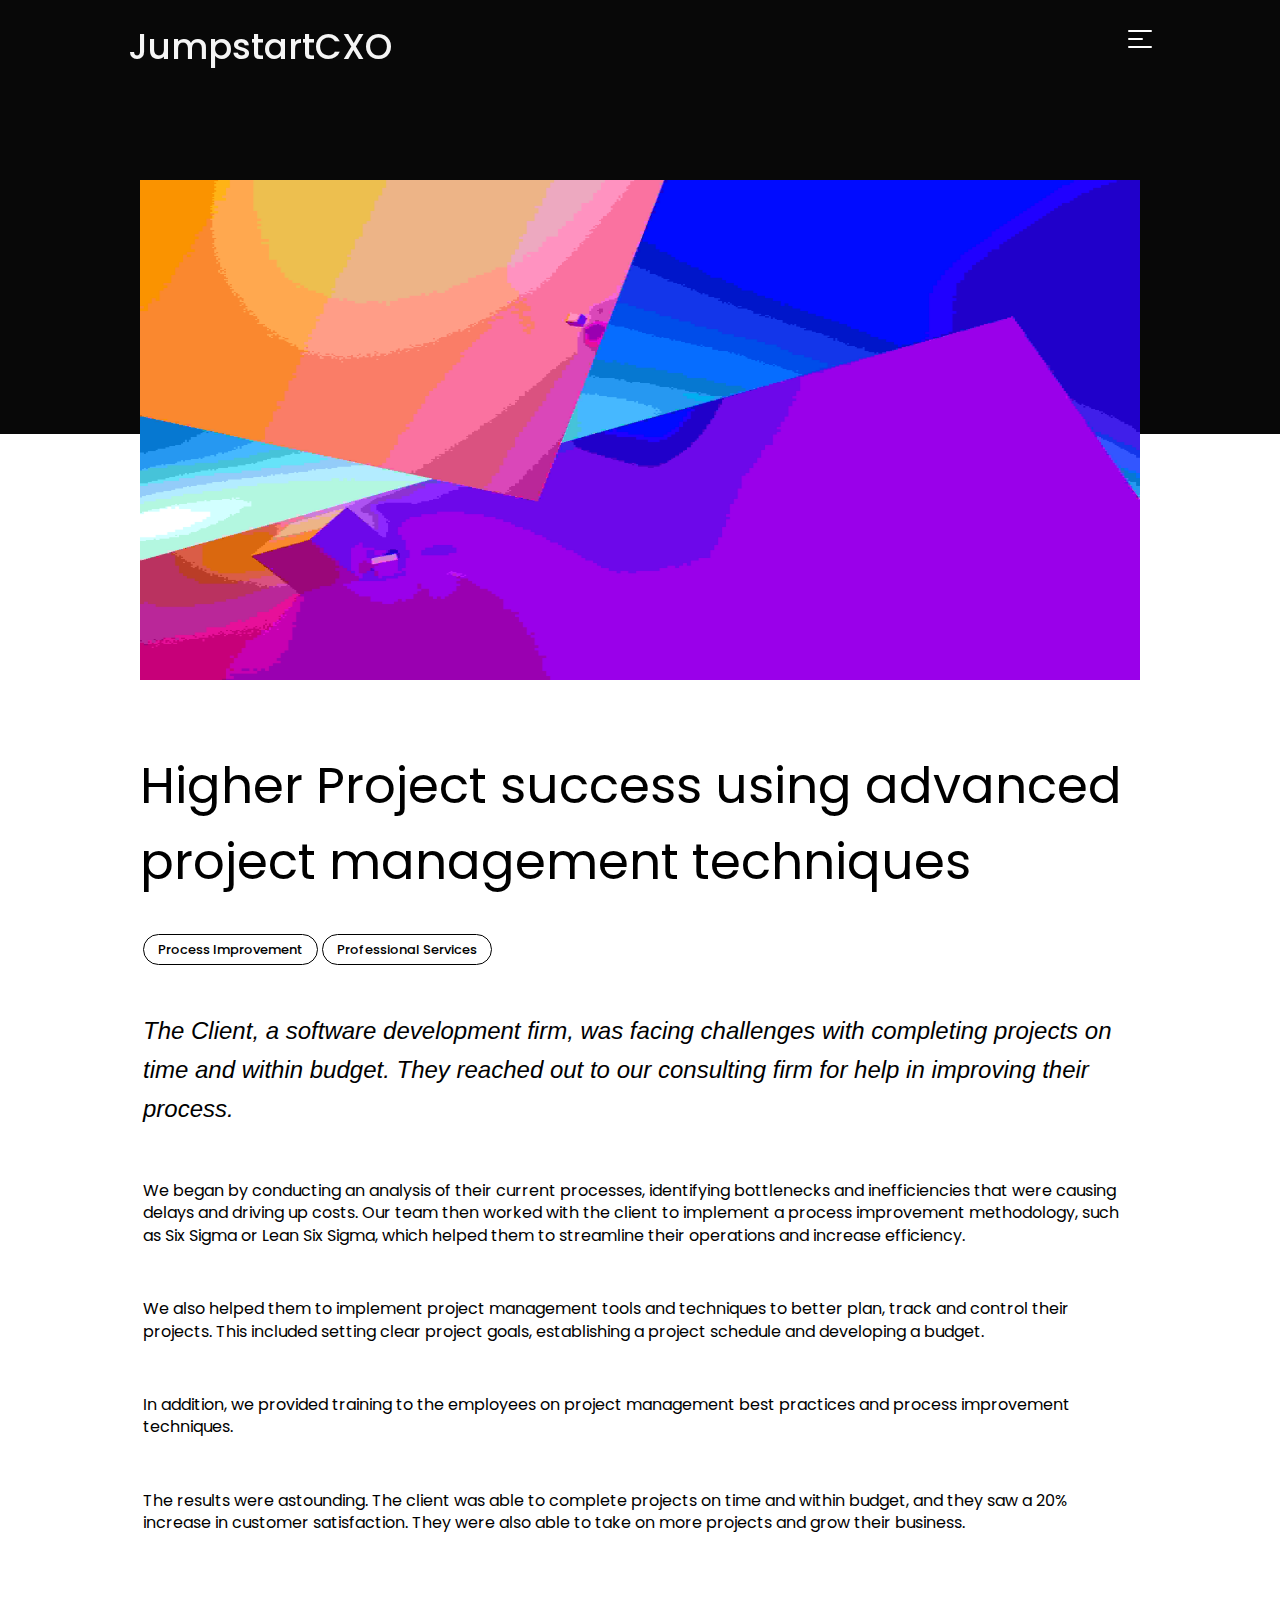
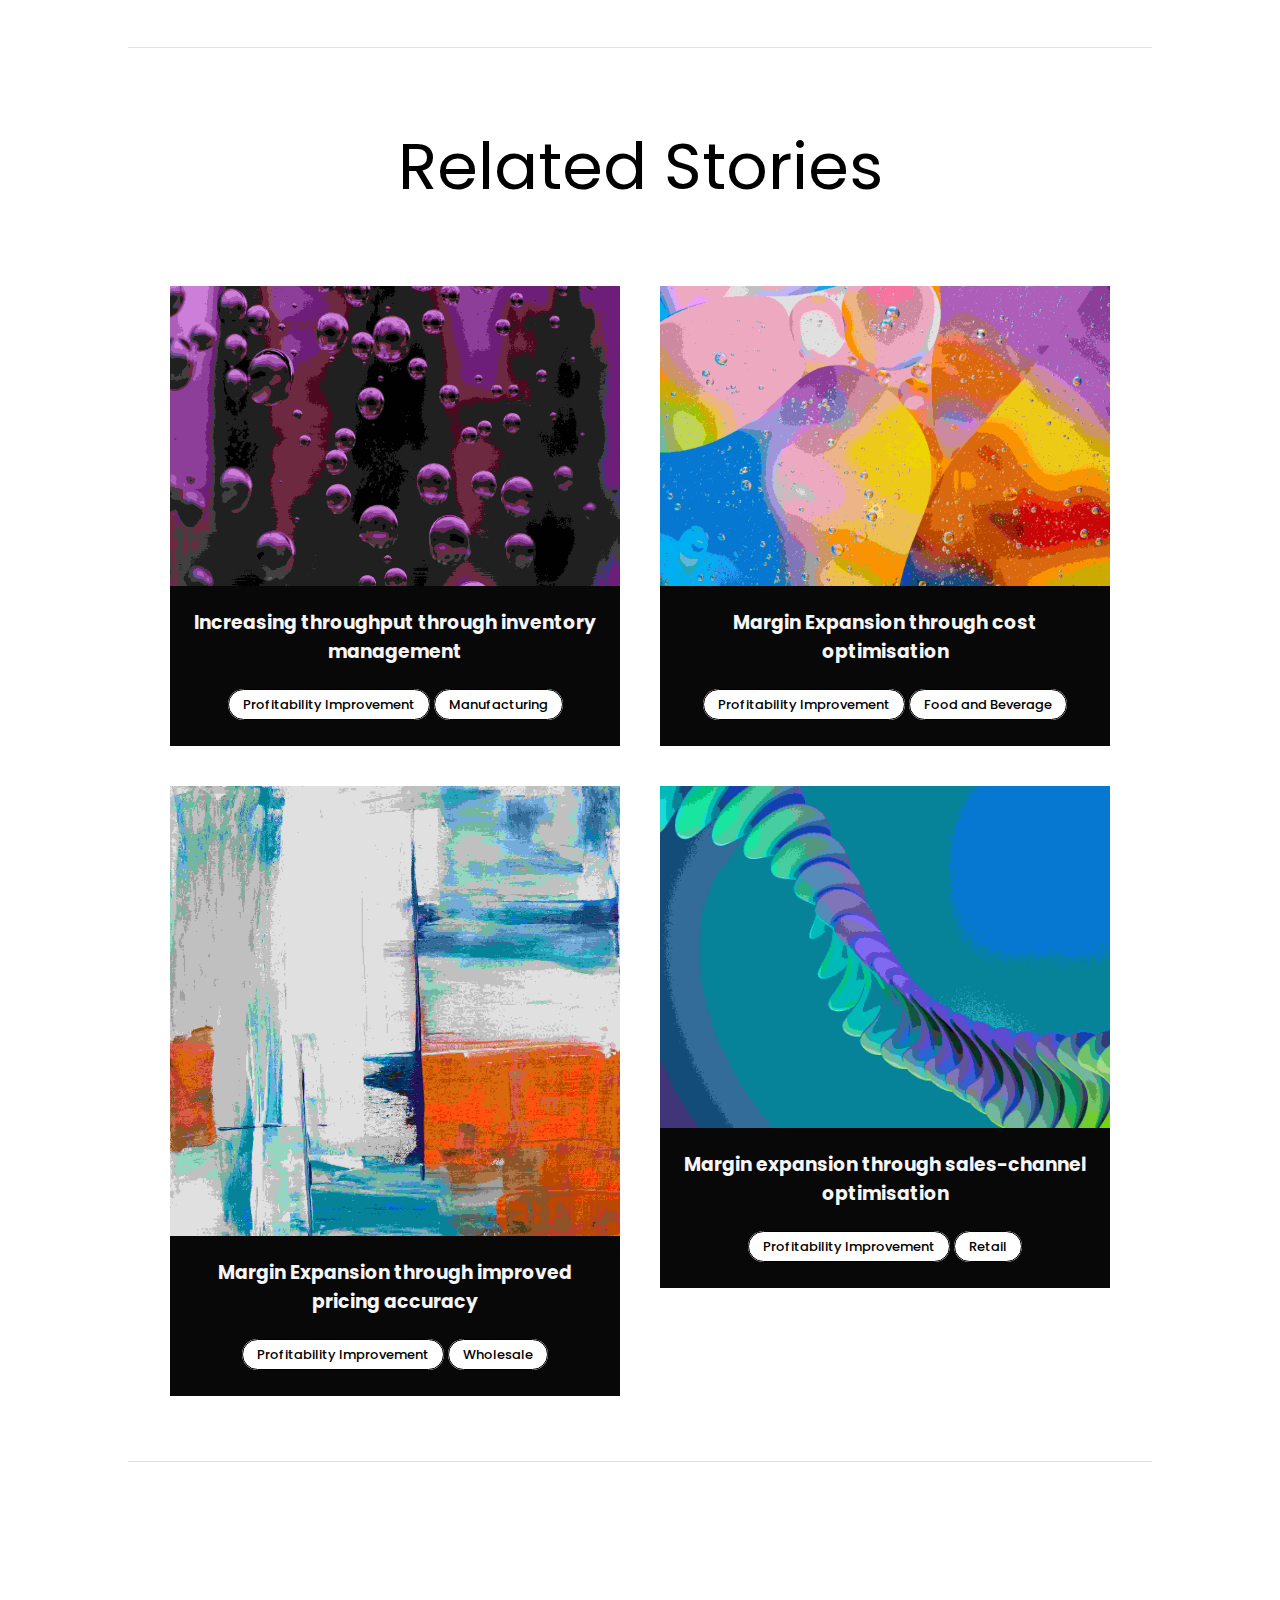
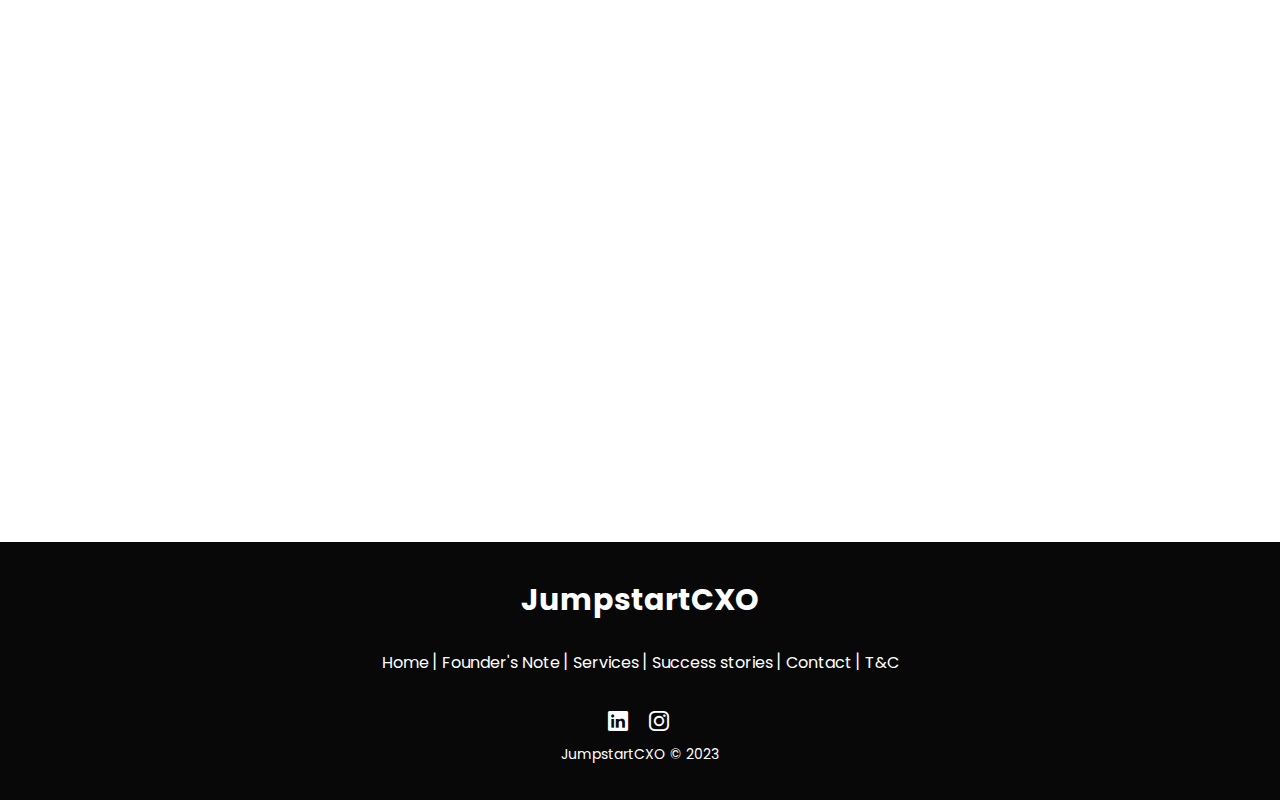
<file: success-stories/higher-project-success-using-advanced-project-management-techniques.html>
<!DOCTYPE html>
<html lang="en">
<head>
    <meta charset="UTF-8">
    <meta name="viewport" content="width=device-width, initial-scale=1.0">
    <meta name="theme-color" content="#080808" />
    <title>Page title</title>
    <link rel="stylesheet" href="../css/style.css">
    <link rel="shortcut icon" href="../img/favicon.png" type="image/png">
    <link rel="preconnect" href="https://fonts.googleapis.com">
    <link href="https://unpkg.com/aos@2.3.1/dist/aos.css" rel="stylesheet">
    <link rel="preconnect" href="https://fonts.gstatic.com" crossorigin >
<link href="https://fonts.googleapis.com/css2?family=Poppins:ital,wght@0,300;0,400;0,500;0,600;0,700;0,800;1,300;1,400;1,500;1,600;1,700;1,800&display=swap" rel="stylesheet">
<link rel="stylesheet" href="https://cdn.jsdelivr.net/npm/bootstrap-icons@1.10.2/font/bootstrap-icons.css">
</head>
<body>
    <header>
           
           <a href="../index.html" style="text-decoration: none">
        <div class="logo" data-aos="fade" data-aos-delay="800">
            <h1>JumpstartCXO </h1>
        </div>
       </a>
            <label for="menu-control" class="hamburger" data-aos="fade" data-aos-delay="800">
    <i class="hamburger__icon"></i>
    <i style="width: 15px" class="hamburger__icon"></i>
    <i class="hamburger__icon"></i>
  </label>
  
  <input type="checkbox" id="menu-control" class="menu-control">
  
  <aside class="sidebar">
    
    <nav class="sidebar__menu">
      <a href="../index.html">Home</a>
      <a href="../founder-note.html">Founder's Note</a>
      <p style="margin-bottom: 20px"><a href="../index.html#services">Services</a> <button style="background: transparent;color: whitesmoke;font-size: 32px;border:none" id="overr"><i class="bi bi-arrow-down"></i></button></p> <div id="over" class="over">
      <p style="font-size: 14px;"><a href="../services/pi.html" >Profitability Improvement</p></a><br>
      <p style="font-size: 14px;margin-top: -25px"><a href="../services/pm.html" style="">Performance Management</a></p><br>
      <p style="font-size: 14px;margin-top: -25px"><a href="../services/pii.html" style="">Process Improvement</a></p></div>
      
      <a href="../index.html#case-studies">Success stories</a>
      <a href="#contact">Contact</a>
    </nav>
    
    <label for="menu-control" class="sidebar__close"></label>
    
    <ul class="sidebar__social">
      <li>
       <a href="">
        <i class="bi bi-linkedin"></i>
        </a>
      </li>
      <li>
        <a href="">
         
        <i class="bi bi-instagram"></i>
        
        </a>
      </li>
    </ul>
  </aside>
  
       
    </header>
    
    
    <main>
        <section class="main-content">
            <div class="img-case">
                <img data-aos="fade" src="../img/2.jpg" alt=""></img>
            </div>
            
            <div class="start-con" data-aos="fade">
                
                <br>
            <h1 class="heading" style="max-width: 1000px;margin: auto;margin-bottom: 0px;">Higher Project success using advanced project management techniques</h1>
            
            
            </div>
            
            <div class="real-con">
                <span class="tag" style="width: 200px;">Process Improvement</span> <span class="tag" style="width: 120px;">Professional Services</span>
                <br>
                <br>
                <br>
                <p class="lead drop-cap"><em>The Client, a software development firm, was facing challenges with completing
projects on time and within budget. They reached out to our consulting firm for help
in improving their process.</em>
</p>

                        <p>
                      We began by conducting an analysis of their current processes, identifying
bottlenecks and inefficiencies that were causing delays and driving up costs. Our
team then worked with the client to implement a process improvement methodology,
such as Six Sigma or Lean Six Sigma, which helped them to streamline their
operations and increase efficiency.
                        </p>
                        <p>
                       We also helped them to implement project management tools and techniques to
better plan, track and control their projects. This included setting clear project goals,
establishing a project schedule and developing a budget.

                        </p>
                        <p>
                            In addition, we provided training to the employees on project management best
practices and process improvement techniques.


                        </p>
                        <p>
                            The results were astounding. The client was able to complete projects on time and
within budget, and they saw a 20% increase in customer satisfaction. They were also
able to take on more projects and grow their business.
                        </p>

                    </div>
					
					 <br>
     <hr style="width: 80%;margin: auto">
     <br>
     
     <section style="width: 100%;padding:5vh 6vw;text-align: center">
         <h1 class="heading">Related Stories</h1>
         <br>
         <br>
         <div style="display: flex;width: 100%;flex-direction: row; justify-content: center;flex-wrap: wrap">
            
             <a href="increasing-throughput-through-inventory-management.html" style="text-decoration: none">
             <div class="ccc" style="margin: 20px">
                 <img src="../img/1.jpg" style="width: 100%">
                 <div class="ppp" style="background: #080808;color: whitesmoke;margin-top: -15px">
                     <h3>Increasing throughput through inventory management</h3><br>
                     <span class="tag" style="width: 200px;">Profitability Improvement</span> <span class="tag" style="width: 120px;">Manufacturing</span>
                 </div>
             </div>
             </a>
             <a href="margin-expansion-through-cost-optimisation.html" style="text-decoration: none">
             <div class="ccc" style="margin: 20px">
                 <img src="../img/6.jpg" style="width: 100%">
                 <div class="ppp" style="background: #080808;color: whitesmoke;margin-top: -15px">
                     <h3>Margin Expansion through cost optimisation</h3><br>
                     <span class="tag" style="width: 200px;">Profitability Improvement</span> <span class="tag" style="width: 160px;">Food and Beverage</span>
                 </div>
             </div>
             </a>
             <a href="margin-expansion-through-improved-pricing-accuracy.html" style="text-decoration: none">
             <div class="ccc" style="margin: 20px">
                 <img src="../img/4.jpg" style="width: 100%">
                 <div class="ppp" style="background: #080808;color: whitesmoke;margin-top: -15px">
                     <h3>Margin Expansion through improved pricing accuracy</h3><br>
                     <span class="tag" style="width: 200px;">Profitability Improvement</span> <span class="tag" style="width: 120px;">Wholesale</span>
                 </div>
             </div>
             </a>
             <a href="margin-expansion-through-sales-channel-optimisation.html" style="text-decoration: none">
             <div class="ccc" style="margin: 20px">
                 <img src="../img/9.jpg" style="width: 100%">
                 <div class="ppp" style="background: #080808;color: whitesmoke;margin-top: -15px">
                     <h3>Margin expansion through sales-channel optimisation</h3><br>
                     <span class="tag" style="width: 200px;">Profitability Improvement</span> <span class="tag" style="width: 80px;">Retail</span>
                 </div>
             </div>
             </a>
         </div>
     </section>
     
    
					<hr style="width: 80% ; margin: auto">
					<section class="contact" id="contact">
        <h1 class="heading" data-aos="fade-up">Let's talk</h1>
        <br>
        <p data-aos="fade-up">Don't let underperformance hold your business back any longer. Contact us today to schedule a consultation and discover how our performance measurement services can help your business achieve its goals.</p>
        <div class="form" data-aos="fade-up">
            <form>
            <div class="form-left">
             <i class="bi bi-person-circle" style="font-size: 20px"></i><input class="form-input" placeholder="Your Name" name="name" type="text"><br>
                <i class="bi bi-envelope-fill" style="font-size: 20px"></i><input class="form-input" placeholder="Your Email" name="email"  type="email"><br>
                <i class="bi bi-phone-fill" style="font-size: 20px"></i></i><input class="form-input" placeholder="Your Phone Number" name="phone" type="text"><br>
            </div>
            <div class="form-right">
                <i class="bi bi-chat-square-text-fill" style="font-size: 20px; position: absolute;margin-top: 10px"></i><textarea class="form-textarea" name="message" placeholder="Tell us about your project"></textarea><br>
                <input type="checkbox" name="t&c" id="t&c" required > <label>agree to all <a href="t-and-c.html" style="color: black; border-color: black"> T&Cs</a></label>
                <button type="submit" class="form-button">Send <i class="bi bi-arrow-right" style="font-size: 20px"></i></button>
            </div>
            </form>
        </div>
    </section>
   </main>
<footer class="footer-distributed">

			

				<h3 style="font-size: 30px">JumpstartCXO</h3>

				<p class="footer-links">
					<a href="../index.html" class="link-1">Home</a>
					
					<a href="../founder-note.html">Founder's Note</a>
				
					<a href="../index.html#services">Services</a>
				
					<a href="../index.html#case-studies">Success stories</a>
					
					<a href="#contact">Contact</a>
					<a href="../t-and-c.html">T&C</a>
				</p>

				
			

			

				<div class="footer-icons">

					<a href="#"><i class="bi bi-linkedin"></i></a>
					<a href="#"><i class="bi bi-instagram"></i></a>

				</div>


			

			

				<p class="footer-company-name">JumpstartCXO  © 2023</p>

				
			

		</footer>
<script src="https://unpkg.com/swiper/swiper-bundle.min.js"></script>    
<script src="https://unpkg.com/aos@2.3.1/dist/aos.js"></script> 

<script> 
    AOS.init({
    duration: 700,
    }); 
    
    const overr =document.querySelector("#overr")
       const over = document.querySelector("#over")
       overr.onclick = function() { over.classList.toggle('tick'); }
</script>    

  
</body>
</html>
</file>
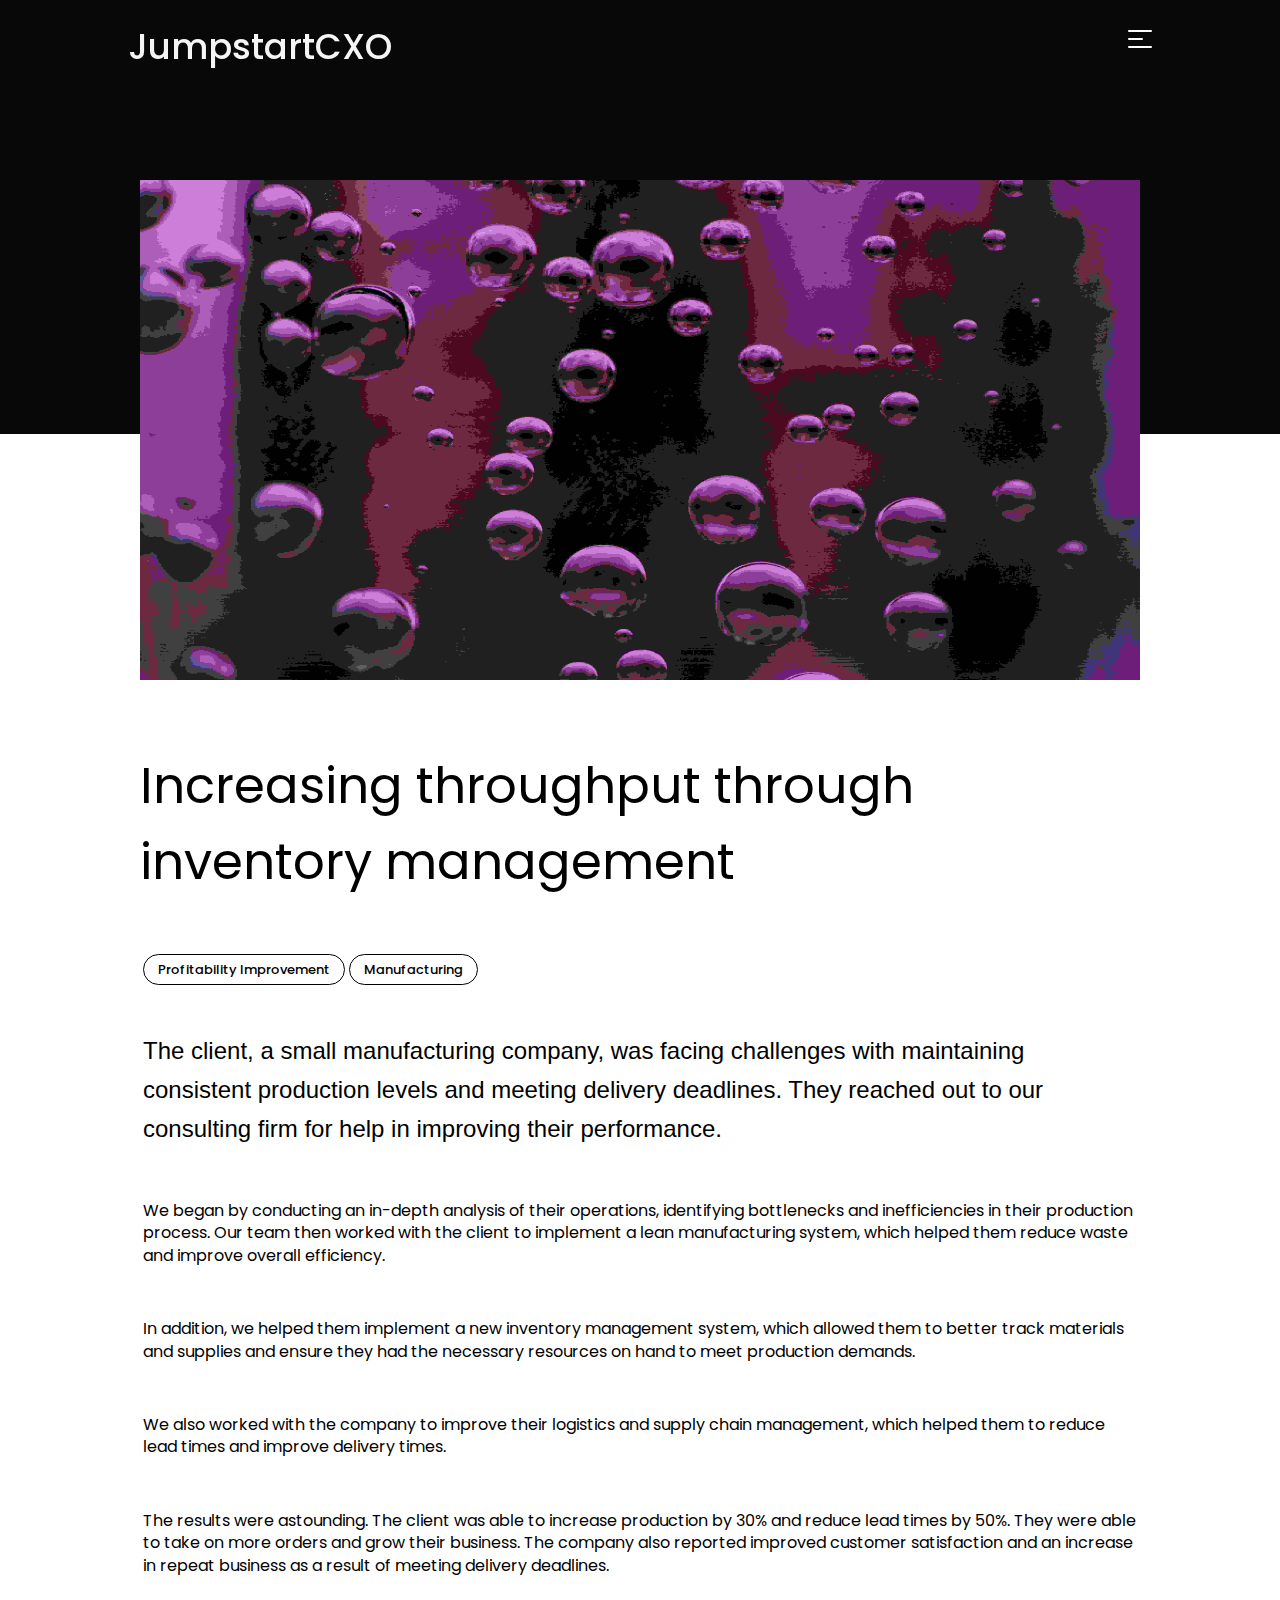
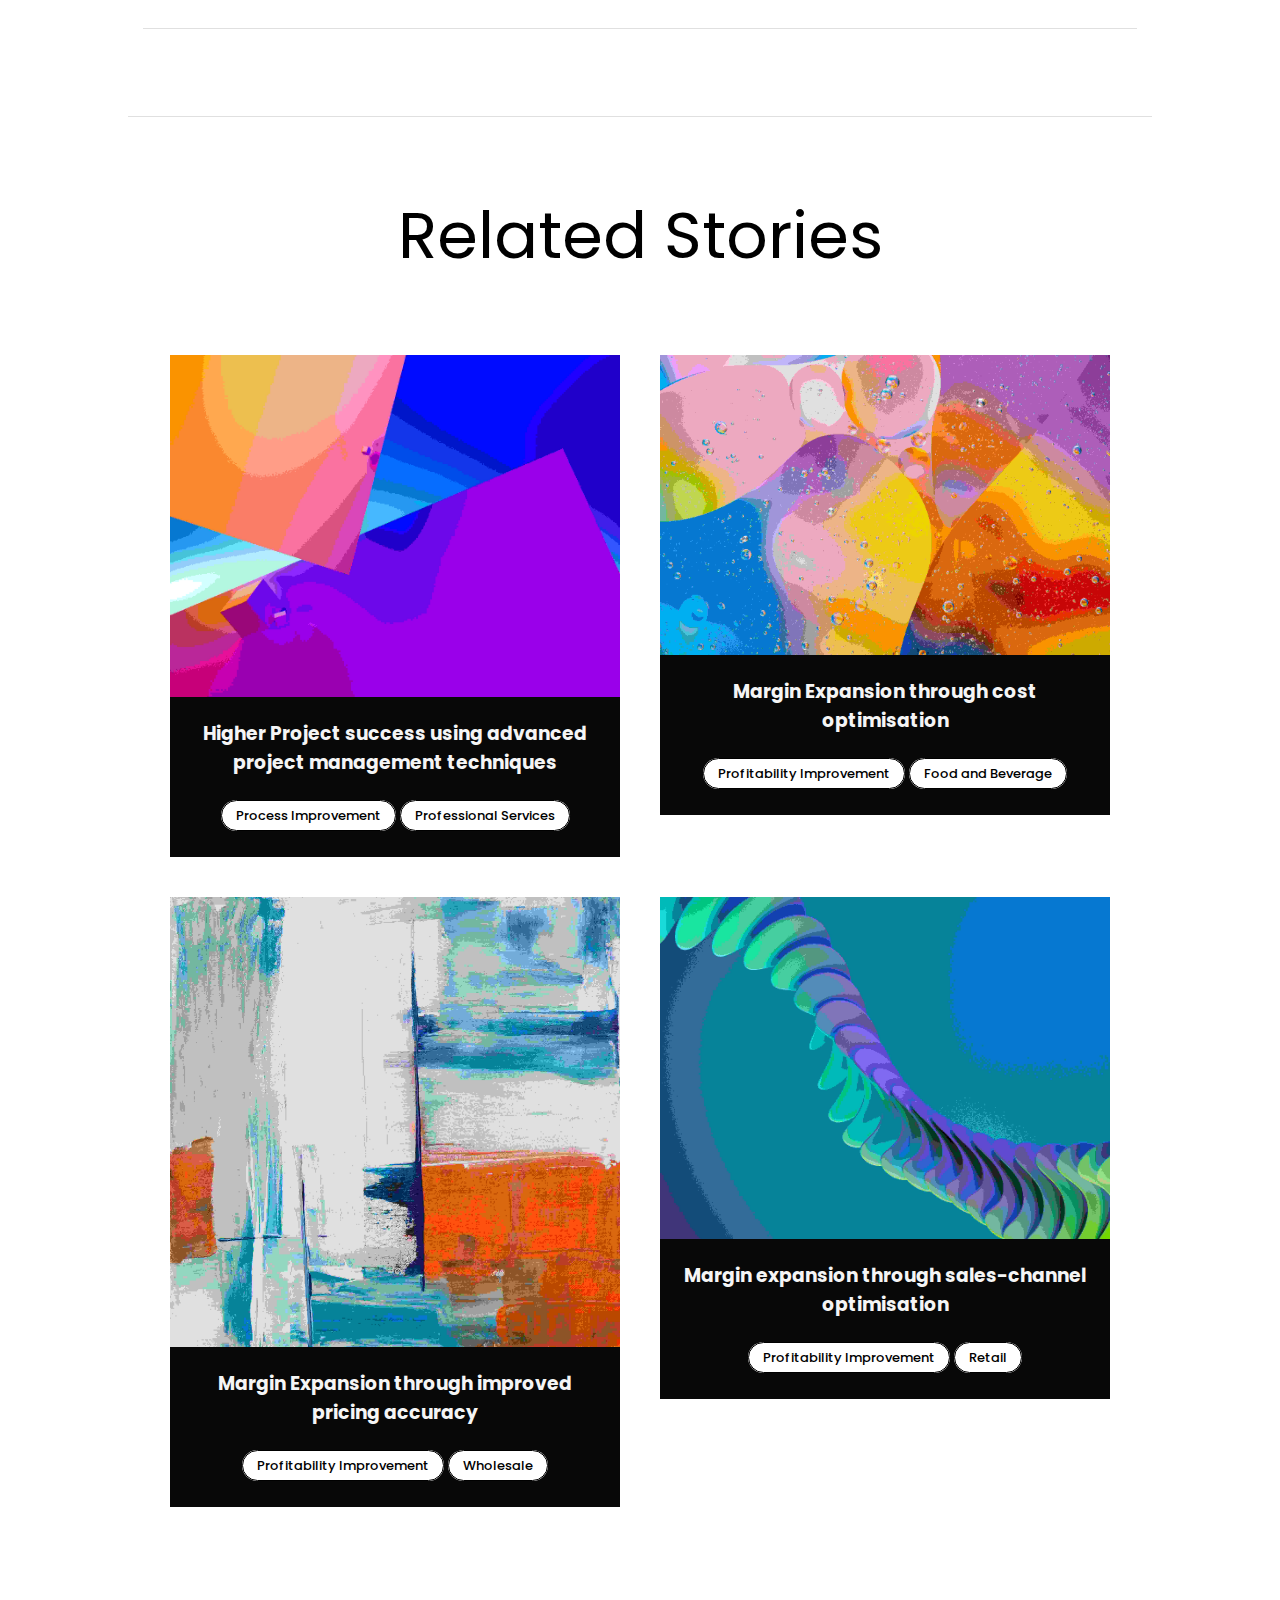
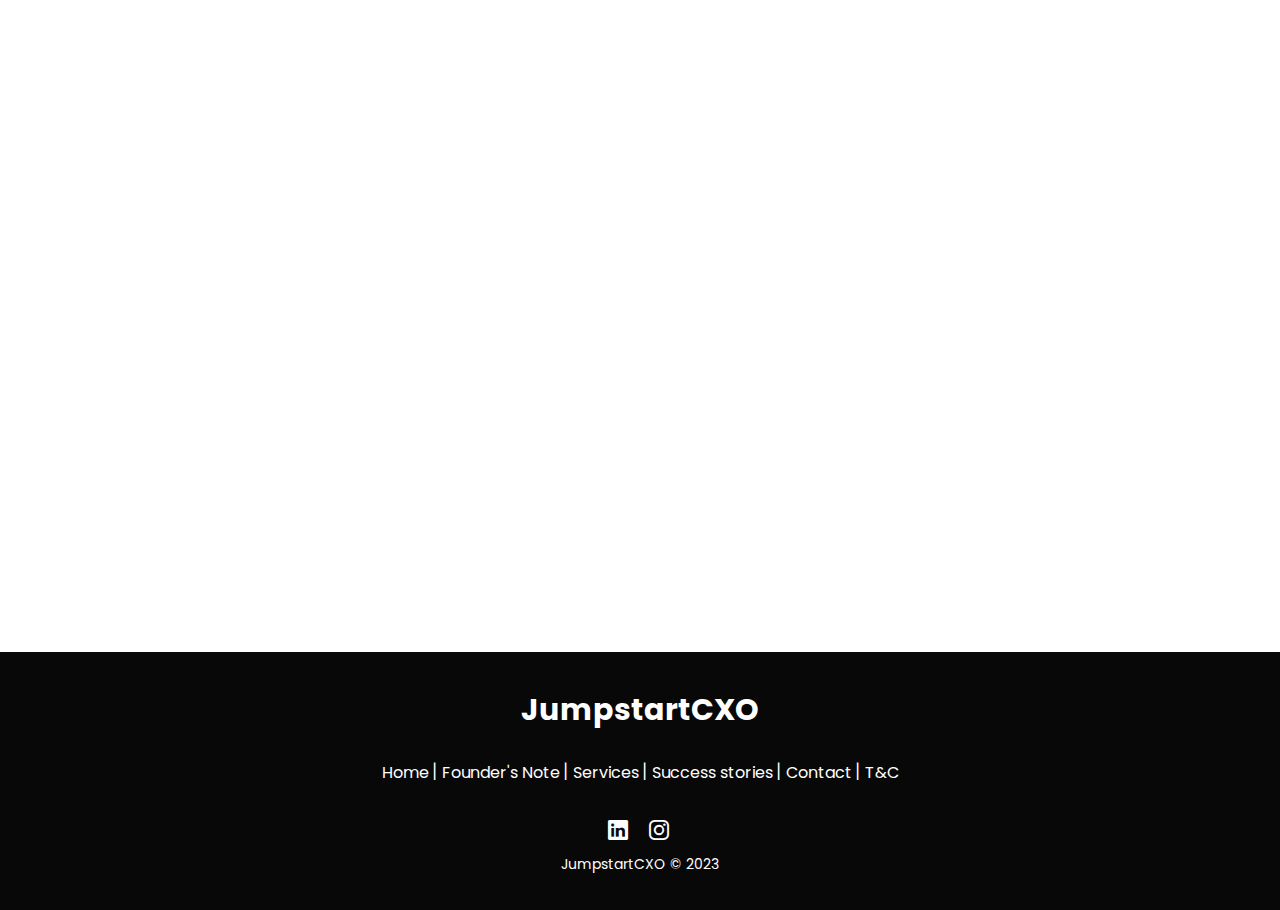
<file: success-stories/increasing-throughput-through-inventory-management.html>
<!DOCTYPE html>
<html lang="en">
<head>
    <meta charset="UTF-8">
    <meta name="viewport" content="width=device-width, initial-scale=1.0">
    <meta name="theme-color" content="#080808" />
    <title>Page title</title>
    <link rel="stylesheet" href="../css/style.css">
    <link rel="shortcut icon" href="../img/favicon.png" type="image/png">
    <link rel="preconnect" href="https://fonts.googleapis.com">
    <link href="https://unpkg.com/aos@2.3.1/dist/aos.css" rel="stylesheet">
    <link rel="preconnect" href="https://fonts.gstatic.com" crossorigin >
<link href="https://fonts.googleapis.com/css2?family=Poppins:ital,wght@0,300;0,400;0,500;0,600;0,700;0,800;1,300;1,400;1,500;1,600;1,700;1,800&display=swap" rel="stylesheet">
<link rel="stylesheet" href="https://cdn.jsdelivr.net/npm/bootstrap-icons@1.10.2/font/bootstrap-icons.css">
</head>
<body>
    <header>
           
           <a href="../index.html" style="text-decoration: none">
        <div class="logo" data-aos="fade" data-aos-delay="800">
            <h1>JumpstartCXO </h1>
        </div>
       </a>
            <label for="menu-control" class="hamburger" data-aos="fade" data-aos-delay="800">
    <i class="hamburger__icon"></i>
    <i style="width: 15px" class="hamburger__icon"></i>
    <i class="hamburger__icon"></i>
  </label>
  
  <input type="checkbox" id="menu-control" class="menu-control">
  
  <aside class="sidebar">
    
    <nav class="sidebar__menu">
      <a href="../index.html">Home</a>
      <a href="../founder-note.html">Founder's Note</a>
      <p style="margin-bottom: 20px"><a href="../index.html#services">Services</a> <button style="background: transparent;color: whitesmoke;font-size: 32px;border:none" id="overr"><i class="bi bi-arrow-down"></i></button></p> <div id="over" class="over">
      <p style="font-size: 14px;"><a href="../services/pi.html" >Profitability Improvement</p></a><br>
      <p style="font-size: 14px;margin-top: -25px"><a href="../services/pm.html" style="">Performance Management</a></p><br>
      <p style="font-size: 14px;margin-top: -25px"><a href="../services/pii.html" style="">Process Improvement</a></p></div>
      
      <a href="../index.html#case-studies">Success stories</a>
      <a href="#contact">Contact</a>
    </nav>
    
    <label for="menu-control" class="sidebar__close"></label>
    
    <ul class="sidebar__social">
      <li>
       <a href="">
        <i class="bi bi-linkedin"></i>
        </a>
      </li>
      <li>
        <a href="">
         
        <i class="bi bi-instagram"></i>
        
        </a>
      </li>
    </ul>
  </aside>
  
       
    </header>
    
    
    <main>
        <section class="main-content">
            <div class="img-case">
                <img data-aos="fade" src="../img/1.jpg" alt=""></img>
            </div>
            
            <div class="start-con" data-aos="fade">
                
                <br>
            <h1 class="heading" style="max-width: 1000px;margin: auto;margin-bottom: 20px;">Increasing throughput through inventory management</h1>
            
            
            </div>
            
            <div class="real-con">
                <span class="tag" style="width: 200px;">Profitability Improvement</span> <span class="tag" style="width: 120px;">Manufacturing</span>
                <br>
                <br>
                <br>
                <p class="lead drop-cap">
                    
                       The client, a small manufacturing company, was facing challenges with maintaining
consistent production levels and meeting delivery deadlines. They reached out to our
consulting firm for help in improving their performance.
                        </p>

                        <p>
                       We began by conducting an in-depth analysis of their operations, identifying
bottlenecks and inefficiencies in their production process. Our team then worked
with the client to implement a lean manufacturing system, which helped them reduce
waste and improve overall efficiency.
                        </p>
                        <p>
                        In addition, we helped them implement a new inventory management system, which
allowed them to better track materials and supplies and ensure they had the
necessary resources on hand to meet production demands.
                        </p>
                        <p>
                            We also worked with the company to improve their logistics and supply chain
management, which helped them to reduce lead times and improve delivery times.

                        </p>
                        <p>
                            The results were astounding. The client was able to increase production by 30% and
reduce lead times by 50%. They were able to take on more orders and grow their
business. The company also reported improved customer satisfaction and an
increase in repeat business as a result of meeting delivery deadlines.
                        </p>
<hr>
                    </div>
					 <br>
     <hr style="width: 80%;margin: auto">
     <br>
     
     <section style="width: 100%;padding:5vh 6vw;text-align: center">
         <h1 class="heading">Related Stories</h1>
         <br>
         <br>
         <div style="display: flex;width: 100%;flex-direction: row; justify-content: center;flex-wrap: wrap">
             <a href="higher-project-success-using-advanced-project-management-techniques.html" style="text-decoration: none">
             <div class="ccc" style="margin: 20px">
                 <img src="../img/2.jpg" style="width: 100%">
                 <div class="ppp" style="background: #080808;color: whitesmoke;margin-top: -15px">
                     <h3>Higher Project success using advanced project management techniques</h3><br>
                     <span class="tag" style="width: 200px;">Process Improvement</span> <span class="tag" style="width: 120px;">Professional Services</span>
                 </div>
             </div>
             </a>
             
             <a href="margin-expansion-through-cost-optimisation.html" style="text-decoration: none">
             <div class="ccc" style="margin: 20px">
                 <img src="../img/6.jpg" style="width: 100%">
                 <div class="ppp" style="background: #080808;color: whitesmoke;margin-top: -15px">
                     <h3>Margin Expansion through cost optimisation</h3><br>
                     <span class="tag" style="width: 200px;">Profitability Improvement</span> <span class="tag" style="width: 160px;">Food and Beverage</span>
                 </div>
             </div>
             </a>
             <a href="margin-expansion-through-improved-pricing-accuracy.html" style="text-decoration: none">
             <div class="ccc" style="margin: 20px">
                 <img src="../img/4.jpg" style="width: 100%">
                 <div class="ppp" style="background: #080808;color: whitesmoke;margin-top: -15px">
                     <h3>Margin Expansion through improved pricing accuracy</h3><br>
                     <span class="tag" style="width: 200px;">Profitability Improvement</span> <span class="tag" style="width: 120px;">Wholesale</span>
                 </div>
             </div>
             </a>
             <a href="margin-expansion-through-sales-channel-optimisation.html" style="text-decoration: none">
             <div class="ccc" style="margin: 20px">
                 <img src="../img/9.jpg" style="width: 100%">
                 <div class="ppp" style="background: #080808;color: whitesmoke;margin-top: -15px">
                     <h3>Margin expansion through sales-channel optimisation</h3><br>
                     <span class="tag" style="width: 200px;">Profitability Improvement</span> <span class="tag" style="width: 80px;">Retail</span>
                 </div>
             </div>
             </a>
         </div>
     </section>
     
					<section class="contact" id="contact">
        <h1 class="heading" data-aos="fade-up">Let's talk</h1>
        <br>
        <p data-aos="fade-up">Don't let underperformance hold your business back any longer. Contact us today to schedule a consultation and discover how our performance measurement services can help your business achieve its goals.</p>
        <div class="form" data-aos="fade-up">
            <form>
            <div class="form-left">
             <i class="bi bi-person-circle" style="font-size: 20px"></i><input class="form-input" placeholder="Your Name" name="name" type="text"><br>
                <i class="bi bi-envelope-fill" style="font-size: 20px"></i><input class="form-input" placeholder="Your Email" name="email"  type="email"><br>
                <i class="bi bi-phone-fill" style="font-size: 20px"></i></i><input class="form-input" placeholder="Your Phone Number" name="phone" type="text"><br>
            </div>
            <div class="form-right">
                <i class="bi bi-chat-square-text-fill" style="font-size: 20px; position: absolute;margin-top: 10px"></i><textarea class="form-textarea" name="message" placeholder="Tell us about your project"></textarea><br>
                <input type="checkbox" name="t&c" id="t&c" required > <label>agree to all <a href="t-and-c.html" style="color: black; border-color: black"> T&Cs</a></label>
                <button type="submit" class="form-button">Send <i class="bi bi-arrow-right" style="font-size: 20px"></i></button>
            </div>
            </form>
        </div>
    </section>
   </main>
<footer class="footer-distributed">

			

				<h3 style="font-size: 30px">JumpstartCXO</h3>

				<p class="footer-links">
					<a href="../index.html" class="link-1">Home</a>
					
					<a href="../founder-note.html">Founder's Note</a>
				
					<a href="../index.html#services">Services</a>
				
					<a href="../index.html#case-studies">Success stories</a>
					
					<a href="#contact">Contact</a>
					<a href="../t-and-c.html">T&C</a>
				</p>

				
			

			

				<div class="footer-icons">

					<a href="#"><i class="bi bi-linkedin"></i></a>
					<a href="#"><i class="bi bi-instagram"></i></a>

				</div>


			

			

				<p class="footer-company-name">JumpstartCXO  © 2023</p>

				
			

		</footer>
    
<script src="https://unpkg.com/swiper/swiper-bundle.min.js"></script>    
<script src="https://unpkg.com/aos@2.3.1/dist/aos.js"></script> 

<script> 
    AOS.init({
    duration: 700,
    }); 
    const overr =document.querySelector("#overr")
       const over = document.querySelector("#over")
       overr.onclick = function() { over.classList.toggle('tick'); }
</script>    

  
</body>
</html>
</file>
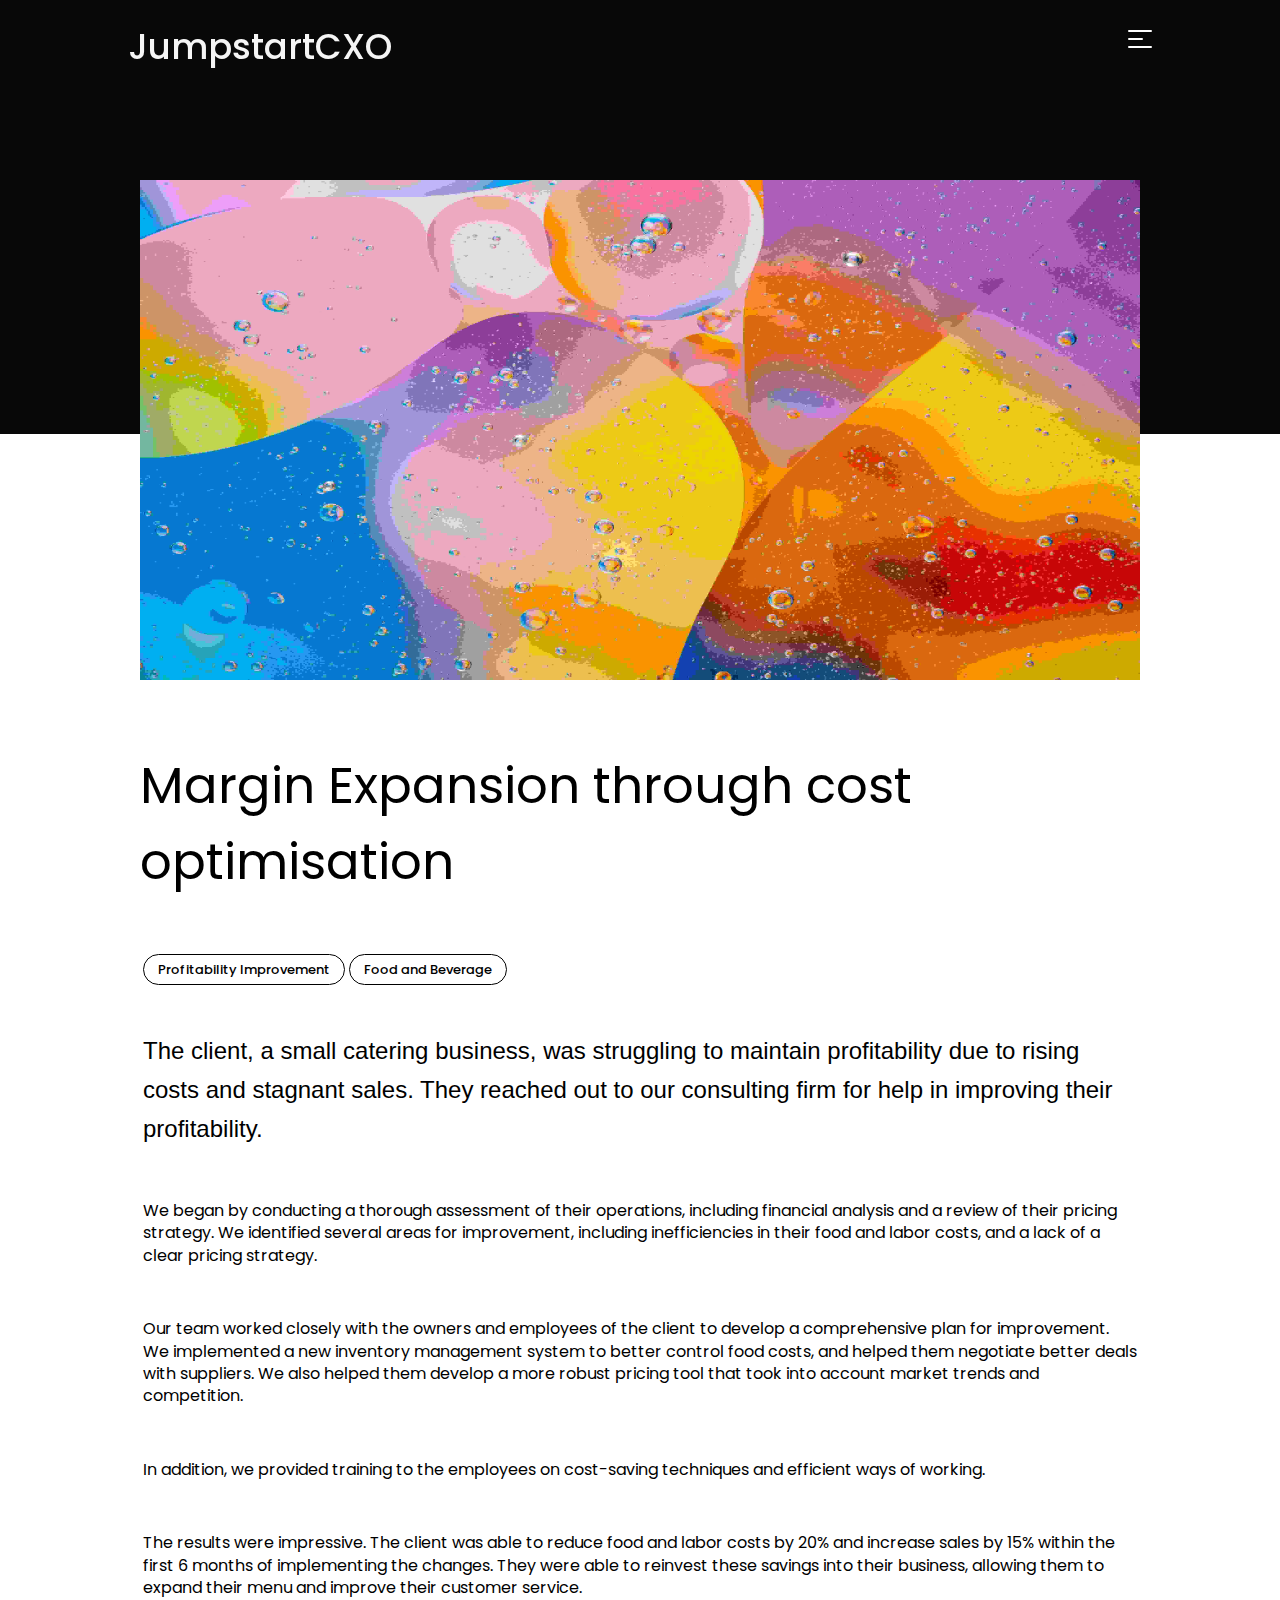
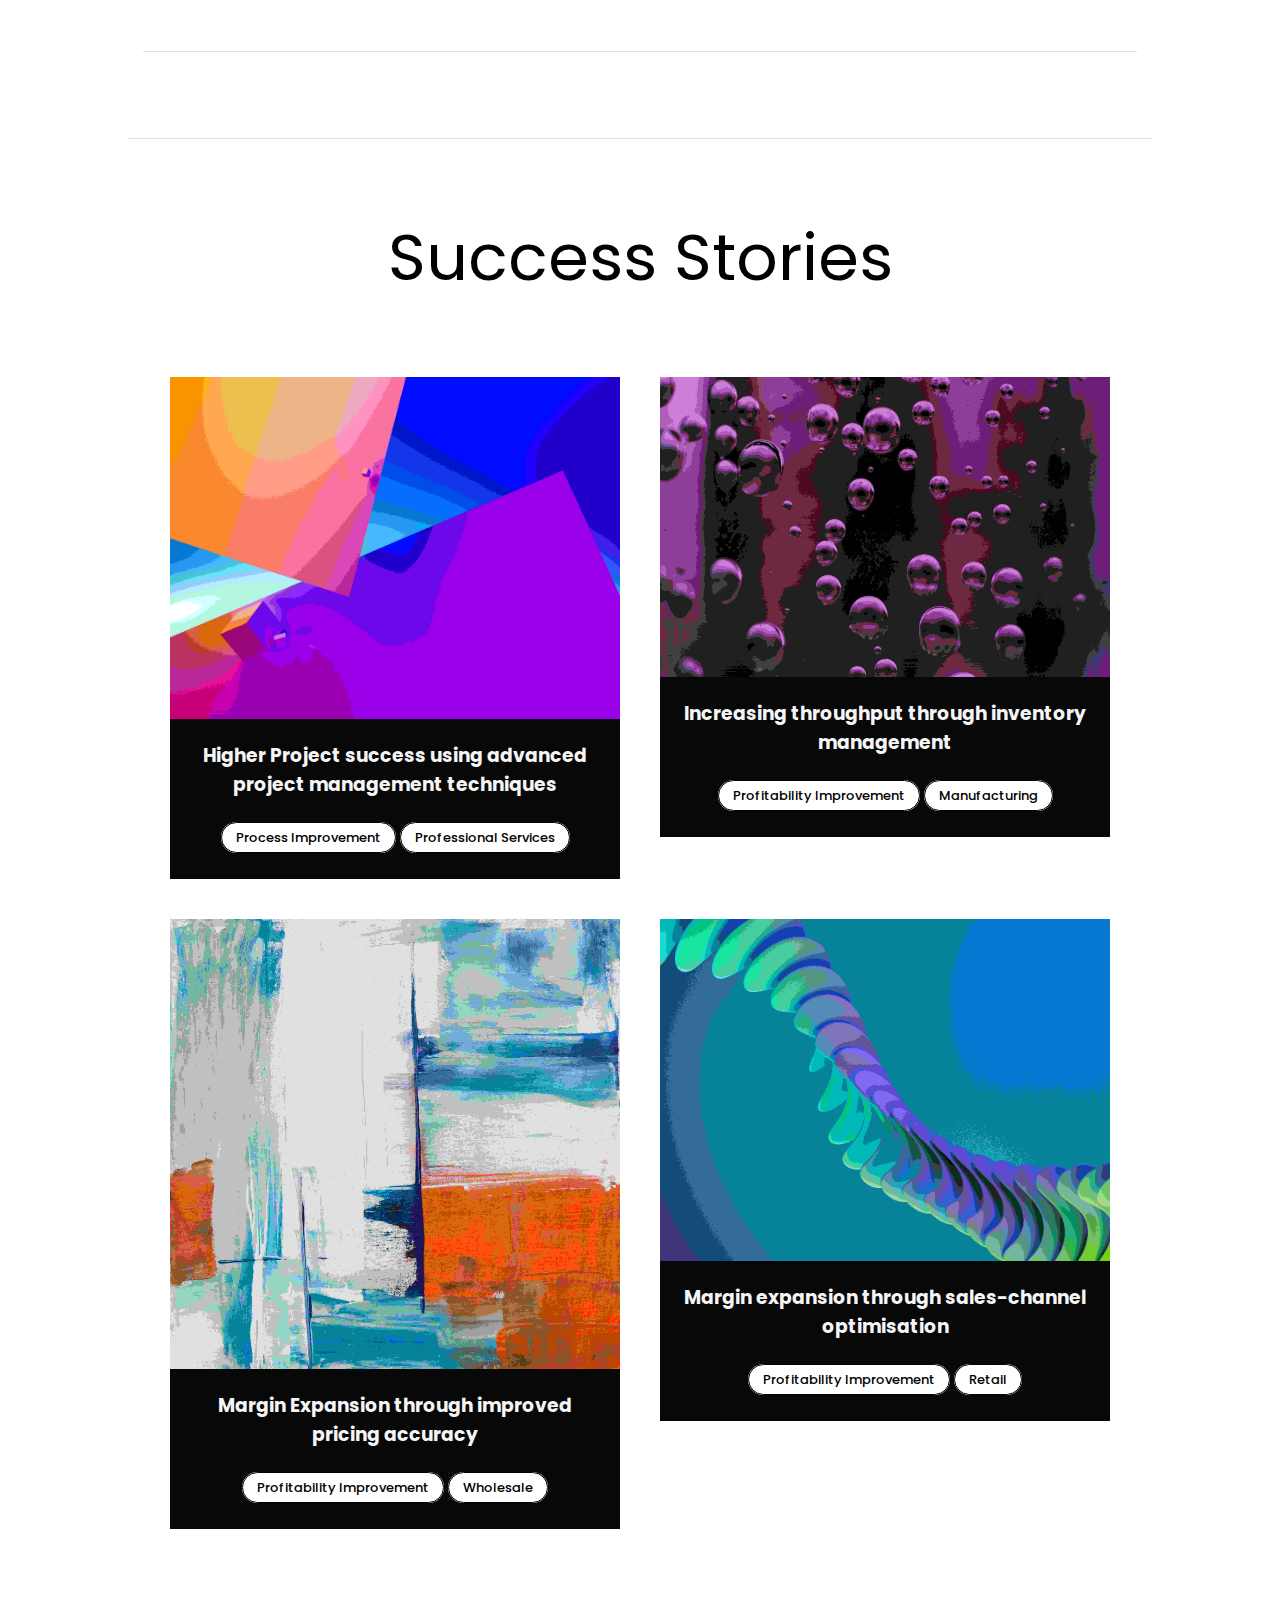
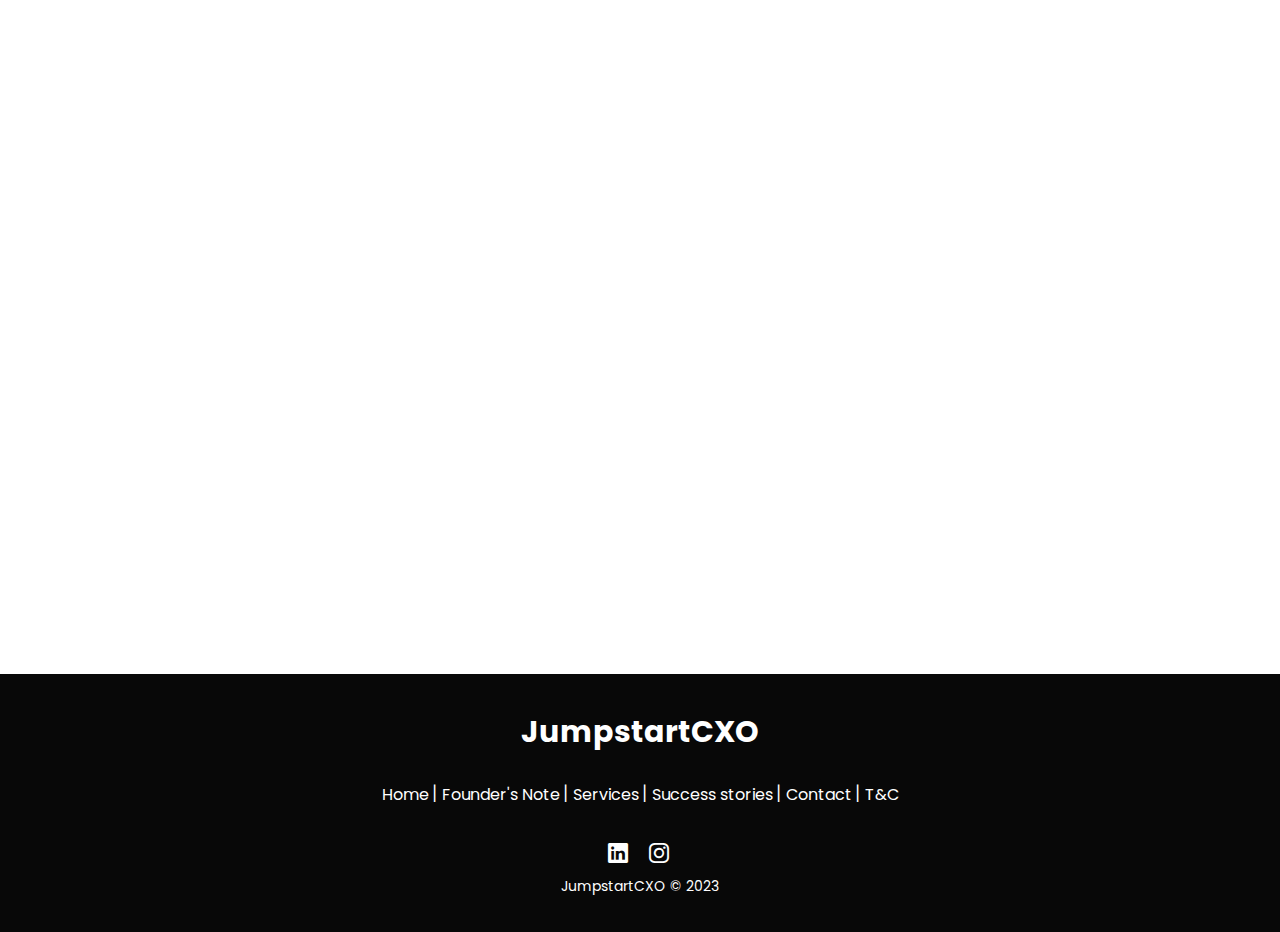
<file: success-stories/margin-expansion-through-cost-optimisation.html>
<!DOCTYPE html>
<html lang="en">
<head>
    <meta charset="UTF-8">
    <meta name="viewport" content="width=device-width, initial-scale=1.0">
    <meta name="theme-color" content="#080808" />
    <title>Page title</title>
    <link rel="stylesheet" href="../css/style.css">
    <link rel="shortcut icon" href="../img/favicon.png" type="image/png">
    <link rel="preconnect" href="https://fonts.googleapis.com">
    <link href="https://unpkg.com/aos@2.3.1/dist/aos.css" rel="stylesheet">
    <link rel="preconnect" href="https://fonts.gstatic.com" crossorigin >
<link href="https://fonts.googleapis.com/css2?family=Poppins:ital,wght@0,300;0,400;0,500;0,600;0,700;0,800;1,300;1,400;1,500;1,600;1,700;1,800&display=swap" rel="stylesheet">
<link rel="stylesheet" href="https://cdn.jsdelivr.net/npm/bootstrap-icons@1.10.2/font/bootstrap-icons.css">
</head>
<body>
    <header>
           
           <a href="../index.html" style="text-decoration: none">
        <div class="logo" data-aos="fade" data-aos-delay="800">
            <h1>JumpstartCXO </h1>
        </div>
       </a>
            <label for="menu-control" class="hamburger" data-aos="fade" data-aos-delay="800">
    <i class="hamburger__icon"></i>
    <i style="width: 15px" class="hamburger__icon"></i>
    <i class="hamburger__icon"></i>
  </label>
  
  <input type="checkbox" id="menu-control" class="menu-control">
  
  <aside class="sidebar">
    
    <nav class="sidebar__menu">
      <a href="../index.html">Home</a>
      <a href="../founder-note.html">Founder's Note</a>
      <p style="margin-bottom: 20px"><a href="../index.html#services">Services</a> <button style="background: transparent;color: whitesmoke;font-size: 32px;border:none" id="overr"><i class="bi bi-arrow-down"></i></button></p> <div id="over" class="over">
      <p style="font-size: 14px;"><a href="../services/pi.html" >Profitability Improvement</p></a><br>
      <p style="font-size: 14px;margin-top: -25px"><a href="../services/pm.html" style="">Performance Management</a></p><br>
      <p style="font-size: 14px;margin-top: -25px"><a href="../services/pii.html" style="">Process Improvement</a></p></div>
      
      <a href="../index.html#case-studies">Success stories</a>
      <a href="#contact">Contact</a>
    </nav>
    
    <label for="menu-control" class="sidebar__close"></label>
    
    <ul class="sidebar__social">
      <li>
       <a href="">
        <i class="bi bi-linkedin"></i>
        </a>
      </li>
      <li>
        <a href="">
         
        <i class="bi bi-instagram"></i>
        
        </a>
      </li>
    </ul>
  </aside>
  
       
    </header>
    
    
    
    <main>
        <section class="main-content">
            <div class="img-case">
                <img data-aos="fade" src="../img/6.jpg" alt=""></img>
            </div>
            
            <div class="start-con" data-aos="fade">
                
                <br>
            <h1 class="heading" style="max-width: 1000px;margin: auto;margin-bottom: 20px;">Margin Expansion through cost optimisation</h1>
            
            
            </div>
            
            <div class="real-con">
                <span class="tag" style="width: 200px;">Profitability Improvement</span> <span class="tag" style="width: 160px;">Food and Beverage</span>
                <br>
                <br>
                <br>
                <p class="lead drop-cap">
                    
                       The client, a small catering business, was struggling to maintain profitability due to
rising costs and stagnant sales. They reached out to our consulting firm for help in
improving their profitability.
                        </p>

                        <p>
                        We began by conducting a thorough assessment of their operations, including
financial analysis and a review of their pricing strategy. We identified several areas
for improvement, including inefficiencies in their food and labor costs, and a lack of a
clear pricing strategy.
                        </p>
                        <p>
                        Our team worked closely with the owners and employees of the client to develop a
comprehensive plan for improvement. We implemented a new inventory
management system to better control food costs, and helped them negotiate better
deals with suppliers. We also helped them develop a more robust pricing tool that
took into account market trends and competition.
                        </p>
                        <p>
                            In addition, we provided training to the employees on cost-saving techniques and
efficient ways of working.
                        </p>
                        <p>
                            The results were impressive. The client was able to reduce food and labor costs by
20% and increase sales by 15% within the first 6 months of implementing the
changes. They were able to reinvest these savings into their business, allowing them
to expand their menu and improve their customer service.
                        </p>
<hr>
                    </div>
					 <br>
     <hr style="width: 80%;margin: auto">
     <br>
     
     <section style="width: 100%;padding:5vh 6vw;text-align: center">
         <h1 class="heading">Success Stories</h1>
         <br>
         <br>
         <div style="display: flex;width: 100%;flex-direction: row; justify-content: center;flex-wrap: wrap">
             <a href="higher-project-success-using-advanced-project-management-techniques.html" style="text-decoration: none">
             <div class="ccc" style="margin: 20px">
                 <img src="../img/2.jpg" style="width: 100%">
                 <div class="ppp" style="background: #080808;color: whitesmoke;margin-top: -15px">
                     <h3>Higher Project success using advanced project management techniques</h3><br>
                     <span class="tag" style="width: 200px;">Process Improvement</span> <span class="tag" style="width: 120px;">Professional Services</span>
                 </div>
             </div>
             </a>
             <a href="increasing-throughput-through-inventory-management.html" style="text-decoration: none">
             <div class="ccc" style="margin: 20px">
                 <img src="../img/1.jpg" style="width: 100%">
                 <div class="ppp" style="background: #080808;color: whitesmoke;margin-top: -15px">
                     <h3>Increasing throughput through inventory management</h3><br>
                     <span class="tag" style="width: 200px;">Profitability Improvement</span> <span class="tag" style="width: 120px;">Manufacturing</span>
                 </div>
             </div>
             </a>
             
             <a href="margin-expansion-through-improved-pricing-accuracy.html" style="text-decoration: none">
             <div class="ccc" style="margin: 20px">
                 <img src="../img/4.jpg" style="width: 100%">
                 <div class="ppp" style="background: #080808;color: whitesmoke;margin-top: -15px">
                     <h3>Margin Expansion through improved pricing accuracy</h3><br>
                     <span class="tag" style="width: 200px;">Profitability Improvement</span> <span class="tag" style="width: 120px;">Wholesale</span>
                 </div>
             </div>
             </a>
             <a href="margin-expansion-through-sales-channel-optimisation.html" style="text-decoration: none">
             <div class="ccc" style="margin: 20px">
                 <img src="../img/9.jpg" style="width: 100%">
                 <div class="ppp" style="background: #080808;color: whitesmoke;margin-top: -15px">
                     <h3>Margin expansion through sales-channel optimisation</h3><br>
                     <span class="tag" style="width: 200px;">Profitability Improvement</span> <span class="tag" style="width: 80px;">Retail</span>
                 </div>
             </div>
             </a>
         </div>
     </section>
     
					<section class="contact" id="contact">
        <h1 class="heading" data-aos="fade-up">Let's talk</h1>
        <br>
        <p data-aos="fade-up">Don't let underperformance hold your business back any longer. Contact us today to schedule a consultation and discover how our performance measurement services can help your business achieve its goals.</p>
        <div class="form" data-aos="fade-up">
            <form>
            <div class="form-left">
             <i class="bi bi-person-circle" style="font-size: 20px"></i><input class="form-input" placeholder="Your Name" name="name" type="text"><br>
                <i class="bi bi-envelope-fill" style="font-size: 20px"></i><input class="form-input" placeholder="Your Email" name="email"  type="email"><br>
                <i class="bi bi-phone-fill" style="font-size: 20px"></i></i><input class="form-input" placeholder="Your Phone Number" name="phone" type="text"><br>
            </div>
            <div class="form-right">
                <i class="bi bi-chat-square-text-fill" style="font-size: 20px; position: absolute;margin-top: 10px"></i><textarea class="form-textarea" name="message" placeholder="Tell us about your project"></textarea><br>
                <input type="checkbox" name="t&c" id="t&c" required > <label>agree to all <a href="t-and-c.html" style="color: black; border-color: black"> T&Cs</a></label>
                <button type="submit" class="form-button">Send <i class="bi bi-arrow-right" style="font-size: 20px"></i></button>
            </div>
            </form>
        </div>
    </section>
   </main>
<footer class="footer-distributed">

			

				<h3 style="font-size: 30px">JumpstartCXO</h3>

				<p class="footer-links">
					<a href="../index.html" class="link-1">Home</a>
					
					<a href="../founder-note.html">Founder's Note</a>
				
					<a href="../index.html#services">Services</a>
				
					<a href="../index.html#case-studies">Success stories</a>
					
					<a href="#contact">Contact</a>
					<a href="../t-and-c.html">T&C</a>
				</p>

				
			

			

				<div class="footer-icons">

					<a href="#"><i class="bi bi-linkedin"></i></a>
					<a href="#"><i class="bi bi-instagram"></i></a>

				</div>


			

			

				<p class="footer-company-name">JumpstartCXO  © 2023</p>

				
			

		</footer>
    
<script src="https://unpkg.com/swiper/swiper-bundle.min.js"></script>    
<script src="https://unpkg.com/aos@2.3.1/dist/aos.js"></script> 

<script> 
    AOS.init({
    duration: 700,
    }); 
    const overr =document.querySelector("#overr")
       const over = document.querySelector("#over")
       overr.onclick = function() { over.classList.toggle('tick'); }
</script>    

  
</body>
</html>
</file>
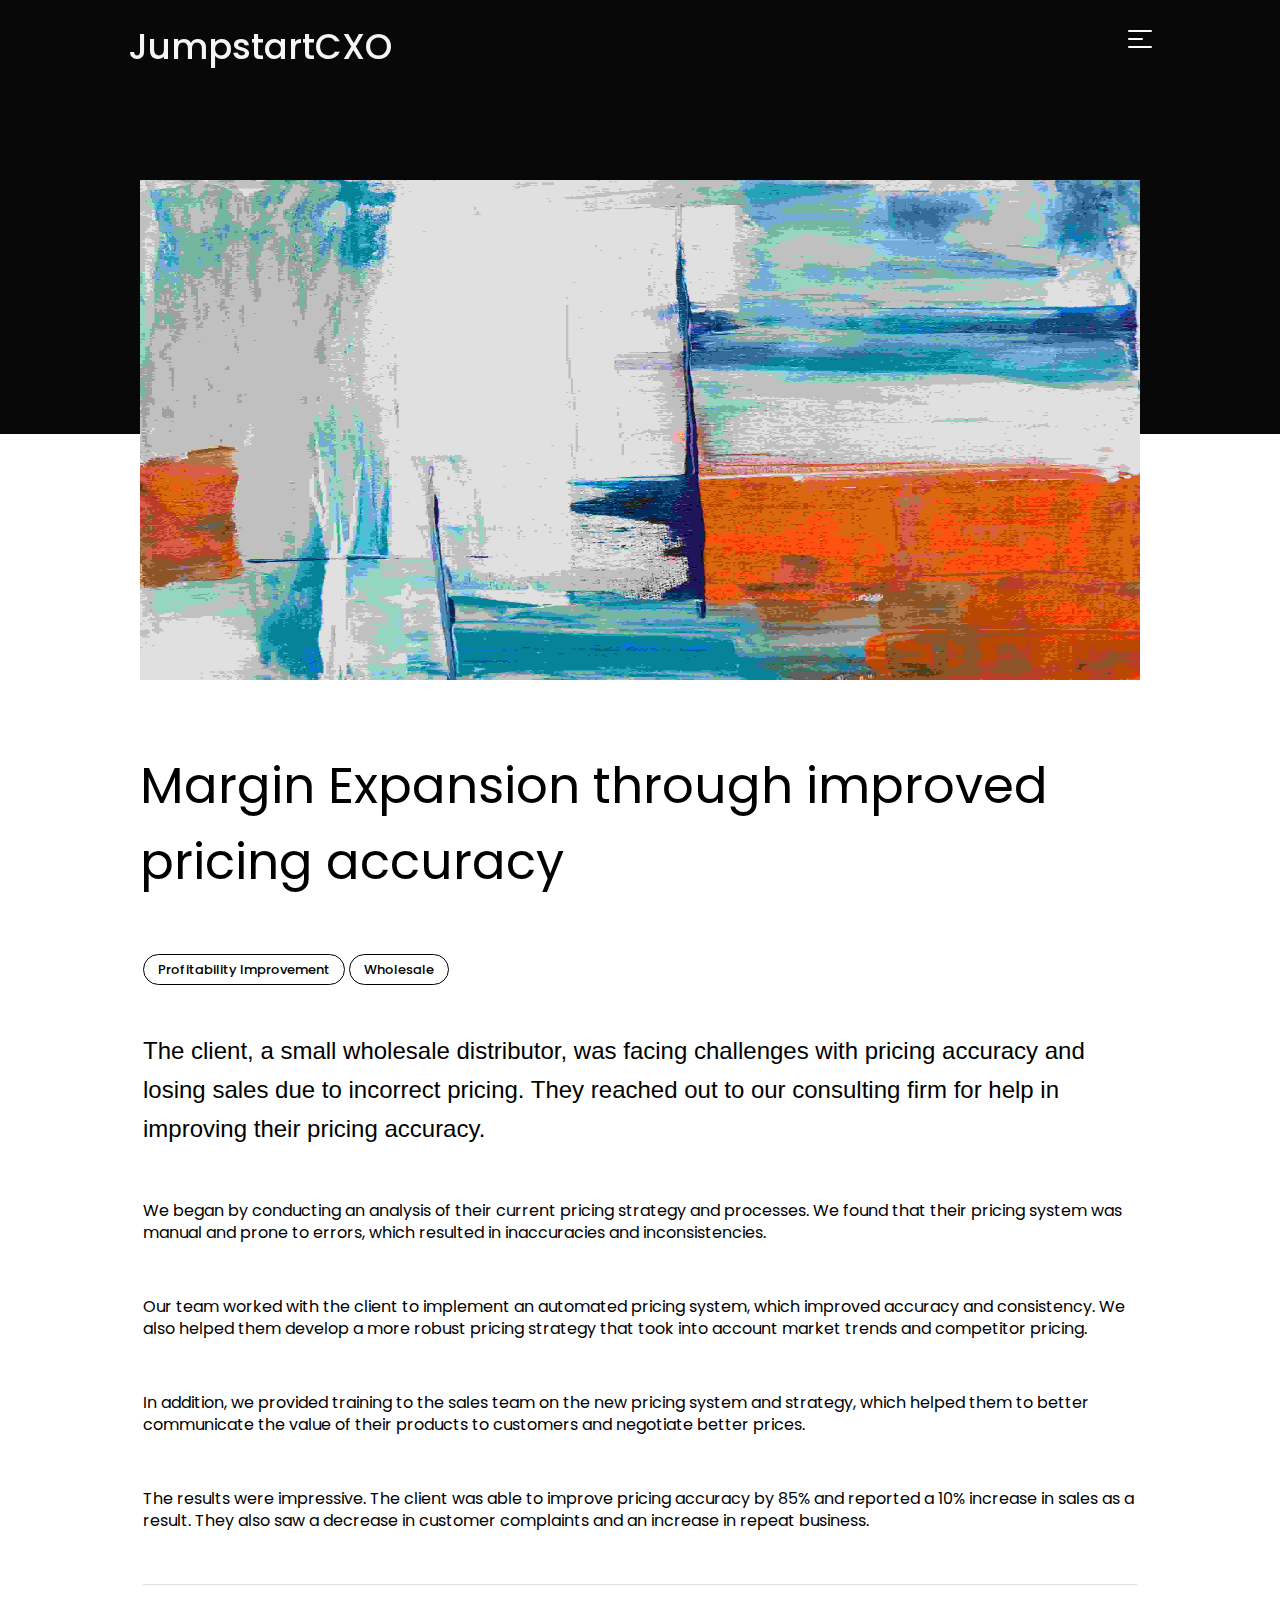
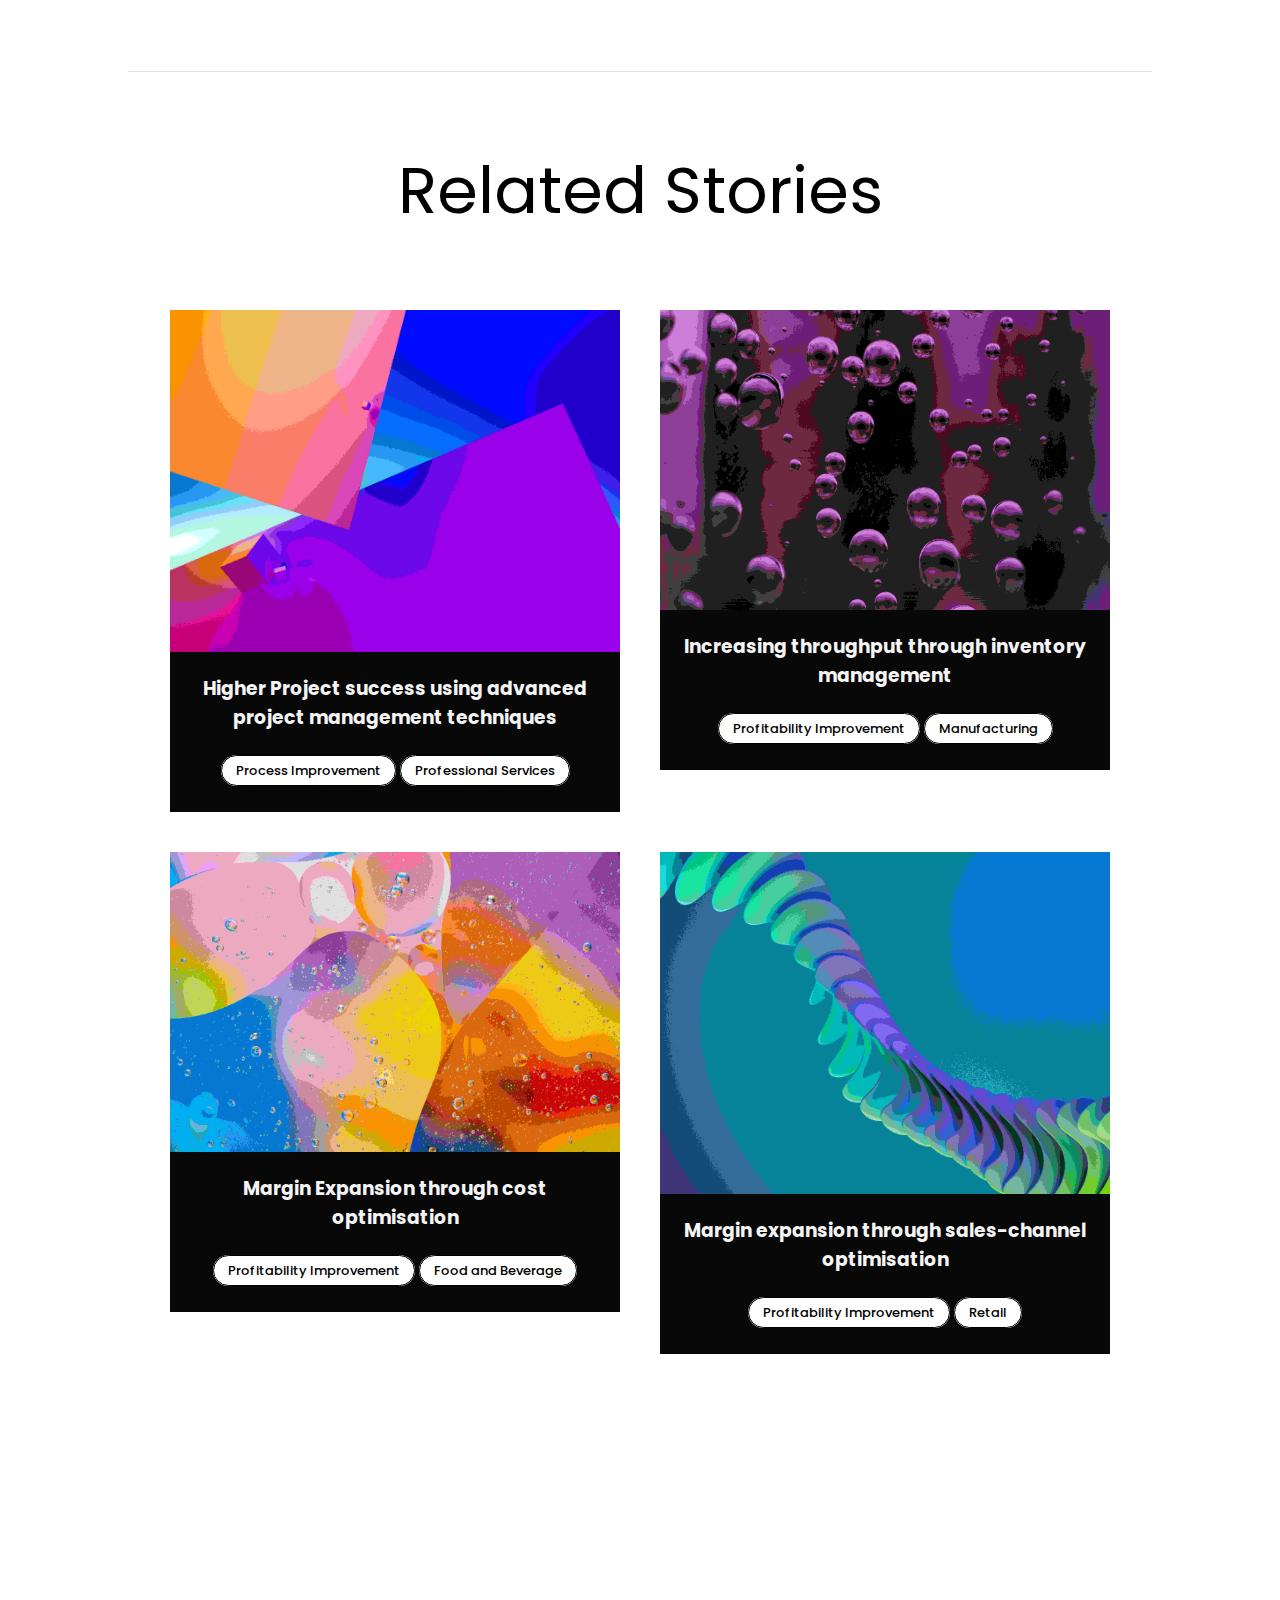
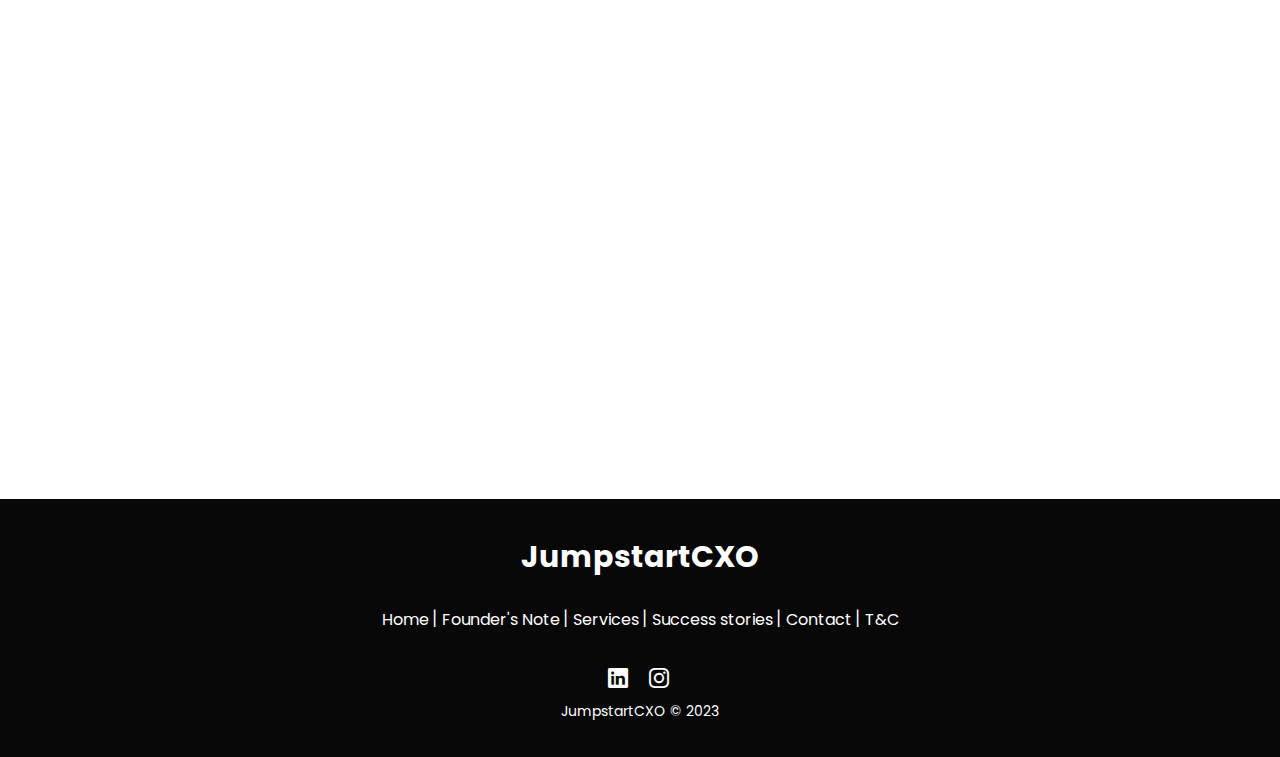
<file: success-stories/margin-expansion-through-improved-pricing-accuracy.html>
<!DOCTYPE html>
<html lang="en">
<head>
    <meta charset="UTF-8">
    <meta name="viewport" content="width=device-width, initial-scale=1.0">
    <meta name="theme-color" content="#080808" />
    <title>Page title</title>
    <link rel="stylesheet" href="../css/style.css">
    <link rel="shortcut icon" href="../img/favicon.png" type="image/png">
    <link rel="preconnect" href="https://fonts.googleapis.com">
    <link href="https://unpkg.com/aos@2.3.1/dist/aos.css" rel="stylesheet">
    <link rel="preconnect" href="https://fonts.gstatic.com" crossorigin >
<link href="https://fonts.googleapis.com/css2?family=Poppins:ital,wght@0,300;0,400;0,500;0,600;0,700;0,800;1,300;1,400;1,500;1,600;1,700;1,800&display=swap" rel="stylesheet">
<link rel="stylesheet" href="https://cdn.jsdelivr.net/npm/bootstrap-icons@1.10.2/font/bootstrap-icons.css">
</head>
<body>
    <header>
           
           <a href="../index.html" style="text-decoration: none">
        <div class="logo" data-aos="fade" data-aos-delay="800">
            <h1>JumpstartCXO </h1>
        </div>
       </a>
            <label for="menu-control" class="hamburger" data-aos="fade" data-aos-delay="800">
    <i class="hamburger__icon"></i>
    <i style="width: 15px" class="hamburger__icon"></i>
    <i class="hamburger__icon"></i>
  </label>
  
  <input type="checkbox" id="menu-control" class="menu-control">
  
  <aside class="sidebar">
    
    <nav class="sidebar__menu">
      <a href="../index.html">Home</a>
      <a href="../founder-note.html">Founder's Note</a>
      <p style="margin-bottom: 20px"><a href="../index.html#services">Services</a> <button style="background: transparent;color: whitesmoke;font-size: 32px;border:none" id="overr"><i class="bi bi-arrow-down"></i></button></p> <div id="over" class="over">
      <p style="font-size: 14px;"><a href="../services/pi.html" >Profitability Improvement</p></a><br>
      <p style="font-size: 14px;margin-top: -25px"><a href="../services/pm.html" style="">Performance Management</a></p><br>
      <p style="font-size: 14px;margin-top: -25px"><a href="../services/pii.html" style="">Process Improvement</a></p></div>
      
      <a href="../index.html#case-studies">Success stories</a>
      <a href="#contact">Contact</a>
    </nav>
    
    <label for="menu-control" class="sidebar__close"></label>
    
    <ul class="sidebar__social">
      <li>
       <a href="">
        <i class="bi bi-linkedin"></i>
        </a>
      </li>
      <li>
        <a href="">
         
        <i class="bi bi-instagram"></i>
        
        </a>
      </li>
    </ul>
  </aside>
  
       
    </header>
    
    
    
    <main>
        <section class="main-content">
            <div class="img-case">
                <img data-aos="fade" src="../img/4.jpg" alt=""></img>
            </div>
            
            <div class="start-con" data-aos="fade">
                
                <br>
            <h1 class="heading" style="max-width: 1000px;margin: auto;margin-bottom: 20px;">Margin Expansion through improved pricing accuracy</h1>
            
            
            </div>
            
            <div class="real-con">
                <span class="tag" style="width: 200px;">Profitability Improvement</span> <span class="tag" style="width: 120px;">Wholesale</span>
                <br>
                <br>
                <br>
                <p class="lead drop-cap">
                    
                       The client, a small wholesale distributor, was facing challenges with pricing accuracy
and losing sales due to incorrect pricing. They reached out to our consulting firm for
help in improving their pricing accuracy.
                        </p>

                        <p>
                       We began by conducting an analysis of their current pricing strategy and processes.
We found that their pricing system was manual and prone to errors, which resulted in
inaccuracies and inconsistencies.
                        </p>
                        <p>
                        Our team worked with the client to implement an automated pricing system, which
improved accuracy and consistency. We also helped them develop a more robust
pricing strategy that took into account market trends and competitor pricing.

                        </p>
                        <p>
                            In addition, we provided training to the sales team on the new pricing system and
strategy, which helped them to better communicate the value of their products to
customers and negotiate better prices.

                        </p>
                        <p>
                            The results were impressive. The client was able to improve pricing accuracy by 85%
and reported a 10% increase in sales as a result. They also saw a decrease in
customer complaints and an increase in repeat business.
                        </p>
<hr>
                    </div>
					 <br>
     <hr style="width: 80%;margin: auto">
     <br>
     
     <section style="width: 100%;padding:5vh 6vw;text-align: center">
         <h1 class="heading">Related Stories</h1>
         <br>
         <br>
         <div style="display: flex;width: 100%;flex-direction: row; justify-content: center;flex-wrap: wrap">
             <a href="higher-project-success-using-advanced-project-management-techniques.html" style="text-decoration: none">
             <div class="ccc" style="margin: 20px">
                 <img src="../img/2.jpg" style="width: 100%">
                 <div class="ppp" style="background: #080808;color: whitesmoke;margin-top: -15px">
                     <h3>Higher Project success using advanced project management techniques</h3><br>
                     <span class="tag" style="width: 200px;">Process Improvement</span> <span class="tag" style="width: 120px;">Professional Services</span>
                 </div>
             </div>
             </a>
             <a href="increasing-throughput-through-inventory-management.html" style="text-decoration: none">
             <div class="ccc" style="margin: 20px">
                 <img src="../img/1.jpg" style="width: 100%">
                 <div class="ppp" style="background: #080808;color: whitesmoke;margin-top: -15px">
                     <h3>Increasing throughput through inventory management</h3><br>
                     <span class="tag" style="width: 200px;">Profitability Improvement</span> <span class="tag" style="width: 120px;">Manufacturing</span>
                 </div>
             </div>
             </a>
             <a href="margin-expansion-through-cost-optimisation.html" style="text-decoration: none">
             <div class="ccc" style="margin: 20px">
                 <img src="../img/6.jpg" style="width: 100%">
                 <div class="ppp" style="background: #080808;color: whitesmoke;margin-top: -15px">
                     <h3>Margin Expansion through cost optimisation</h3><br>
                     <span class="tag" style="width: 200px;">Profitability Improvement</span> <span class="tag" style="width: 160px;">Food and Beverage</span>
                 </div>
             </div>
             </a>
             
             <a href="margin-expansion-through-sales-channel-optimisation.html" style="text-decoration: none">
             <div class="ccc" style="margin: 20px">
                 <img src="../img/9.jpg" style="width: 100%">
                 <div class="ppp" style="background: #080808;color: whitesmoke;margin-top: -15px">
                     <h3>Margin expansion through sales-channel optimisation</h3><br>
                     <span class="tag" style="width: 200px;">Profitability Improvement</span> <span class="tag" style="width: 80px;">Retail</span>
                 </div>
             </div>
             </a>
         </div>
     </section>
     
					<section class="contact" id="contact">
        <h1 class="heading" data-aos="fade-up">Let's talk</h1>
        <br>
        <p data-aos="fade-up">Don't let underperformance hold your business back any longer. Contact us today to schedule a consultation and discover how our performance measurement services can help your business achieve its goals.</p>
        <div class="form" data-aos="fade-up">
            <form>
            <div class="form-left">
             <i class="bi bi-person-circle" style="font-size: 20px"></i><input class="form-input" placeholder="Your Name" name="name" type="text"><br>
                <i class="bi bi-envelope-fill" style="font-size: 20px"></i><input class="form-input" placeholder="Your Email" name="email"  type="email"><br>
                <i class="bi bi-phone-fill" style="font-size: 20px"></i></i><input class="form-input" placeholder="Your Phone Number" name="phone" type="text"><br>
            </div>
            <div class="form-right">
                <i class="bi bi-chat-square-text-fill" style="font-size: 20px; position: absolute;margin-top: 10px"></i><textarea class="form-textarea" name="message" placeholder="Tell us about your project"></textarea><br>
                <input type="checkbox" name="t&c" id="t&c" required > <label>agree to all <a href="t-and-c.html" style="color: black; border-color: black"> T&Cs</a></label>
                <button type="submit" class="form-button">Send <i class="bi bi-arrow-right" style="font-size: 20px"></i></button>
            </div>
            </form>
        </div>
    </section>
   </main>
<footer class="footer-distributed">

			

				<h3 style="font-size: 30px">JumpstartCXO</h3>

				<p class="footer-links">
					<a href="../index.html" class="link-1">Home</a>
					
					<a href="../founder-note.html">Founder's Note</a>
				
					<a href="../index.html#services">Services</a>
				
					<a href="../index.html#case-studies">Success stories</a>
					
					<a href="#contact">Contact</a>
					<a href="../t-and-c.html">T&C</a>
				</p>

				
			

			

				<div class="footer-icons">

					<a href="#"><i class="bi bi-linkedin"></i></a>
					<a href="#"><i class="bi bi-instagram"></i></a>

				</div>


			

			

				<p class="footer-company-name">JumpstartCXO  © 2023</p>

				
			

		</footer>
    
<script src="https://unpkg.com/swiper/swiper-bundle.min.js"></script>    
<script src="https://unpkg.com/aos@2.3.1/dist/aos.js"></script> 

<script> 
    AOS.init({
    duration: 700,
    }); 
    const overr =document.querySelector("#overr")
       const over = document.querySelector("#over")
       overr.onclick = function() { over.classList.toggle('tick'); }
</script>    

  
</body>
</html>
</file>
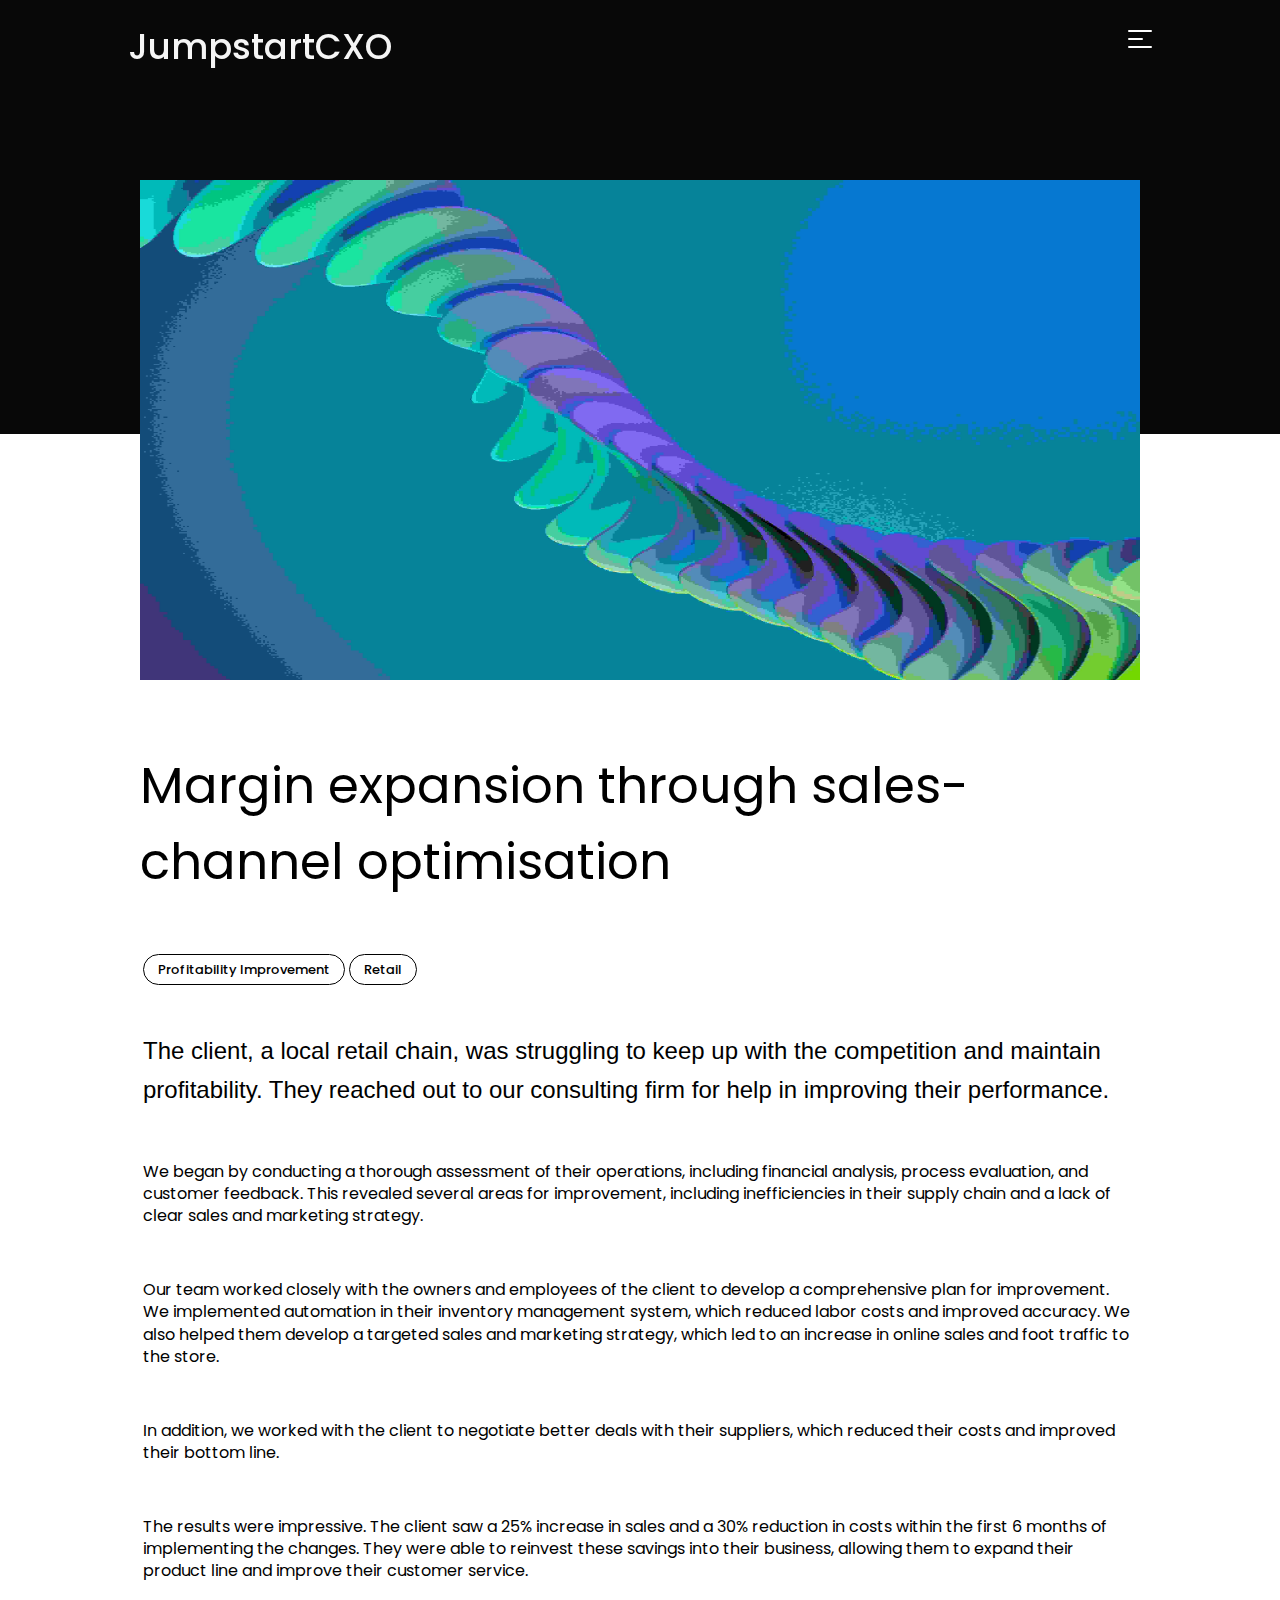
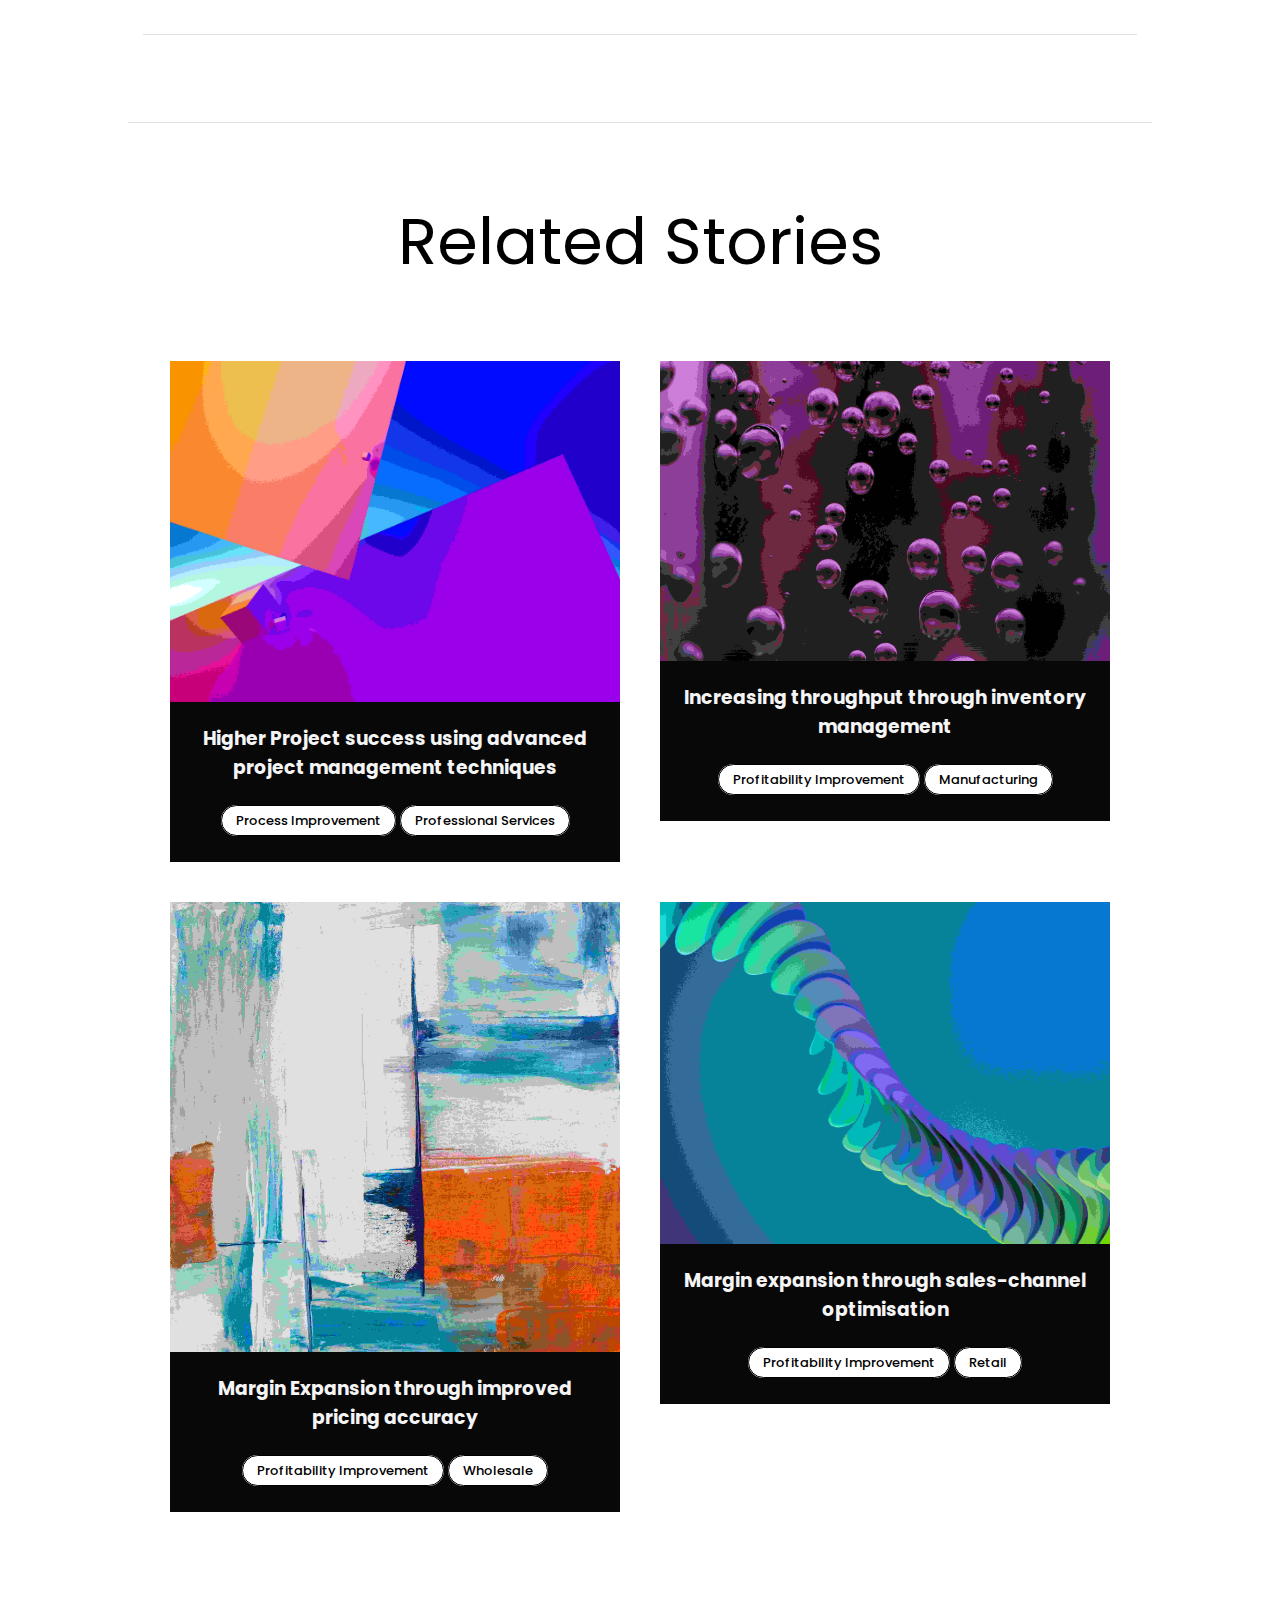
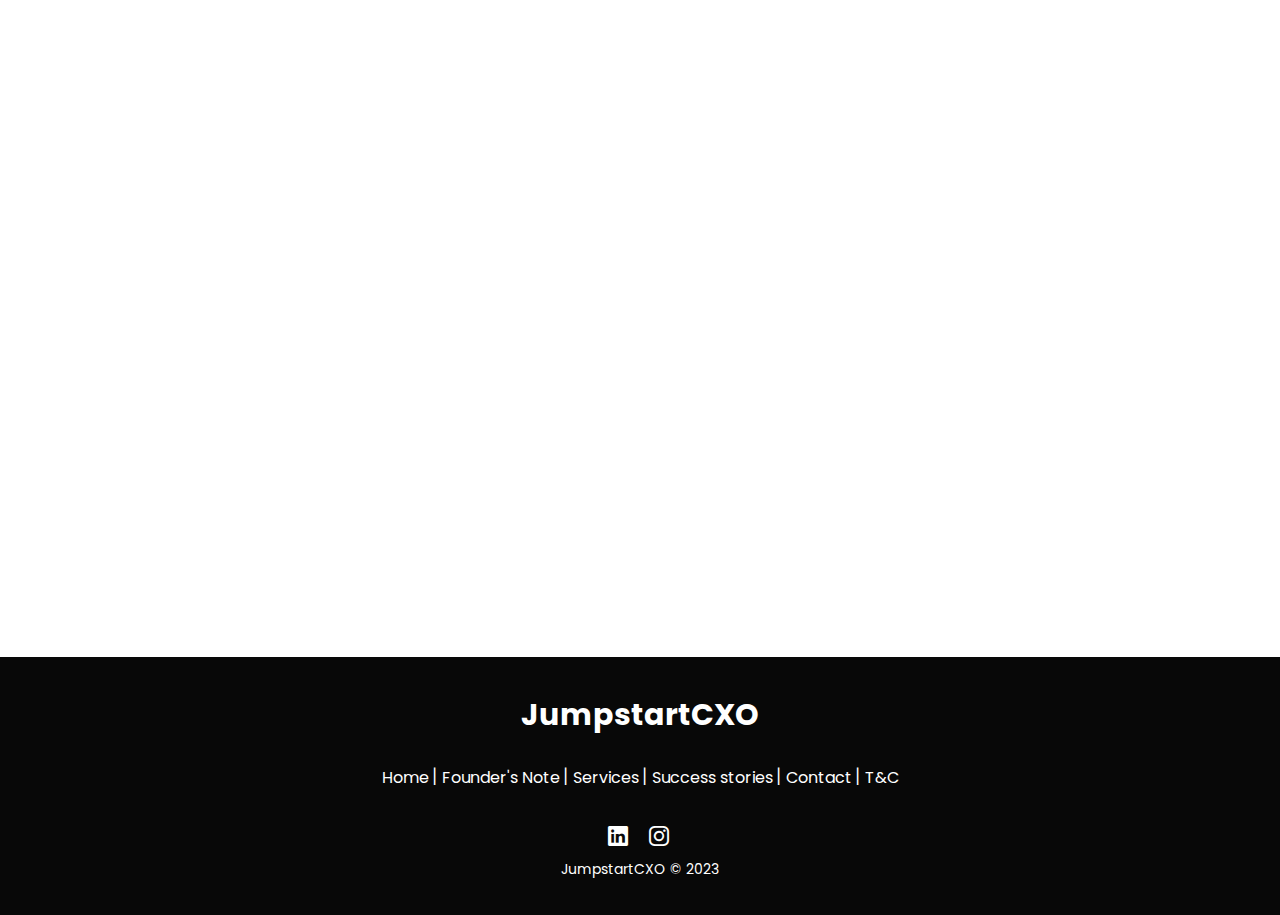
<file: success-stories/margin-expansion-through-sales-channel-optimisation.html>
<!DOCTYPE html>
<html lang="en">
<head>
    <meta charset="UTF-8">
    <meta name="viewport" content="width=device-width, initial-scale=1.0">
    <meta name="theme-color" content="#080808" />
    <title>Page title</title>
    <link rel="stylesheet" href="../css/style.css">
    <link rel="shortcut icon" href="../img/favicon.png" type="image/png">
    <link rel="preconnect" href="https://fonts.googleapis.com">
    <link href="https://unpkg.com/aos@2.3.1/dist/aos.css" rel="stylesheet">
    <link rel="preconnect" href="https://fonts.gstatic.com" crossorigin >
<link href="https://fonts.googleapis.com/css2?family=Poppins:ital,wght@0,300;0,400;0,500;0,600;0,700;0,800;1,300;1,400;1,500;1,600;1,700;1,800&display=swap" rel="stylesheet">
<link rel="stylesheet" href="https://cdn.jsdelivr.net/npm/bootstrap-icons@1.10.2/font/bootstrap-icons.css">
</head>
<body>
    <header>
           
           <a href="../index.html" style="text-decoration: none">
        <div class="logo" data-aos="fade" data-aos-delay="800">
            <h1>JumpstartCXO </h1>
        </div>
       </a>
            <label for="menu-control" class="hamburger" data-aos="fade" data-aos-delay="800">
    <i class="hamburger__icon"></i>
    <i style="width: 15px" class="hamburger__icon"></i>
    <i class="hamburger__icon"></i>
  </label>
  
  <input type="checkbox" id="menu-control" class="menu-control">
  
  <aside class="sidebar">
    
    <nav class="sidebar__menu">
      <a href="../index.html">Home</a>
      <a href="../founder-note.html">Founder's Note</a>
      <p style="margin-bottom: 20px"><a href="../index.html#services">Services</a> <button style="background: transparent;color: whitesmoke;font-size: 32px;border:none" id="overr"><i class="bi bi-arrow-down"></i></button></p> <div id="over" class="over">
      <p style="font-size: 14px;"><a href="../services/pi.html" >Profitability Improvement</p></a><br>
      <p style="font-size: 14px;margin-top: -25px"><a href="../services/pm.html" style="">Performance Management</a></p><br>
      <p style="font-size: 14px;margin-top: -25px"><a href="../services/pii.html" style="">Process Improvement</a></p></div>
      
      <a href="../index.html#case-studies">Success stories</a>
      <a href="#contact">Contact</a>
    </nav>
    
    <label for="menu-control" class="sidebar__close"></label>
    
    <ul class="sidebar__social">
      <li>
       <a href="">
        <i class="bi bi-linkedin"></i>
        </a>
      </li>
      <li>
        <a href="">
         
        <i class="bi bi-instagram"></i>
        
        </a>
      </li>
    </ul>
  </aside>
  
       
    </header>
    
    
    
    <main>
        <section class="main-content">
            <div class="img-case">
                <img data-aos="fade" src="../img/9.jpg" alt=""></img>
            </div>
            
            <div class="start-con" data-aos="fade">
                
                <br>
            <h1 class="heading" style="max-width: 1000px;margin: auto;margin-bottom: 20px;">Margin expansion through sales-channel optimisation</h1>
            
            
            </div>
            
            <div class="real-con">
                <span class="tag" style="width: 200px;">Profitability Improvement</span> <span class="tag" style="width: 80px;">Retail</span>
                <br>
                <br>
                <br>
                <p class="lead drop-cap">
                    
                       The client, a local retail chain, was struggling to keep up with the competition and
maintain profitability. They reached out to our consulting firm for help in improving
their performance.
                        </p>

                        <p>
                       We began by conducting a thorough assessment of their operations, including
financial analysis, process evaluation, and customer feedback. This revealed several
areas for improvement, including inefficiencies in their supply chain and a lack of
clear sales and marketing strategy.
                        </p>
                        <p>
                        Our team worked closely with the owners and employees of the client to develop a
comprehensive plan for improvement. We implemented automation in their inventory
management system, which reduced labor costs and improved accuracy. We also
helped them develop a targeted sales and marketing strategy, which led to an
increase in online sales and foot traffic to the store.
                        </p>
                        <p>
                            In addition, we worked with the client to negotiate better deals with their suppliers,
which reduced their costs and improved their bottom line.
                        </p>
                        <p>
                            The results were impressive. The client saw a 25% increase in sales and a 30%
reduction in costs within the first 6 months of implementing the changes. They were
able to reinvest these savings into their business, allowing them to expand their
product line and improve their customer service.
                        </p>
<hr>
                    </div>
					 <br>
     <hr style="width: 80%;margin: auto">
     <br>
     
     <section style="width: 100%;padding:5vh 6vw;text-align: center">
         <h1 class="heading">Related Stories</h1>
         <br>
         <br>
         <div style="display: flex;width: 100%;flex-direction: row; justify-content: center;flex-wrap: wrap">
             <a href="higher-project-success-using-advanced-project-management-techniques.html" style="text-decoration: none">
             <div class="ccc" style="margin: 20px">
                 <img src="../img/2.jpg" style="width: 100%">
                 <div class="ppp" style="background: #080808;color: whitesmoke;margin-top: -15px">
                     <h3>Higher Project success using advanced project management techniques</h3><br>
                     <span class="tag" style="width: 200px;">Process Improvement</span> <span class="tag" style="width: 120px;">Professional Services</span>
                 </div>
             </div>
             </a>
             <a href="increasing-throughput-through-inventory-management.html" style="text-decoration: none">
             <div class="ccc" style="margin: 20px">
                 <img src="../img/1.jpg" style="width: 100%">
                 <div class="ppp" style="background: #080808;color: whitesmoke;margin-top: -15px">
                     <h3>Increasing throughput through inventory management</h3><br>
                     <span class="tag" style="width: 200px;">Profitability Improvement</span> <span class="tag" style="width: 120px;">Manufacturing</span>
                 </div>
             </div>
             </a>
             <a href="margin-expansion-through-improved-pricing-accuracy.html" style="text-decoration: none">
             <div class="ccc" style="margin: 20px">
                 <img src="../img/4.jpg" style="width: 100%">
                 <div class="ppp" style="background: #080808;color: whitesmoke;margin-top: -15px">
                     <h3>Margin Expansion through improved pricing accuracy</h3><br>
                     <span class="tag" style="width: 200px;">Profitability Improvement</span> <span class="tag" style="width: 120px;">Wholesale</span>
                 </div>
             </div>
             </a>
             <a href="margin-expansion-through-sales-channel-optimisation.html" style="text-decoration: none">
             <div class="ccc" style="margin: 20px">
                 <img src="../img/9.jpg" style="width: 100%">
                 <div class="ppp" style="background: #080808;color: whitesmoke;margin-top: -15px">
                     <h3>Margin expansion through sales-channel optimisation</h3><br>
                     <span class="tag" style="width: 200px;">Profitability Improvement</span> <span class="tag" style="width: 80px;">Retail</span>
                 </div>
             </div>
             </a>
         </div>
     </section>
     
					<section class="contact" id="contact">
        <h1 class="heading" data-aos="fade-up">Let's talk</h1>
        <br>
        <p data-aos="fade-up">Don't let underperformance hold your business back any longer. Contact us today to schedule a consultation and discover how our performance measurement services can help your business achieve its goals.</p>
        <div class="form" data-aos="fade-up">
            <form>
            <div class="form-left">
             <i class="bi bi-person-circle" style="font-size: 20px"></i><input class="form-input" placeholder="Your Name" name="name" type="text"><br>
                <i class="bi bi-envelope-fill" style="font-size: 20px"></i><input class="form-input" placeholder="Your Email" name="email"  type="email"><br>
                <i class="bi bi-phone-fill" style="font-size: 20px"></i></i><input class="form-input" placeholder="Your Phone Number" name="phone" type="text"><br>
            </div>
            <div class="form-right">
                <i class="bi bi-chat-square-text-fill" style="font-size: 20px; position: absolute;margin-top: 10px"></i><textarea class="form-textarea" name="message" placeholder="Tell us about your project"></textarea><br>
                <input type="checkbox" name="t&c" id="t&c" required > <label>agree to all <a href="t-and-c.html" style="color: black; border-color: black"> T&Cs</a></label>
                <button type="submit" class="form-button">Send <i class="bi bi-arrow-right" style="font-size: 20px"></i></button>
            </div>
            </form>
        </div>
    </section>
   </main>
<footer class="footer-distributed">

			

				<h3 style="font-size: 30px">JumpstartCXO</h3>

				<p class="footer-links">
					<a href="../index.html" class="link-1">Home</a>
					
					<a href="../founder-note.html">Founder's Note</a>
				
					<a href="../index.html#services">Services</a>
				
					<a href="../index.html#case-studies">Success stories</a>
					
					<a href="#contact">Contact</a>
					<a href="../t-and-c.html">T&C</a>
				</p>

				
			

			

				<div class="footer-icons">

					<a href="#"><i class="bi bi-linkedin"></i></a>
					<a href="#"><i class="bi bi-instagram"></i></a>

				</div>


			

			

				<p class="footer-company-name">JumpstartCXO  © 2023</p>

				
			

		</footer>
    
<script src="https://unpkg.com/swiper/swiper-bundle.min.js"></script>    
<script src="https://unpkg.com/aos@2.3.1/dist/aos.js"></script> 

<script> 
    AOS.init({
    duration: 700,
    }); 
    const overr =document.querySelector("#overr")
       const over = document.querySelector("#over")
       overr.onclick = function() { over.classList.toggle('tick'); }
</script>    

  
</body>
</html>
</file>
<file: css/style.css>
* {
    margin: 0;
    padding: 0;
    box-sizing: border-box;
    scroll-behavior: smooth;
    font-family: 'Poppins', sans-serif;
}

.heading {
    font-size: 65px;
    font-weight: 400;
}

body {
    width: 100vw;
    overflow-x: hidden;
}        

@media (max-width: 800px){ 
    .heading {
    font-size: 50px;
    font-weight: 400;
    }
}

@media (max-width: 450px){ 
    .heading {
    font-size: 40px;
    font-weight: 400;
    }
}

header {
    padding: 20px 10vw;
    width: 100%;
    z-index: 9999;
    position: absolute;
   
}


header .logo h1{
    color: whitesmoke;
    font-size: 35px;
    font-weight: 500;
}

.hamburger {
  position: absolute;
  right: 10vw;
  top: 30px;
  display: flex;
  height: 18px;
  width: 24px;
  flex-direction: column;
  justify-content: space-between;
  cursor: pointer;
  user-select: none;
  z-index: 1;
}

.hamburger__icon {
    display: inline-block;
    height: 2px;
    width: 24px;
    color: #fff;
    background: #fff;
    border-radius: 2px;
}

.blur-back {
    height: 100vh;
    width: 100%;
    position: fixed;
    top: 0;
    right: -100%;
    background: rgba(255,255,255,0.0);
    backdrop-filter: blur(20px);
    transition: 0.5s ease-in-out;
    z-index: 99;
}

.sidebar {
  height: 100vh;
  width: 320px;
  background: rgba(0,0,0,0.6);
  backdrop-filter: blur(20px);
  position: fixed;
  top: 0;
  right: -100%;
  padding: 0 40px;
  display: flex;
  flex-direction: column;
  transition: 0.6s ease-in-out;
  z-index: 9999;
}

.sidebar__close {
    position: absolute;
    top: 50%;
    left: -30px;
    background: #fff;
    color: #000;
    height: 60px;
    width: 60px;
    border-radius: 50%;
    box-shadow: 0 0 20px 20px rgba(0,0,0,0.03);
    display: flex;
    justify-content: center;
    align-items: center;
    transform: translatex(100%);
    cursor: pointer;
    transition: transform 0.6s ease-in-out 0.2s;
}

.sidebar__close::before, .sidebar__close::after {
      content: "";
      height: 2px;
      background: #000;
      width: 24px;
      display: block;
      position: absolute;
}

.sidebar__close::after {
      transform: rotate(90deg);
}

.sidebar__menu {
    display: flex;
    flex-direction: column;
    flex: 1;
    justify-content: center;
    font-size: 30px;
    margin-top: 80px;
    margin-bottom: 20px;
    color: #fff;
    
}

.sidebar__menu a {
  color: currentcolor;
  text-decoration: none;
  transform: translatex(80%);
  transition: transform 0.5s ease-in-out;
  margin-bottom: 20px;
}

.over {
    height: 0px;
    transition: .3s;
    overflow: hidden;
}

.tick {
    height: 150px; ! important 
   
}

.sidebar__menu a::before {
        content: "";
        height: 2px;
        background: #fff;
        width: 120px;
        position: absolute;
        bottom: -2px;
        left: 0;
        transform: translatex(-50%);
        opacity: 0;
        transition: transform 0.5s ease-in-out, opacity 0.5s linear;
}      


.sidebar__menu a:hover::before {
          transform: translatex(0);
          opacity: 1;
}

 .sidebar__menu a:nth-child(1) {
	 transition-delay: 0.1s;
}
 .sidebar__menu a:nth-child(2) {
	 transition-delay: 0.15s;
}
 .sidebar__menu a:nth-child(3) {
	 transition-delay: 0.2s;
}
 .sidebar__menu a:nth-child(4) {
	 transition-delay: 0.25s;
}
 .sidebar__menu a:nth-child(5) {
	 transition-delay: 0.3s;
}
 .sidebar__social {
	 display: flex;
	 list-style: none;
	 padding: 0;
	 margin-bottom: 80px;
}
 .sidebar__social li {
	 margin: 4px;
}
 .sidebar__social a, .sidebar__social i {
	 display: inline-block;
	 height: 18px;
	 width: 18px;
	 font-size: 20px;
	 margin: 10px;
	 color: white;
}
 .menu-control {
	 display: none;
}
 .menu-control:checked + .sidebar {
	 right: 0;
}

 .menu-control:checked + .sidebar .sidebar__close {
	 transform: translatex(0) rotate(45deg);
}
 .menu-control:checked + .sidebar .sidebar__menu a {
	 transform: translatex(0);
}

/* Header End */
/* Hero Start */
.hero {
    background: #080808;
    color: whitesmoke;
    padding: 150px 10vw 140px 10vw;
    width: 100%;
    overflow-x: hidden;
}

.hero-heading h1 {
    font-size: 70px;
    font-weight: 400;
}

.home-text p{
	margin-bottom:120px;
	width: 80vw;
	height: 12vh;
}


.home-text p span{
    font-size: 50px;
    color:#fff;
    font-weight: 400;
    display: inline-block;
    display: none;
    line-height: 1.3;
}

.home-text p span .b {
    font-size: 20px;
    font-weight: 500; 
    margin-top: 20px;
    line-height: 35px; 
    display: block;
}

.home-text p span .ana {
    font-size: 60px;
    margin-top: 100px;
}

.home-text p span.text-in{
	display: block;
	animation: textIn .5s;
}
.home-text p span.text-out{
	animation: textOut .5s;
}
@keyframes textIn{
	0%{
		transform: translateY(100%);
		opacity: 0;
	}
	100%{
		transform: translateY(0%);
		opacity: 1;
	}
}
@keyframes textOut{
	0%{
		transform: translateY(0%);
		opacity: 1;
	}
	100%{
		transform: translateY(-100%);
   opacity: 0;
	}
}

@media (max-width: 1000px){
    .home-text p{
    height: 40vh;
    }
}

@media (max-width: 450px){
    .home-text p{
    height: 30vh;
    font-size: 18px;
    }
    .home-text p span {
    font-size: 32px;
    font-weight: 400;
}
.home-text p span .b {
    font-size: 13px;
}
.home-text p span .ana {
    font-size: 35px;
    margin-top: 50px;
}


}






.hero-buttons {
    margin-top: 80px;
}

.hero-buttons button {
    padding: 13px 34px;
    border-radius: 35px;
    margin-right: 25px;
    margin-top: 20px;
    font-size: 20px;
    font-weight: 300;
    text-align: center;
    width: 220px;
    border: 2px solid whitesmoke;
}

.light-button {
    border: none;
    background: whitesmoke;
    transition: 500ms;
    z-index: 1;
}

.light-button:hover {
    background: #d4d4d4;
}

.dark-button {
    background: #080808;
    color: whitesmoke;
    transition: 500ms;
    z-index: 1;
}

.dark-button:hover {
    background: #d4d4d4;
    color: black;
}

.ccc {
    width: 450px;
}

.ppp {
    padding: 30px 20px;
}

@media (max-width: 800px){
    .ccc {
    width: 300px;
}

.ppp {
    padding: 20px 15px;
}
    
    .hero {
        padding: 130px 7vw 90px 7vw;
    }
    header {
        padding: 25px 7vw;
    }
    .hero-heading h1 {
    font-size: 50px;
    font-weight: 400;
    }
}

@media (max-width: 450px){
    .hero {
        padding: 100px 5vw 70px 5vw;
    }
    header {
        padding: 20px 5vw;
    }
    header .logo h1 {
        font-size: 25px;
    }
    .hero-heading h1 {
        font-size: 50px;
        font-weight: 400;
    }
    .hero-buttons {
        margin-top: 30px;
    }
    .hero-buttons button {
        padding: 8px 15px;
    }
}

/* Hero End */
/* Our Philosophy Start */
.our-philosophy {
    width: 100%;
    display: flex;
    justify-content: center;
    align-items: center;
    padding: 10vh 10vw;
}

.ph-div h1 {
    font-size: 50px;
    margin-bottom: 50px;
}

@media (max-width: 800px){
    .our-philosophy {
        padding: 5vh 15px;
    }
    .ph-div h1 {
        font-size: 35px;
    }
}

@media (max-width: 450px){
    .ph-div h1 {
        font-size: 28px;
    }
}
/* Our Philosophy End */

.tag {
    font-size: 8px; ! important
    
}

/* Our Services Start */
.our-services {
    background: #080808;
    width: 100%;
    padding: 7vh 6vw 10vh 6vw;
}

.our-services .heading {
    color: whitesmoke;
    text-align: center;
    margin-bottom: 60px;
}

.services {
    width: 100%;
    display: flex;
    flex-wrap: wrap;
    justify-content: space-around;
    align-items: center;
}

.container {
height: auto;

width: 100%;

cursor: pointer;

}

.card {
transform-style: preserve-3d;
height: 350px;
width: 100%;
margin-bottom: 30px;
transition: 0.7s ease;
}

.front,
.back {
height: 100%;
width: 100%;
transform-style: preserve-3d;
color: #080808;
display: flex;
align-items: center;
justify-content: center;
text-align: center;
border-radius: 1rem;
position: absolute;
top: 0;
bottom: 0;
backface-visibility: hidden;
}

.front {

background: whitesmoke;

}

.front i {

font-size: 40px;

}

.back i {
font-size: 30px;
}

.content {

transform: translateZ(60px);
margin: 25px;

}

.content h3 {
font-size: 22px;
margin-top: 8px;
font-weight: 600;
letter-spacing: 0.04em;
}

.content p {

font-size: 14px;

line-height: 2em;

letter-spacing: 0.02em;

}

.back {

background-color: whitesmoke;

transform: rotateY(-180deg);

}

.container:hover .card {

transform: rotateY(-180deg);

}

@media screen and (min-width: 992px) {

section {

padding: 0 1em;

}

.container {

flex-basis: 0 0 33.33%;

max-width: 33.33%;

padding: 0 1.5em;

}

}

/* Our Services End */

.aprch-con {
    width: 100%; 
display: flex; 
padding-left: 1.25rem;
padding-right: 1.25rem; 
padding-top: 3rem;
padding-bottom: 3rem; 
margin-left: auto;
margin-right: auto; 
flex-wrap: wrap; 
}

.aprch-div {
    display: flex; 
position: relative; 
padding-bottom: 5rem; 
margin-left: auto;
margin-right: auto; 
}

.div-1-apr {
    padding-top: 2.5rem; 
}

.ap-div {
    display: flex; 
position: absolute; 
top: 0;
right: 0;
bottom: 0;
left: 0; 
justify-content: center; 
align-items: center; 
width: 1.5rem; 
height: 100%; 

}

.ap-div-u {
    background-color: #000000; 
width: 0.25rem; 
height: 100%; 
pointer-events: none; 

}

.app-div {
    display: inline-flex; 
position: relative; 
z-index: 10; 
margin-top: 2.5rem; 
background-color: #202020; 
color: #ffffff; 
font-size: 0.875rem;
line-height: 1.25rem; 
font-weight: 500; 
flex-shrink: 0; 
justify-content: center; 
align-items: center; 
width: 1.5rem; 
height: 1.5rem; 
border-radius: 9999px; 

}

.app-div-u {
    display: flex; 
padding-left: 1.5rem; 
flex-direction: column; 
flex-grow: 1; 
align-items: flex-start; 
}

.app-div-u-u {
    display: inline-flex; 
background-color: #050505; 
color: #fff; 
flex-shrink: 0; 
justify-content: center; 
align-items: center; 
width: 6rem; 
height: 6rem; 
border-radius: 9999px; 

}

.ap-text {
    margin-top: 1.5rem; 
flex-grow: 1; 
}


@media (min-width: 650px){
    .aprch-div {
        align-items: center; 
    }
    .app-div {
        margin-top: 0; 
    }
    .app-div-u {
        flex-direction: row; 
align-items: center; 

    }
    .ap-text {
        padding-left: 1.5rem; 
margin-top: 0; 
    }
    
    
    
}

@media (min-width: 950px){
    .aprch-div {
        width: 66.666667%; 
    }
    .app-div-u {
        padding-left: 2rem; 
    }
}




/* Our Works Start */

.our-works {
    width: 100%;
    padding: 10vh 10vw;
    background: whitesmoke;
    
}

.our-works .heading {
    color: #080808;
    text-align: center;
}

.gallery {
    display: grid; 
    grid-template-columns: repeat(8, 1fr);
    grid-template-rows: repeat(8, 5vw);
    grid-gap: 15px;
    padding-top: 60px;
    padding-bottom: 60px;
}

.gallery__img { 
    width: 100%; 
    height: 100%; 
    object-fit: cover; 
}

.gallery__item--1 { 
    grid-column-start: 1; 
    grid-column-end: 3; 
    grid-row-start: 1; 
    grid-row-end: 3; 
}

.gallery__item--2 { 
    grid-column-start: 3; 
    grid-column-end: 5; 
    grid-row-start: 1; 
    grid-row-end: 3; 
}

.gallery__item--3 { 
    grid-column-start: 1; 
    grid-column-end: 5; 
    grid-row-start: 3; 
    grid-row-end: 6; 
}

.gallery__item--4 { 
    grid-column-start: 5; 
    grid-column-end: 9; 
    grid-row-start: 1; 
    grid-row-end: 6; 
}

.gallery__item--5 { 
    grid-column-start: 1; 
    grid-column-end: 5; 
    grid-row-start: 6; 
    grid-row-end: 9; 
}

.gallery__item--6 { 
grid-column-start: 5; 
grid-column-end: 9; 
grid-row-start: 6; 
grid-row-end: 9; 
}

@media (max-width: 450px){
    .gallery {
        display: block;
        grid: none;
    }
    .gallery__img {
        height: auto;
        width: 100%;
        margin-bottom: 15px;
    }
}

.case-studies {
    width: 100%;
    margin-top: 50px;
    margin-bottom: 25px;
}

.case-items {
    padding-bottom: 35px;
    display: inline-block;
    width: 100%;
    transition: 1s ease all;
    box-sizing: border-box;
    text-align: center;
}

.case-items img {
    padding-bottom: 15px;
    width: 90%;
    margin: 15px 5% 15px 5%;
    transition: 500ms;
}

.case-items img:hover {
    transform: scale(1.05) rotate(4deg);
}

.case-text {
    width: 100%;
    max-width: 600px;
    background: #080808;
    color: whitesmoke;
    right: -20px;
    bottom: 40px;
    position: absolute;
    margin-bottom: 90px;
    padding: 20px;
}

.case-items h4 {
    padding-bottom: 10px;
    font-size: 28px;
    width: 90%;
    margin: auto;
    color: white;
    text-decoration: none;
    border-bottom: none;
}

.case-items p {
    color: gray;
    width: 90%;
    margin: auto;
    font-size: 18px;
}

.dif {
    left: -20px;
    bottom: 40px;
}

.related {
    padding: 10%;
    display: flex;
    flex-direction: row;
}

.related .case-items {
    width: 300px;
    margin: 15px;
}

.related .case-text {
    position: relative;
    width: 300px;
}

@media only screen and (max-width: 450px){
    .case-text {
        right: 0px;
        bottom: -70px;
        padding: 10px;
        width: 90%;
        
    }
    .case-items h4 {
    padding-bottom: 5px;
    font-size: 15px;
    width: 90%;
    margin: auto;
}

.case-items p {
    color: gray;
    width: 90%;
    margin: auto;
    font-size: 15px;
}
.dif {
    left: 0px;
    bottom: -70px;
    right: auto;
}
}

@media only screen and (min-width: 451px) and (max-width: 768px){
    .case-text {
        right: -10px;
        bottom: 20px;
        padding: 15px;
        
    }
    
}

@media only screen and (min-width: 769px) and (max-width: 1200px){
    .case-studies{
        -webkit-column-count: 3;
        -moz-column-count: 3;
        column-count: 3;
    }
}

@media only screen and (min-width: 1501px){
    .case-studies{
        -webkit-column-count: 4;
        -moz-column-count: 4;
        column-count: 4;
    }
}

.our-clients {
    padding-top: 10vh;
    padding-bottom: 10vh;
    background: #080808;
}

.our-clients .heading {
    text-align: center;
    color: whitesmoke;
    margin-bottom: 35px;
}

.client-bar {
    text-align: center;
}

.client-bar img {
    width: 200px;
    margin: 20px;
    opacity: 0.6;
}

/* Blog Start */

.our-blogs {
    background: whitesmoke;
    padding: 10vh 10vw;
}

.our-blogs .heading {
    color: #080808;
    text-align: center;
    margin-bottom: 35px;
}

.blog-bar {
    display: flex;
    flex-wrap: wrap;
    justify-content: center;
    gap: 40px;
}

.blog-card {
    width: 350px;
    padding: 10px;
}

.blog-card img {
    width: 100%;
    border-radius: 15px;
    margin-bottom: 15px;
}

.tag {
    padding: 5px 14px;
    border-radius: 15px;
    font-size: 14px;
    font-weight: 600;
    background: #080808;
    color: whitesmoke;
    margin-bottom: 15px;
}

.blog-card h3 {
    margin-top: 15px;
    font-weight: 600;
    margin-bottom: 10px;
    font-size: 20px;
}

.blog-card p {
    color: #4c4c4c;
    font-size: 15px;
    line-height: 1.5;
    margin-bottom: 10px;
}

.read-more {
    color: #000;
    font-size: 20px;
}

/* Blog End */

.detail-service {
   width: 100%;
   padding:10vh 10vw;
}

.detail {
    ;
}

.detail-list {
    
}

.detail-list ul li {
    
}




@media (max-width: 800px) {
    .detail-service {
        
    }
    .detail {
        width: 100%;
        
        
    }
    .detail-list {
        width: 100%;
        margin: auto;
        
    }
}


/* Testimonials Start */

.our-testimonials {
    background: #080808;
    padding: 7vh 10vw;
}

.our-testimonials .heading {
    color: whitesmoke;
    margin-bottom: 30px;
    text-align: center;
}

.swiper {
    width: 100%;
    padding: 25px;
    padding-bottom: 90px;
}

.swiper-slide {
    width: 50%;
    padding: 35px;
    background: whitesmoke;
    border-radius: 16px;
}

.swiper-slide img {
    width: 70px;
    height: 70px;
    border-radius: 50%;
    margin-right: 30px;
    margin-top: -15px;
}

.swiper-slide p {
    margin-bottom: 20px;
    line-height: 2;
    color: #292929;
}

 .swiper-container-horizontal>.swiper-pagination-bullets, .swiper-pagination-custom, .swiper-pagination-fraction {
    bottom: 10px;
    left: 0;
    width: 100%;
    
}

.swiper-pagination-bullets .swiper-bullet {
    margin: 0px 6px;
}

.swiper-bullet {
    width: 15px;
    height: 15px;
    display: block;
    border-radius: 10px;
    background: whitesmoke;
    opacity: 0.8;
      transition: all .3s;
}

.swiper-active {
    opacity: 1;
    background: #fff;
    width: 45px;
    box-shadow: 0px 0px 20px rgba(255, 255, 255, 0.2);
    }

.swiper-prev , .swiper-next {
    position: absolute;
    bottom: 0;
    top: auto;
    font-size: 20px;
    color: white;
    box-shadow: 0px 0px 20px rgba(255, 255, 255, 0.1);
    padding: 8.8px 14px;
    border-radius: 50%;
    border: solid 2px white;
    transition: 400ms;
}

.swiper-prev:hover , .swiper-next:hover {
    background: white;
    color: black;
}

.swiper-slide .author {
    display: flex;
    justify-content: center;
    padding-top: 30px;
}

.author.name {
    display: flex;
    align-items: center;
    justify-content: center;
}

@media (max-width: 900px){
    .swiper-slide { 
    width: 100%;
    padding: 35px; 
    }
    .swiper-slide img {
        height: 60px;
        width: 60px;
    }
    .swiper-slide p {
        font-size: 13px;
    }
}

/* Testimonials End */
/* Contact Start */

.contact {
    padding: 5vh 10vw;
    height: 70vh;
    width: 100%;
    margin-bottom: 50px;
}

.contact .form {
    padding: 55px 0;
    width: 100%;
    
}

.comtact .form .bi {
    font-size: 55px;
}

.form-right , .form-left {
    width: 50%;
}

.form-right {
    float: right;
}

.form-left {
    float: left;
}

.form-input , .form-textarea {
    background: transparent;
    border-bottom: 1px black solid;
    border-top: none;
    border-left: none;
    border-right: none;
    border-radius: 0;
    outline: none;
    padding: 9px 6px;
    margin-left: 17px;
    margin-bottom: 20px;
    width: 80%;
}

.form-textarea {
    height: 50px;
    margin-left: 34px;
}

.form-button {
    padding: 6px 25px;
    border-radius: 30px;
    margin-left: 34px;
    margin-top: 40px;
    font-size: 20px;
    font-weight: 300;
    text-align: center;
    border: 2px solid #080808;
    background: white;
    transition: 0.4s;
}

.form-button:hover {
    background: #080808;
    color: whitesmoke;
}

@media (max-width: 800px){
.contact {
    margin-bottom: 400px;
}
    .form-right {
    float: none;
    width: 100%;
}

.form-left {
    float: none;
    width: 100%;
}
}

.footer-distributed{
	background: #080808;
	width: 100%;
	font: bold 16px sans-serif;
	padding: 35px 30px;
	text-align: center;
}

.footer-distributed .footer-left,
.footer-distributed .footer-center,
.footer-distributed .footer-right{
	display: inline-block;
	vertical-align: top;
}

/* Footer left */

.footer-distributed .footer-left{
	width: 40%;
}

/* The company logo */

.footer-distributed h3{
	color:  #ffffff;
	font: normal 36px;
	margin: 0;
}

/* Footer links */

.footer-distributed .footer-links{
	color:  #ffffff;
	margin: 20px 0 12px;
	padding: 0;
	text-align: center;
}

.footer-distributed .footer-links a{
	display:inline-block;
	line-height: 1.8;
  font-weight:400;
	text-decoration: none;
	color:  inherit;
}

.footer-distributed .footer-company-name{
	color:  #fff;
	font-size: 14px;
	font-weight: normal;
	margin: 0;
}

/* Footer Center */

.footer-distributed .footer-center{
	width: 35%;
}

.footer-distributed .footer-center i{
	color: #ffffff;
	font-size: 25px;
	width: 38px;
	height: 38px;
	border-radius: 50%;
	text-align: center;
	line-height: 42px;
	margin: 10px 15px;
	vertical-align: middle;
}

.footer-distributed .footer-center i.fa-envelope{
	font-size: 17px;
	line-height: 38px;
}

.footer-distributed .footer-center p{
	display: inline-block;
	color: #ffffff;
  font-weight:400;
	vertical-align: middle;
	margin:0;
}

.footer-distributed .footer-center p span{
	display:block;
	font-weight: normal;
	font-size:14px;
	line-height:2;
}

.footer-distributed .footer-center p a{
	text-decoration: none;
}

.footer-distributed .footer-links a:before {
  content: "|";
  font-weight:300;
  font-size: 20px;
  left: 0;
  color: #fff;
  display: inline-block;
  padding-right: 5px;
}

.footer-distributed .footer-links .link-1:before {
  content: none;
}

/* Footer Right */

.footer-distributed .footer-right{
	width: 20%;
}

.footer-distributed .footer-company-about{
	line-height: 20px;
	color:  #fff;
	font-size: 13px;
	font-weight: normal;
	margin: 0;
}

.footer-distributed .footer-company-about span{
	display: block;
	color:  #ffffff;
	font-size: 14px;
	font-weight: bold;
	margin-bottom: 20px;
}

.footer-distributed .footer-icons{
	margin-top: 25px;
}

.footer-distributed .footer-icons a{
	display: inline-block;
	width: 35px;
	height: 35px;
	cursor: pointer;
	border-radius: 2px;
	font-size: 20px;
	color: #fff;
	text-align: center;
	line-height: 35px;
	margin-right: 3px;
	margin-bottom: 5px;
}

/* If you don't want the footer to be responsive, remove these media queries */

@media (max-width: 880px) {

	.footer-distributed{
		font: bold 14px sans-serif;
	}

	.footer-distributed .footer-left,
	.footer-distributed .footer-center,
	.footer-distributed .footer-right{
		display: block;
		width: 100%;
		margin-bottom: 40px;
		text-align: center;
	}

	.footer-distributed .footer-center i{
		margin-left: 0;
	}

}

.tag {
    font-size: 13px;
    font-weight: 500;
    text-align: center;
    border-radius: 25px;
    border: black solid 1px;
    background: white;
    color: black;
    margin-right: 1ppx;
    margin-bottom: 25px;
    
}


.main-content {
    width: 100vw;
    padding: 0;
}

.img-case {
    width: 100vw;
    padding: 20vh 10vw 4vh 10vw;
    text-align: center;
    background: linear-gradient(180deg,#080808 60%,rgb(255,255,255) 40%);
    margin-left: 0;
    margin-right: 0;
}

.img-case img {
    width: 100%;
    max-width: 1000px;
    max-height: 500px;
}

.start-con {
    width: 100%;
    padding: 0 10vw;
}

.start-con .heading {
    font-weight: 400;
    font-size: 50px;
}

.all {
    font-weight: 400;
    font-size: 50px;
}

@media (max-width: 800px){ 
    .start-con .heading {
    font-size: 40px;
    }
    .all {
        font-size: 40px;
    }
}

@media (max-width: 450px){ 
    .start-con .heading {
    font-size: 27px;
    }
    .tag {
        font-size: 7px;
    }
    .all {
        font-size: 27px;
    }
}


.real-con {
    width: 100%;
    padding: 4vh 10vw;
    max-width: 1250px;
    margin: auto;
}

.real-con h1,.real-con .h1,
.real-con h2,.real-con .h2,
.real-con h3,.real-con .h3,
.real-con h4,.real-con .h4 {
    margin-top    : 6rem;
    margin-bottom : 1.6rem;
}

@media screen and (max-width: 600px) {

    .real-con h1,.real-con .h1,
.real-con h2,.real-con .h2,
.real-con h3,.real-con .h3,
.real-con h4,.real-con .h4  {
        margin-top : 5.6rem;
    }
}

.real-con h5,.real-con .h5,
.real-con h6,.real-con .h6 {
    margin-top    : 4.8rem;
    margin-bottom : 1.2rem;
}

@media screen and (max-width: 600px) {

    .real-con h5,.real-con .h5,
.real-con h6,.real-con .h6 {
        margin-top    : 4.4rem;
        margin-bottom : 0.8rem;
    }
}

.real-con h1,.real-con .h1 {
    font-size   : 3.6rem;
    line-height : 1.222;
}

@media screen and (max-width: 600px) {

   .real-con h1,.real-con .h1 {
        font-size : 3.3rem;
    }
}

.real-con h2,.real-con .h2 {
    font-size   : 3rem;
    line-height : 1.2;
}

.real-con h3,.real-con .h3 {
    font-size   : 2.4rem;
    line-height : 1.167;
}

.real-con h4,.real-con .h4 {
    font-size   : 2.1rem;
    line-height : 1.333;
}

.real-con h5,.real-con .h5 {
    font-size   : 1.8rem;
    line-height : 1.333;
}

.real-con h6,.real-con .h6 {
    font-size      : 1.6rem;
    line-height    : 1.5;
    text-transform : uppercase;
    letter-spacing : .16rem;
}

.real-con p {
    font-size: 1rem;
    line-height: 1.4;
}

.real-con p img {
    margin : 0;
}

.real-com p img {
    width: 100%;
}

p.lead {
    font-family   : "IBM Plex Sans", sans-serif;
    font-weight   : 300;
    font-size     : 1.5rem;
    line-height   : 1.633;
    margin-bottom : 2.6rem;
    color         : #000000;
}

@media screen and (max-width: 1200px) {
    p.lead {
        font-size : 1.4rem;
    }
}

@media screen and (max-width: 600px) {
    p.lead {
        font-size : 1.3rem;
    }
}

.real-con em,
.real-con i,
.real-con strong,
.real-con b {
    font-size   : inherit;
    line-height : inherit;
}

.real-con em,
.real-con i {
    font-family : "IBM Plex Sans", sans-serif;
    font-style  : italic;
}

.real-con strong,
.real-con b {
    font-family : "IBM Plex Sans", sans-serif;
    font-weight : 700;
}

.real-con small {
    font-size   : 1.2rem;
    line-height : inherit;
}

.real-con blockquote {
    margin      : 4rem 0;
    padding     : 4rem 4rem;
    border-left : 4px solid black;
    position    : relative;
}

@media screen and (max-width: 600px) {
    .real-con blockquote {
        padding : 3.2rem 3.2rem;
    }
}

@media screen and (max-width: 400px) {
    .real-con blockquote {
        padding : 2.8rem 2.8rem;
    }
}

.real-con blockquote p {
    font-family : "Lora", serif;
    font-weight : 400;
    padding     : 0;
    font-size   : 1.4rem;
    line-height : 1.833;
    color       : #000000;
}

@media screen and (max-width: 500px) {
    .real-con blockquote p {
        font-size : 1.2rem;
    }
}

.real-con blockquote cite {
    display     : block;
    font-family : "IBM Plex Sans", sans-serif;
    font-size   : 1.5rem;
    font-style  : normal;
    line-height : 1.333;
}

.real-con blockquote cite:before {
    content : "\2014 \0020";
}

.real-con blockquote cite,
.real-con blockquote cite a,
.real-con blockquote cite a:visited {
    color  : #7e7e7e;
    border : none;
}

.real-con abbr {
    font-family    : "IBM Plex Sans", sans-serif;
    font-weight    : 700;
    font-variant   : small-caps;
    text-transform : lowercase;
    letter-spacing : .05rem;
    color          : #7e7e7e;
}

.real-con var,
.real-con kbd,
.real-con samp,
.real-con code,
.real-con pre {
    font-family : Consolas, "Andale Mono", Courier, "Courier New", monospace;
}

.real-con pre {
    padding    : 2.4rem 3.2rem 3.2rem;
    background : #efefef;
    overflow-x : auto;
}

.real-con code {
    font-size     : 1.4rem;
    margin        : 0 .2rem;
    padding       : .4rem .8rem;
    white-space   : nowrap;
    background    : #efefef;
    border        : 1px solid #d3d3d3;
    color         : #000000;
    border-radius : 3px;
}

.real-con pre>code {
    display     : block;
    white-space : pre;
    line-height : 2;
    padding     : 0;
    margin      : 0;
    border      : none;
}

.real-con pre.prettyprint>code {
    border : none;
}

.real-con del {
    text-decoration : line-through;
}

.real-con abbr[title],
dfn[title] {
    border-bottom   : 1px dotted;
    cursor          : help;
    text-decoration : none;
}

.real-con mark {
    background : #fff099;
    color      : #000000;
}

hr {
    border       : solid #e0e0e0;
    border-width : 1px 0 0;
    clear        : both;
    margin       : 2.4rem 0 1.6rem;
    height       : 0;
}

/* ------------------------------------------------------------------- 
 * ## Lists
 * ------------------------------------------------------------------- */
.real-con ol {
    list-style : decimal;
}

.real-con ul {
    list-style : disc;
}

.real-con li {
    display : list-item;
}

.real-con ol,
.real-con ul {
    margin-left : 1.6rem;
}

.real-con ul li {
    padding-left : .4rem;
}

.real-con ul ul,
.real-con ul ol,
.real-con ol ol,
.real-con ol ul {
    margin : .8rem 0 .8rem 1.6rem;
}

.real-con ul.disc li {
    display    : list-item;
    list-style : none;
    padding    : 0 0 0 .8rem;
    position   : relative;
}

.real-con ul.disc li::before {
    content        : "";
    display        : inline-block;
    width          : 8px;
    height         : 8px;
    border-radius  : 50%;
    background     : #33998a;
    position       : absolute;
    left           : -16px;
    top            : 11px;
    vertical-align : middle;
}

.real-con dt {
    margin : 0;
    color  : #33998a;
}

.real-con dd {
    margin : 0 0 0 2rem;
}

/* ------------------------------------------------------------------- 
 * ## responsive video container
 * ------------------------------------------------------------------- */
.real-con .video-container {
    position       : relative;
    padding-bottom : 56.25%;
    height         : 0;
    overflow       : hidden;
}

.real-con .video-container iframe,
.real-con .video-container object,
.real-con .video-container embed,
.real-con .video-container video {
    position : absolute;
    top      : 0;
    left     : 0;
    width    : 100%;
    height   : 100%;
}

/* ------------------------------------------------------------------- 
 * ## floated image
 * ------------------------------------------------------------------- */
.real-con img.pull-right {
    margin : 1.2rem 0 0 2.8rem;
}

.real-con img.pull-left {
    margin : 1.2rem 2.8rem 0 0;
}

/* ------------------------------------------------------------------- 
 * ## tables
 * ------------------------------------------------------------------- */
.real-con table {
    border-width    : 0;
    width           : 100%;
    max-width       : 100%;
    font-family     : "IBM Plex Sans", sans-serif;
    border-collapse : collapse;
}

.real-con th,
.real-con td {
    padding       : 1.5rem 3.2rem;
    text-align    : left;
    border-bottom : 1px solid #e0e0e0;
}

.real-con th {
    color       : #000000;
    font-family : "IBM Plex Sans", sans-serif;
    font-weight : 700;
}

.real-con th:first-child,
.real-con td:first-child {
    padding-left : 0;
}

.real-con th:last-child,
.real-con td:last-child {
    padding-right : 0;
}

.real-con .table-responsive {
    overflow-x                 : auto;
    -webkit-overflow-scrolling : touch;
}

/* ------------------------------------------------------------------- 
 * ## Spacing 
 * ------------------------------------------------------------------- */
.real-con button,
.real-con .btn {
    margin-bottom : 1.6rem;
}

.real-con fieldset {
    margin-bottom : 1.6rem;
}

.real-con input,
.real-con textarea,
.real-con select,
.real-con pre,
.real-con blockquote,
.real-con figure,
.real-con table,
.real-con p,
.real-con ul,
.real-con ol,
.real-con dl,
.real-con form,
.real-con .video-container,
.real-con .ss-custom-select {
    margin-bottom : 3.2rem;
}
</file>
